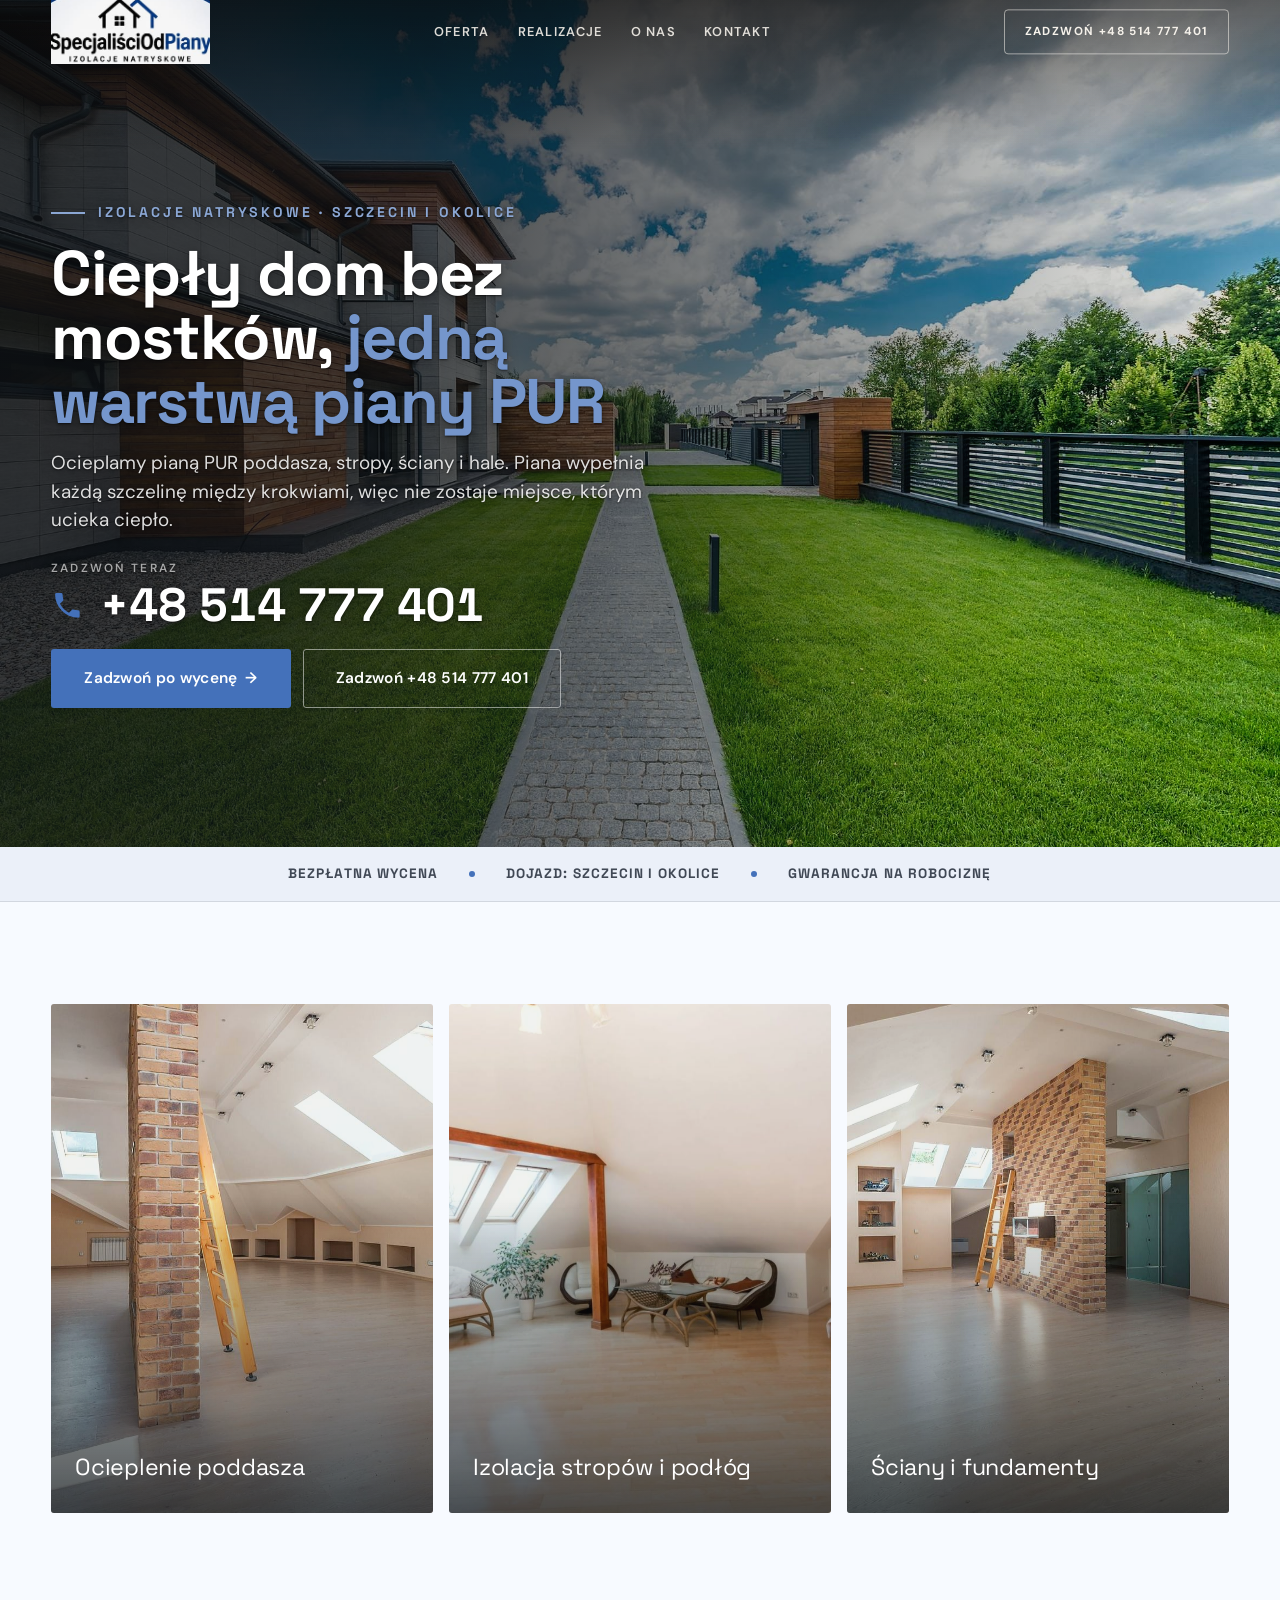
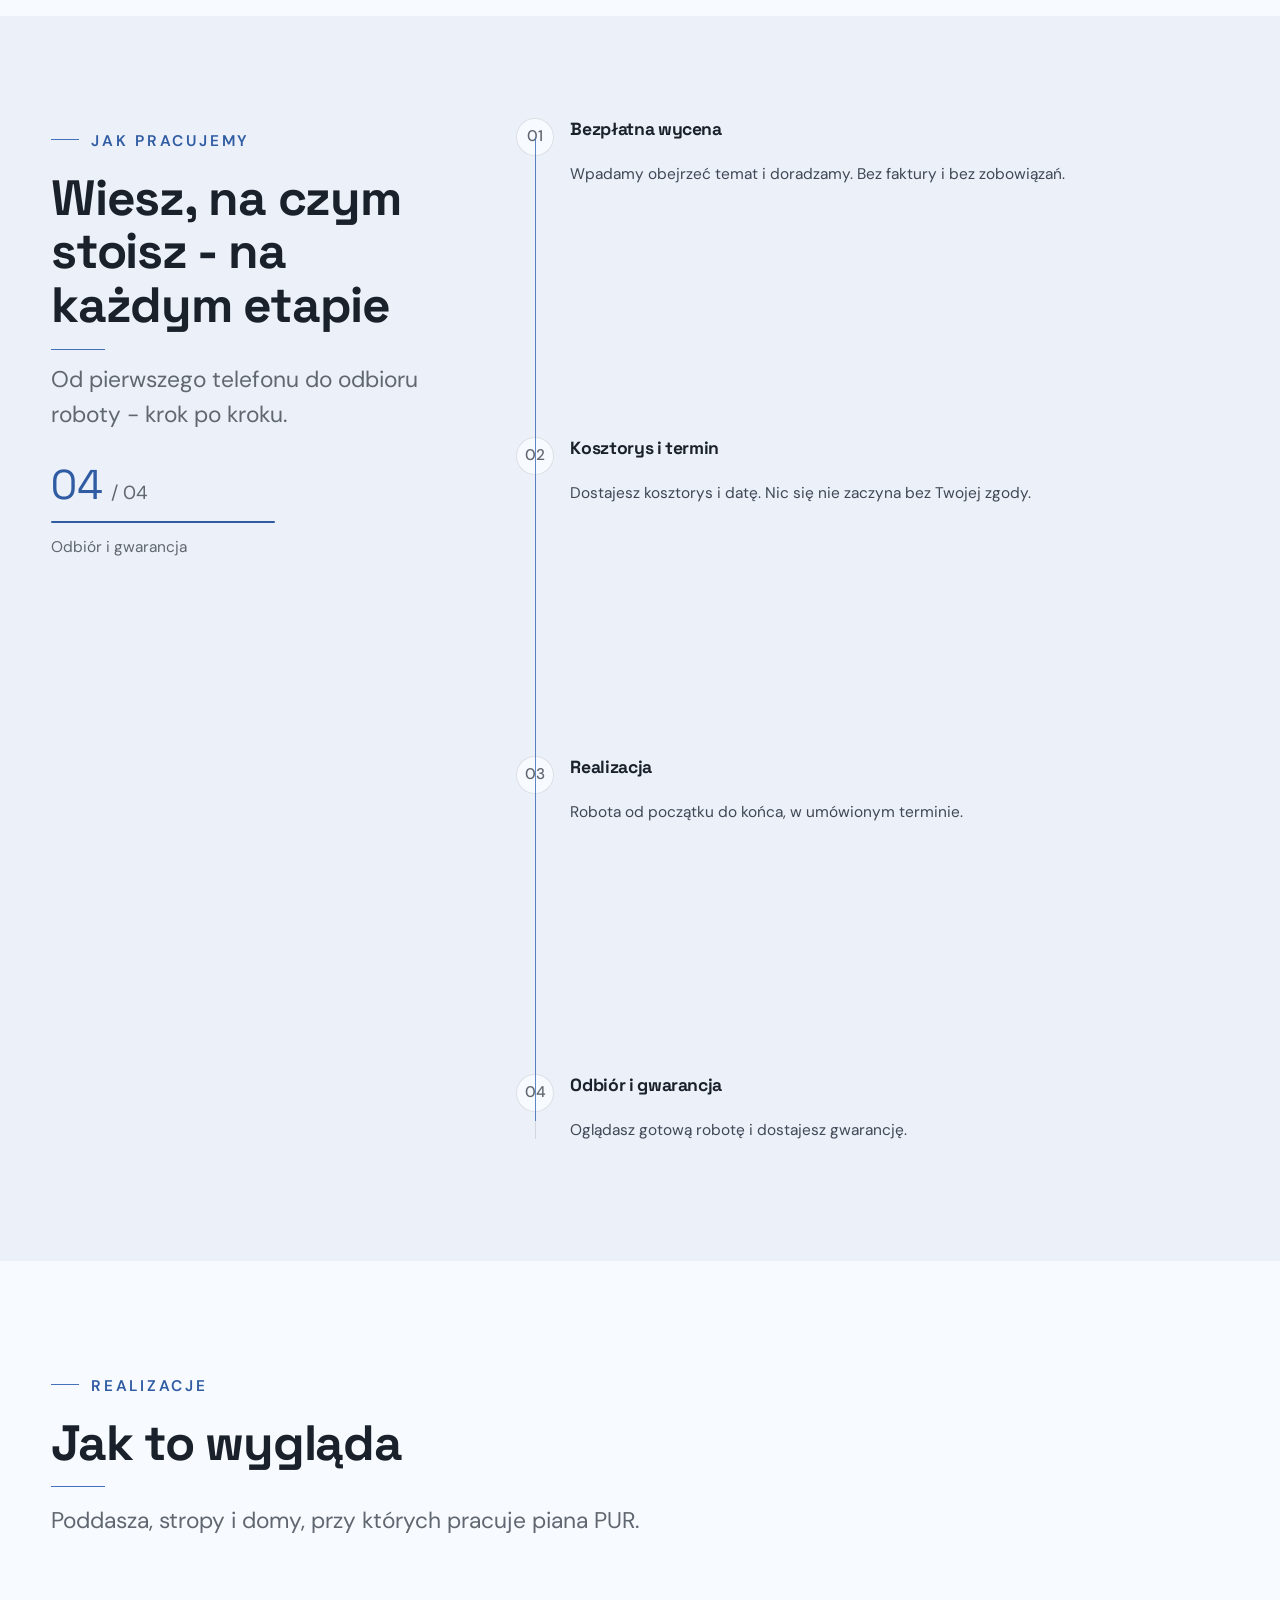
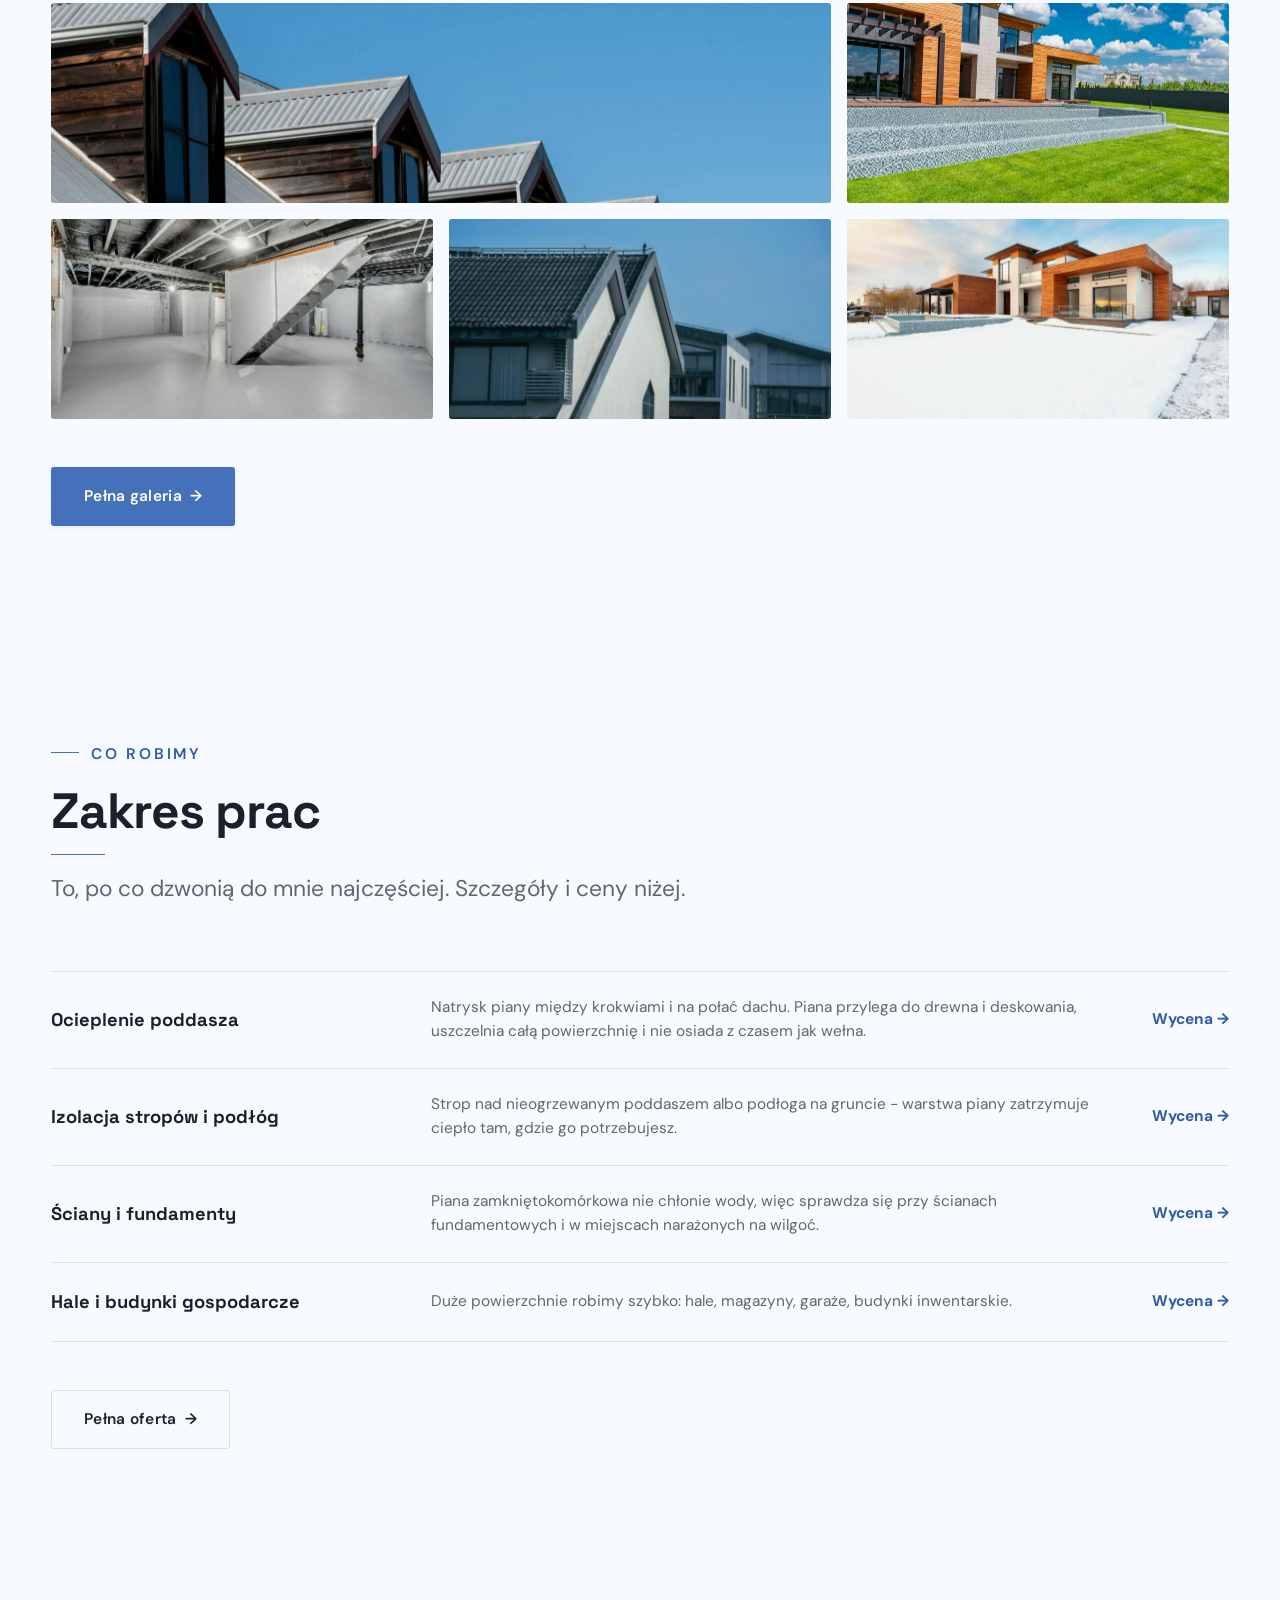
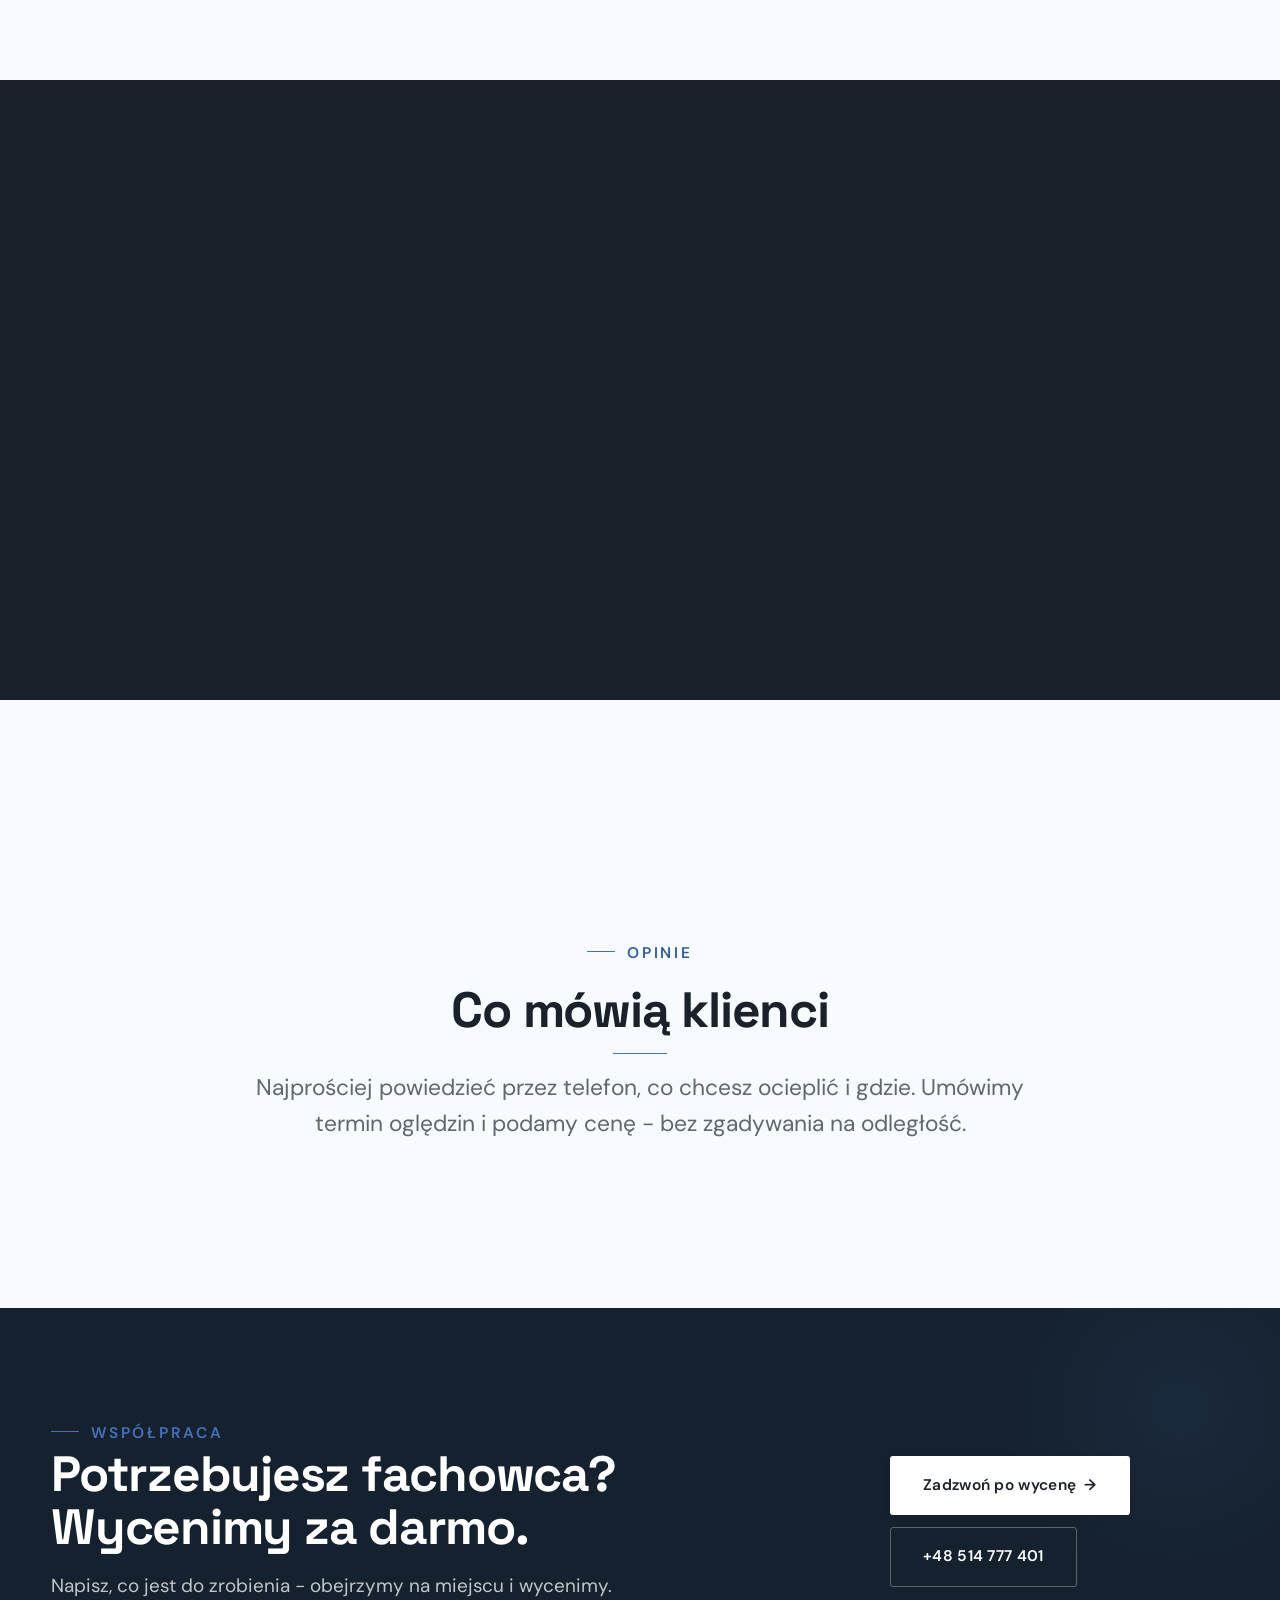
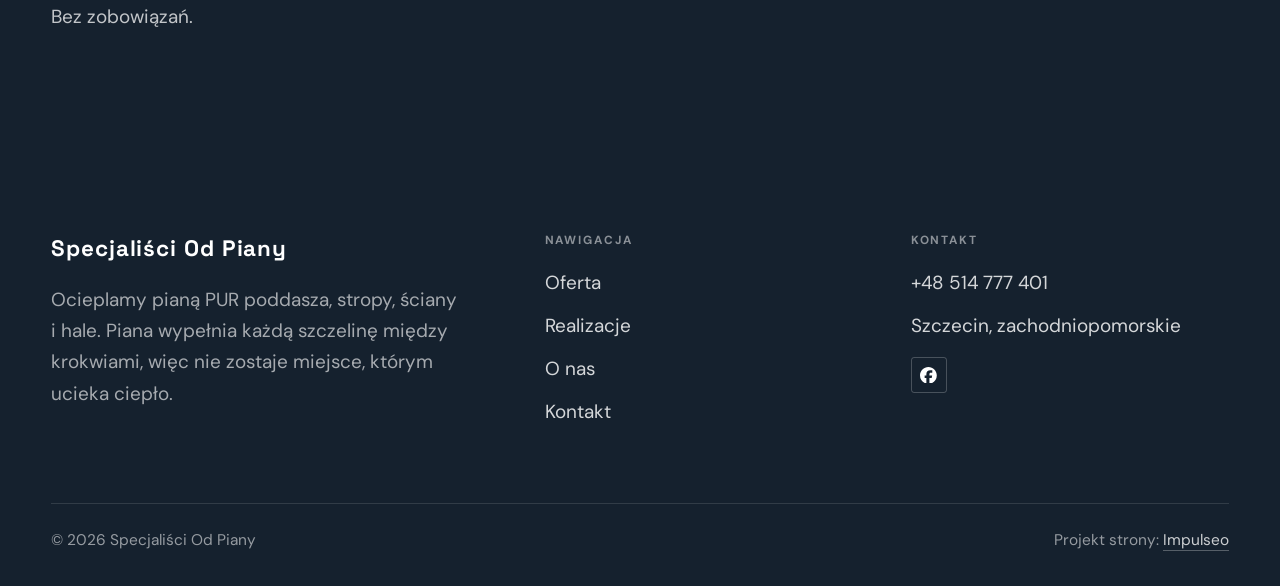
<file: index.html>
<!DOCTYPE html>
<html lang="pl">
<head>
<meta charset="UTF-8">
<meta name="viewport" content="width=device-width, initial-scale=1.0">
<title>Specjaliści Od Piany - Izolacje natryskowe pianą PUR · Szczecin</title>
<meta name="description" content="Specjaliści Od Piany - ocieplenia i izolacje natryskowe pianą PUR domów, poddaszy oraz hal. Szczecin i okolice. Szybkie terminy i bezpłatna wycena. Zadzwoń.">
<link rel="canonical" href="https://kris20032.github.io/specjalisci-od-piany/">
<meta name="robots" content="noindex, nofollow">
<meta property="og:type" content="website">
<meta property="og:locale" content="pl_PL">
<meta property="og:site_name" content="Specjaliści Od Piany">
<meta property="og:title" content="Specjaliści Od Piany - Izolacje natryskowe pianą PUR · Szczecin">
<meta property="og:description" content="Specjaliści Od Piany - ocieplenia i izolacje natryskowe pianą PUR domów, poddaszy oraz hal. Szczecin i okolice. Szybkie terminy i bezpłatna wycena. Zadzwoń.">
<meta property="og:url" content="https://kris20032.github.io/specjalisci-od-piany/">
<meta property="og:image" content="https://kris20032.github.io/specjalisci-od-piany/img/og.jpg">
<meta property="og:image:width" content="1200">
<meta property="og:image:height" content="630">
<meta name="twitter:card" content="summary_large_image">
<script type="application/ld+json">{"@context": "https://schema.org", "@type": "LocalBusiness", "name": "Specjaliści Od Piany", "url": "https://kris20032.github.io/specjalisci-od-piany/", "telephone": "+48514777401", "image": "https://kris20032.github.io/specjalisci-od-piany/img/og.jpg", "areaServed": "Szczecin", "sameAs": ["https://www.facebook.com/p/Specjali%C5%9Bci-Od-Piany-61591848567053/"]}</script>
<link rel="preconnect" href="https://fonts.googleapis.com">
<link rel="preconnect" href="https://fonts.gstatic.com" crossorigin>
<link href="https://fonts.googleapis.com/css2?family=Space+Grotesk:wght@500;600;700&family=DM+Sans:opsz,wght@9..40,400;9..40,500;9..40,600&display=swap" rel="stylesheet">
<link rel="stylesheet" href="assets/styles.css?v=e8599a97">
</head>
<body>

<header class="nav">
  <div class="wrap nav-inner">
    <a class="brand brand-has-logo" href="index.html"><img class="brand-logo" src="img/logo.png" alt="Specjaliści Od Piany" width="330" height="133" decoding="async"></a>
    <nav class="nav-links">
      <a href="oferta.html">Oferta</a>
      <a href="realizacje.html">Realizacje</a>
      <a href="o-nas.html">O nas</a>
      <a href="kontakt.html">Kontakt</a>
      <a href="tel:+48514777401" class="btn btn-accent">Zadzwoń +48 514 777 401</a>
    </nav>
    <button class="nav-toggle" aria-label="Menu"><span></span><span></span><span></span></button>
  </div>
</header>

<main>
<section class="hero-fach">
  <img class="hf-photo" src="img/hero.jpg" fetchpriority="high" data-rotate="img/g1.jpg|img/g2.jpg" alt="Specjaliści Od Piany" width="1880" height="1255">
  <div class="hf-panel">
    <div class="hf-inner">
      <span class="hf-kicker">Izolacje natryskowe · Szczecin i okolice</span>
      <h1 class="hf-title">Ciepły dom bez mostków, <em>jedną warstwą piany PUR</em></h1>
      <p class="hf-lead">Ocieplamy pianą PUR poddasza, stropy, ściany i hale. Piana wypełnia każdą szczelinę między krokwiami, więc nie zostaje miejsce, którym ucieka ciepło.</p>
      <a class="hf-phone" href="tel:+48514777401"><span class="hf-phone-lab">Zadzwoń teraz</span><span class="hf-phone-num"><svg class="ico-tel" width="16" height="16" viewBox="0 0 24 24" fill="none" aria-hidden="true"><path d="M6.6 10.8a15.5 15.5 0 0 0 6.6 6.6l2.2-2.2a1 1 0 0 1 1-.24 11.4 11.4 0 0 0 3.6.58 1 1 0 0 1 1 1V20a1 1 0 0 1-1 1A17 17 0 0 1 3 4a1 1 0 0 1 1-1h3.5a1 1 0 0 1 1 1c0 1.25.2 2.46.58 3.6a1 1 0 0 1-.25 1l-2.23 2.2Z" fill="currentColor"/></svg> +48 514 777 401</span></a>
      <div class="hf-actions">
        <a href="kontakt.html" class="btn btn-accent">Zadzwoń po wycenę <span class="arr">→</span></a>
        <a href="tel:+48514777401" class="btn btn-ghost hf-ghost">Zadzwoń +48 514 777 401</a>
      </div>
    </div>
  </div>
</section>
<section class="fach-promise">
  <div class="wrap">
    <ul class="fp-row reveal"><li>Bezpłatna wycena</li><li>Dojazd: Szczecin i okolice</li><li>Gwarancja na robociznę</li></ul>
  </div>
</section>
<section class="gateways-band">
  <div class="wrap">
    <div class="gateways">
      <a href="oferta.html" class="gateway reveal"><img src="img/g3.jpg" alt="Ocieplenie poddasza" loading="lazy" width="1600" height="1068" decoding="async"><span class="g-ttl">Ocieplenie poddasza</span></a>
      <a href="oferta.html" class="gateway reveal"><img src="img/g4.jpg" alt="Izolacja stropów i podłóg" loading="lazy" width="1538" height="996" decoding="async"><span class="g-ttl">Izolacja stropów i podłóg</span></a>
      <a href="oferta.html" class="gateway reveal"><img src="img/g5.jpg" alt="Ściany i fundamenty" loading="lazy" width="1600" height="1068" decoding="async"><span class="g-ttl">Ściany i fundamenty</span></a>
    </div>
  </div>
</section>
<section class="proces proces-os fachowcy">
  <div class="wrap proc-grid">
    <div class="proc-side">
      <div class="head reveal">
        <span class="eyebrow">Jak pracujemy</span>
        <h2>Wiesz, na czym stoisz - na każdym etapie</h2>
        <p>Od pierwszego telefonu do odbioru roboty - krok po kroku.</p>
      </div>
      <div class="proc-count" aria-hidden="true"><span class="pc-cur">01</span><span class="pc-all">/ 04</span></div>
      <div class="proc-bar" aria-hidden="true"><i></i></div>
      <p class="proc-now" aria-hidden="true">Bezpłatna wycena</p>
    </div>
    <ol class="proces-line">
      <li class="reveal"><span class="pno">01</span><h3>Bezpłatna wycena</h3><p>Wpadamy obejrzeć temat i doradzamy. Bez faktury i bez zobowiązań.</p></li>
      <li class="reveal"><span class="pno">02</span><h3>Kosztorys i termin</h3><p>Dostajesz kosztorys i datę. Nic się nie zaczyna bez Twojej zgody.</p></li>
      <li class="reveal"><span class="pno">03</span><h3>Realizacja</h3><p>Robota od początku do końca, w umówionym terminie.</p></li>
      <li class="reveal"><span class="pno">04</span><h3>Odbiór i gwarancja</h3><p>Oglądasz gotową robotę i dostajesz gwarancję.</p></li>
    </ol>
  </div>
</section>
<section>
  <div class="wrap">
    <div class="head reveal">
      <span class="eyebrow">Realizacje</span>
      <h2>Jak to wygląda</h2>
      <p>Poddasza, stropy i domy, przy których pracuje piana PUR.</p>
    </div>
    <div class="gallery">
      <div class="tile t-two3 reveal"><img src="img/g6.jpg" alt="Specjaliści Od Piany" loading="lazy" width="1600" height="1066" decoding="async"></div>
      <div class="tile t-third reveal"><img src="img/g7.jpg" alt="Specjaliści Od Piany" loading="lazy" width="1520" height="968" decoding="async"></div>
      <div class="tile t-third reveal"><img src="img/g8.jpg" alt="Specjaliści Od Piany" loading="lazy" width="1600" height="1066" decoding="async"></div>
      <div class="tile t-third reveal"><img src="img/g9.jpg" alt="Specjaliści Od Piany" loading="lazy" width="1556" height="1024" decoding="async"></div>
      <div class="tile t-third reveal"><img src="img/g10.jpg" alt="Specjaliści Od Piany" loading="lazy" width="1600" height="1068" decoding="async"></div>
    </div>
    <div style="margin-top:var(--space-7)" class="reveal"><a href="realizacje.html" class="btn btn-accent">Pełna galeria <span class="arr">→</span></a></div>
  </div>
</section>
<section class="fach-uslugi">
  <div class="wrap">
    <div class="head reveal">
      <span class="eyebrow">Co robimy</span>
      <h2>Zakres prac</h2>
      <p>To, po co dzwonią do mnie najczęściej. Szczegóły i ceny niżej.</p>
    </div>
    <ul class="fu-list">
      <li class="fu-row reveal"><div class="fu-name">Ocieplenie poddasza</div><div class="fu-desc">Natrysk piany między krokwiami i na połać dachu. Piana przylega do drewna i deskowania, uszczelnia całą powierzchnię i nie osiada z czasem jak wełna.</div><a class="fu-cta" href="kontakt.html">Wycena <span class="arr">→</span></a></li>
      <li class="fu-row reveal"><div class="fu-name">Izolacja stropów i podłóg</div><div class="fu-desc">Strop nad nieogrzewanym poddaszem albo podłoga na gruncie - warstwa piany zatrzymuje ciepło tam, gdzie go potrzebujesz.</div><a class="fu-cta" href="kontakt.html">Wycena <span class="arr">→</span></a></li>
      <li class="fu-row reveal"><div class="fu-name">Ściany i fundamenty</div><div class="fu-desc">Piana zamkniętokomórkowa nie chłonie wody, więc sprawdza się przy ścianach fundamentowych i w miejscach narażonych na wilgoć.</div><a class="fu-cta" href="kontakt.html">Wycena <span class="arr">→</span></a></li>
      <li class="fu-row reveal"><div class="fu-name">Hale i budynki gospodarcze</div><div class="fu-desc">Duże powierzchnie robimy szybko: hale, magazyny, garaże, budynki inwentarskie.</div><a class="fu-cta" href="kontakt.html">Wycena <span class="arr">→</span></a></li>
    </ul>
    <div style="margin-top:var(--space-7)" class="reveal"><a href="oferta.html" class="btn btn-ghost">Pełna oferta <span class="arr">→</span></a></div>
  </div>
</section>
<section class="stopklatka" aria-hidden="true">
  <div class="stk-bg" style="background-image:url(img/about.jpg)"></div>
</section>
<section class="opinie op-fallback">
  <div class="wrap">
    <div class="head center reveal">
      <span class="eyebrow">Opinie</span>
      <h2>Co mówią klienci</h2>
      <p>Najprościej powiedzieć przez telefon, co chcesz ocieplić i gdzie. Umówimy termin oględzin i podamy cenę - bez zgadywania na odległość.</p>
    </div>
  </div>
</section>
<section class="cta">
  <div class="wrap">
    <div class="reveal">
      <span class="eyebrow">Współpraca</span>
      <h2>Potrzebujesz fachowca? Wycenimy za darmo.</h2>
      <p>Napisz, co jest do zrobienia - obejrzymy na miejscu i wycenimy. Bez zobowiązań.</p>
    </div>
    <div class="cta-actions reveal">
      <a href="kontakt.html" class="btn btn-light">Zadzwoń po wycenę <span class="arr">→</span></a>
      <a href="tel:+48514777401" class="btn btn-ghost btn-ghost-cta">+48 514 777 401</a>
    </div>
  </div>
</section>
</main>

<footer>
  <div class="wrap">
    <div class="foot-grid">
      <div class="foot-brand">
        <div class="name">Specjaliści Od Piany</div>
        <p>Ocieplamy pianą PUR poddasza, stropy, ściany i hale. Piana wypełnia każdą szczelinę między krokwiami, więc nie zostaje miejsce, którym ucieka ciepło.</p>
      </div>
      <div class="foot-col">
        <h4>Nawigacja</h4>
        <a href="oferta.html">Oferta</a>
        <a href="realizacje.html">Realizacje</a>
        <a href="o-nas.html">O nas</a>
        <a href="kontakt.html">Kontakt</a>
      </div>
      <div class="foot-col">
        <h4>Kontakt</h4>
        <a href="tel:+48514777401">+48 514 777 401</a>
        <p>Szczecin, zachodniopomorskie</p>
      <div class="foot-soc">
        <a class="soc" href="https://www.facebook.com/p/Specjali%C5%9Bci-Od-Piany-61591848567053/" target="_blank" rel="noopener" aria-label="Facebook - Specjaliści Od Piany"><svg viewBox="0 0 24 24" aria-hidden="true" focusable="false"><path d="M9.101 23.691v-7.98H6.627v-3.667h2.474v-1.58c0-4.085 1.848-5.978 5.858-5.978.401 0 .955.042 1.468.103a8.68 8.68 0 0 1 1.141.195v3.325a8.623 8.623 0 0 0-.653-.036 26.805 26.805 0 0 0-.733-.009c-.707 0-1.259.096-1.675.309a1.686 1.686 0 0 0-.679.622c-.258.42-.374.995-.374 1.752v1.297h3.919l-.386 2.103-.287 1.564h-3.246v8.245C19.396 23.238 24 18.179 24 12.044c0-6.627-5.373-12-12-12s-12 5.373-12 12c0 5.628 3.874 10.35 9.101 11.647Z" fill="currentColor"/></svg></a>
      </div>
      </div>
    </div>
    <div class="foot-bot">
      <span>© 2026 Specjaliści Od Piany</span>
      <span>Projekt strony: <a class="foot-credit" href="https://impulseo.pl" target="_blank" rel="noopener">Impulseo</a></span>
    </div>
  </div>
</footer>
<div class="sticky-call"><a class="sc-call" href="tel:+48514777401"><svg class="ico-tel" width="16" height="16" viewBox="0 0 24 24" fill="none" aria-hidden="true"><path d="M6.6 10.8a15.5 15.5 0 0 0 6.6 6.6l2.2-2.2a1 1 0 0 1 1-.24 11.4 11.4 0 0 0 3.6.58 1 1 0 0 1 1 1V20a1 1 0 0 1-1 1A17 17 0 0 1 3 4a1 1 0 0 1 1-1h3.5a1 1 0 0 1 1 1c0 1.25.2 2.46.58 3.6a1 1 0 0 1-.25 1l-2.23 2.2Z" fill="currentColor"/></svg> Zadzwoń</a><a class="sc-quote" href="kontakt.html">Zadzwoń po wycenę</a></div>
<div class="demo-wazne" data-do="2026-10-28" data-cykl="3" hidden><svg class="dw-ico" width="13" height="13" viewBox="0 0 24 24" fill="none" aria-hidden="true"><circle cx="12" cy="12" r="8.6" stroke="currentColor" stroke-width="1.8"/><path d="M12 7.2V12l3.3 2" stroke="currentColor" stroke-width="1.8" stroke-linecap="round"/></svg><span class="dw-txt"></span></div>

<script src="assets/main.js"></script>
</body>
</html>
</file>
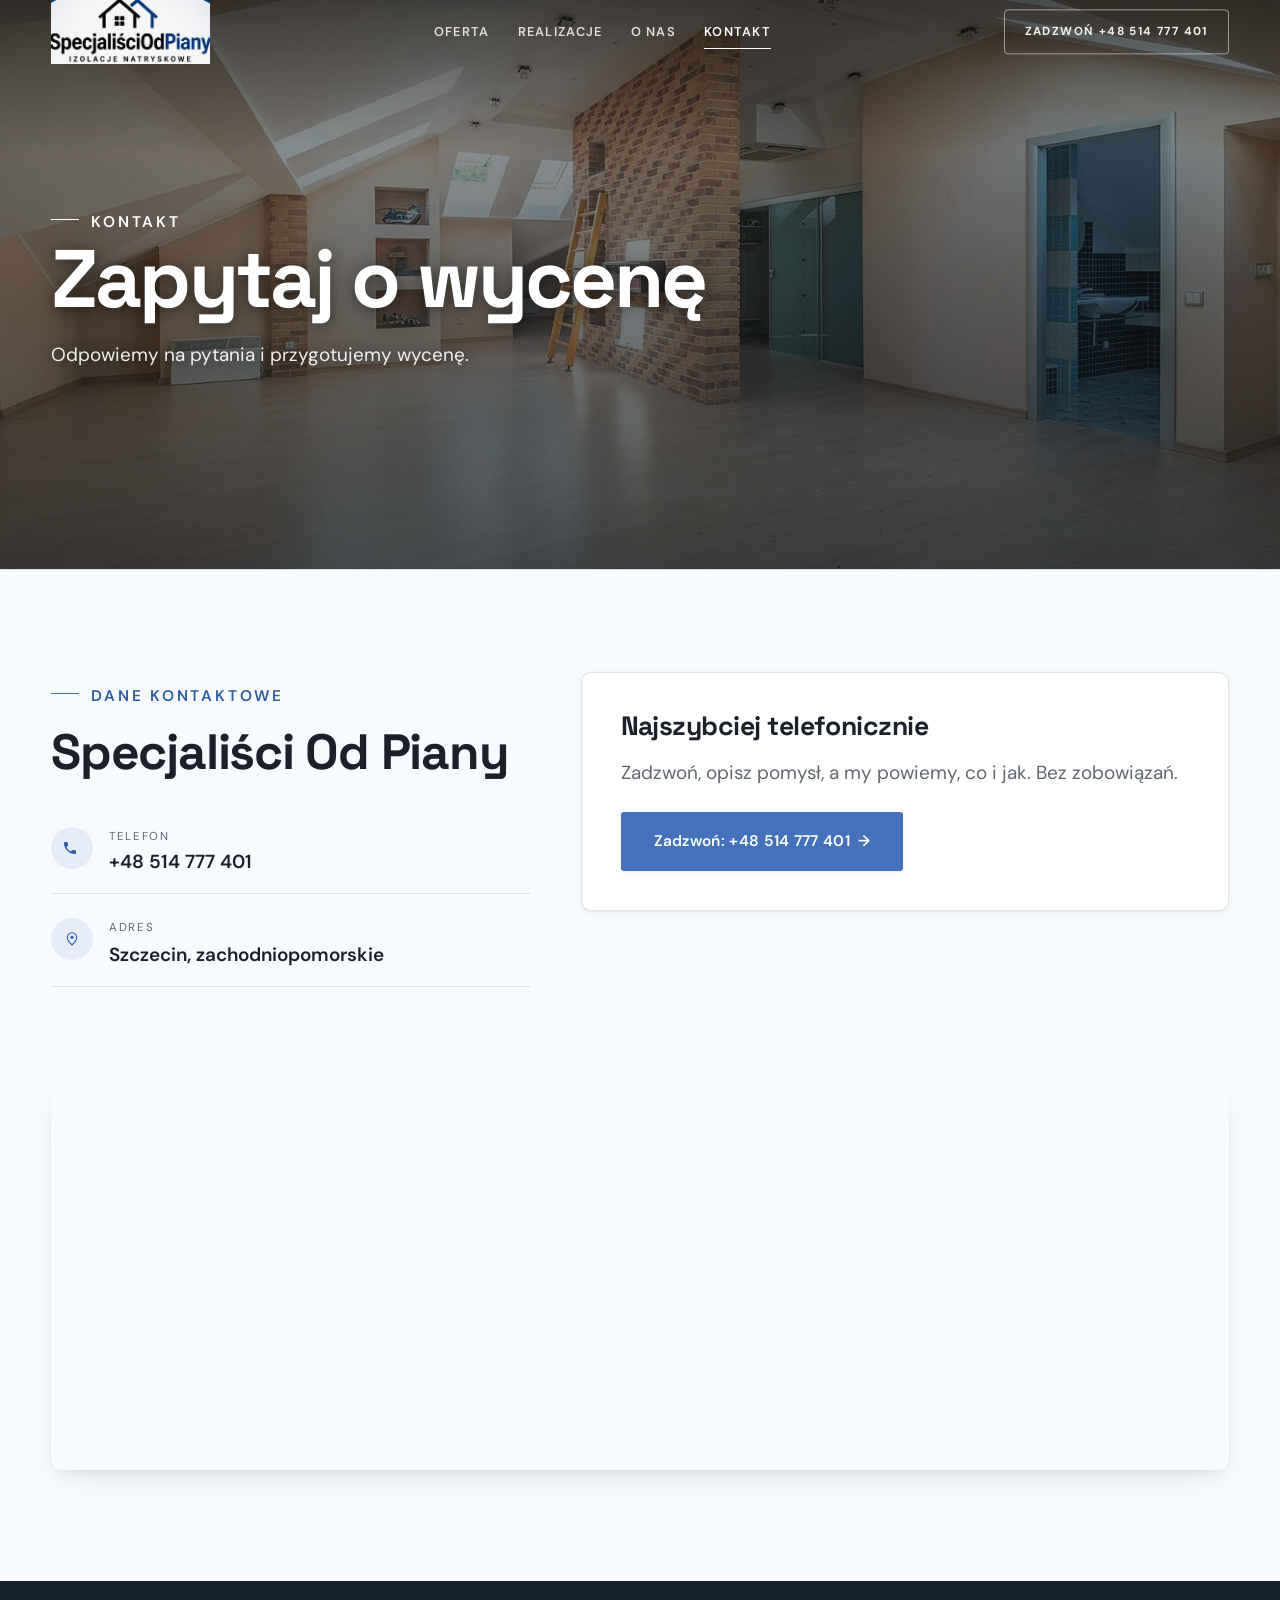
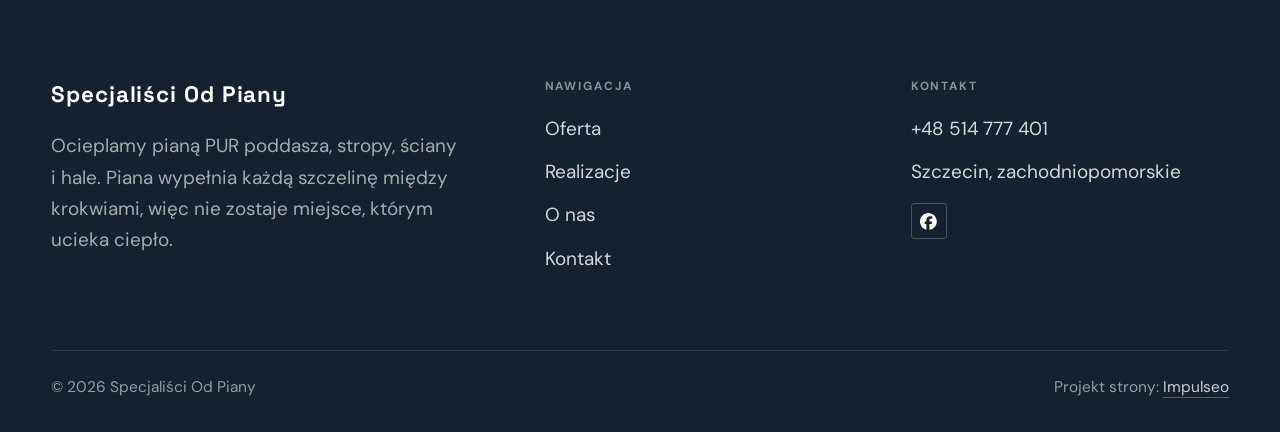
<file: kontakt.html>
<!DOCTYPE html>
<html lang="pl">
<head>
<meta charset="UTF-8">
<meta name="viewport" content="width=device-width, initial-scale=1.0">
<title>Kontakt - Specjaliści Od Piany</title>
<meta name="description" content="Kontakt Specjaliści Od Piany - Szczecin, zachodniopomorskie">
<link rel="canonical" href="https://kris20032.github.io/specjalisci-od-piany/kontakt.html">
<meta name="robots" content="noindex, nofollow">
<meta property="og:type" content="website">
<meta property="og:locale" content="pl_PL">
<meta property="og:site_name" content="Specjaliści Od Piany">
<meta property="og:title" content="Kontakt - Specjaliści Od Piany">
<meta property="og:description" content="Kontakt Specjaliści Od Piany - Szczecin, zachodniopomorskie">
<meta property="og:url" content="https://kris20032.github.io/specjalisci-od-piany/kontakt.html">
<meta property="og:image" content="https://kris20032.github.io/specjalisci-od-piany/img/og.jpg">
<meta property="og:image:width" content="1200">
<meta property="og:image:height" content="630">
<meta name="twitter:card" content="summary_large_image">
<link rel="preconnect" href="https://fonts.googleapis.com">
<link rel="preconnect" href="https://fonts.gstatic.com" crossorigin>
<link href="https://fonts.googleapis.com/css2?family=Space+Grotesk:wght@500;600;700&family=DM+Sans:opsz,wght@9..40,400;9..40,500;9..40,600&display=swap" rel="stylesheet">
<link rel="stylesheet" href="assets/styles.css?v=e8599a97">
</head>
<body>

<header class="nav">
  <div class="wrap nav-inner">
    <a class="brand brand-has-logo" href="index.html"><img class="brand-logo" src="img/logo.png" alt="Specjaliści Od Piany" width="330" height="133" decoding="async"></a>
    <nav class="nav-links">
      <a href="oferta.html">Oferta</a>
      <a href="realizacje.html">Realizacje</a>
      <a href="o-nas.html">O nas</a>
      <a href="kontakt.html" class="active" aria-current="page">Kontakt</a>
      <a href="tel:+48514777401" class="btn btn-accent">Zadzwoń +48 514 777 401</a>
    </nav>
    <button class="nav-toggle" aria-label="Menu"><span></span><span></span><span></span></button>
  </div>
</header>

<main>
<section class="pagehead">
  <img src="img/g5.jpg" alt="Specjaliści Od Piany - Zapytaj o wycenę" width="1600" height="1068" decoding="async">
  <div class="wrap">
    <span class="eyebrow">Kontakt</span>
    <h1>Zapytaj o wycenę</h1>
    <p>Odpowiemy na pytania i przygotujemy wycenę.</p>
  </div>
</section>
<section>
  <div class="wrap contact-grid">
    <div class="reveal">
      <span class="eyebrow">Dane kontaktowe</span>
      <h2 style="margin:var(--space-4) 0 var(--space-6)">Specjaliści Od Piany</h2>
      <div class="info-list">
        <div class="info-row"><div class="ic"><svg class="ico-tel" width="16" height="16" viewBox="0 0 24 24" fill="none" aria-hidden="true"><path d="M6.6 10.8a15.5 15.5 0 0 0 6.6 6.6l2.2-2.2a1 1 0 0 1 1-.24 11.4 11.4 0 0 0 3.6.58 1 1 0 0 1 1 1V20a1 1 0 0 1-1 1A17 17 0 0 1 3 4a1 1 0 0 1 1-1h3.5a1 1 0 0 1 1 1c0 1.25.2 2.46.58 3.6a1 1 0 0 1-.25 1l-2.23 2.2Z" fill="currentColor"/></svg></div><div><div class="lbl">Telefon</div><a class="val" href="tel:+48514777401">+48 514 777 401</a></div></div>
        <div class="info-row"><div class="ic"><svg class="ico-pin" width="16" height="16" viewBox="0 0 24 24" fill="none" aria-hidden="true"><path d="M12 21s7-6.1 7-11.5A7 7 0 0 0 5 9.5C5 14.9 12 21 12 21Z" stroke="currentColor" stroke-width="1.6" fill="none"/><circle cx="12" cy="9.5" r="2.4" fill="currentColor"/></svg></div><div><div class="lbl">Adres</div><div class="val">Szczecin, zachodniopomorskie</div></div></div>
      </div>
    </div>
    <div class="reveal">
      <div class="form">
        <h3 style="margin-bottom:var(--space-4)">Najszybciej telefonicznie</h3>
        <p class="muted" style="margin-bottom:var(--space-5)">Zadzwoń, opisz pomysł, a my powiemy, co i jak. Bez zobowiązań.</p>
        <a href="tel:+48514777401" class="btn btn-accent" style="justify-content:center">Zadzwoń: +48 514 777 401 <span class="arr">→</span></a>
      </div>
    </div>
  </div>
</section>
<section style="padding-top:0">
  <div class="wrap reveal">
    <iframe class="map" title="Specjaliści Od Piany - Szczecin" src="https://maps.google.com/maps?q=Specjali%C5%9Bci%20Od%20Piany%20Szczecin&z=15&output=embed" loading="lazy" referrerpolicy="no-referrer-when-downgrade"></iframe>
  </div>
</section>
</main>

<footer>
  <div class="wrap">
    <div class="foot-grid">
      <div class="foot-brand">
        <div class="name">Specjaliści Od Piany</div>
        <p>Ocieplamy pianą PUR poddasza, stropy, ściany i hale. Piana wypełnia każdą szczelinę między krokwiami, więc nie zostaje miejsce, którym ucieka ciepło.</p>
      </div>
      <div class="foot-col">
        <h4>Nawigacja</h4>
        <a href="oferta.html">Oferta</a>
        <a href="realizacje.html">Realizacje</a>
        <a href="o-nas.html">O nas</a>
        <a href="kontakt.html">Kontakt</a>
      </div>
      <div class="foot-col">
        <h4>Kontakt</h4>
        <a href="tel:+48514777401">+48 514 777 401</a>
        <p>Szczecin, zachodniopomorskie</p>
      <div class="foot-soc">
        <a class="soc" href="https://www.facebook.com/p/Specjali%C5%9Bci-Od-Piany-61591848567053/" target="_blank" rel="noopener" aria-label="Facebook - Specjaliści Od Piany"><svg viewBox="0 0 24 24" aria-hidden="true" focusable="false"><path d="M9.101 23.691v-7.98H6.627v-3.667h2.474v-1.58c0-4.085 1.848-5.978 5.858-5.978.401 0 .955.042 1.468.103a8.68 8.68 0 0 1 1.141.195v3.325a8.623 8.623 0 0 0-.653-.036 26.805 26.805 0 0 0-.733-.009c-.707 0-1.259.096-1.675.309a1.686 1.686 0 0 0-.679.622c-.258.42-.374.995-.374 1.752v1.297h3.919l-.386 2.103-.287 1.564h-3.246v8.245C19.396 23.238 24 18.179 24 12.044c0-6.627-5.373-12-12-12s-12 5.373-12 12c0 5.628 3.874 10.35 9.101 11.647Z" fill="currentColor"/></svg></a>
      </div>
      </div>
    </div>
    <div class="foot-bot">
      <span>© 2026 Specjaliści Od Piany</span>
      <span>Projekt strony: <a class="foot-credit" href="https://impulseo.pl" target="_blank" rel="noopener">Impulseo</a></span>
    </div>
  </div>
</footer>
<div class="sticky-call"><a class="sc-call" href="tel:+48514777401"><svg class="ico-tel" width="16" height="16" viewBox="0 0 24 24" fill="none" aria-hidden="true"><path d="M6.6 10.8a15.5 15.5 0 0 0 6.6 6.6l2.2-2.2a1 1 0 0 1 1-.24 11.4 11.4 0 0 0 3.6.58 1 1 0 0 1 1 1V20a1 1 0 0 1-1 1A17 17 0 0 1 3 4a1 1 0 0 1 1-1h3.5a1 1 0 0 1 1 1c0 1.25.2 2.46.58 3.6a1 1 0 0 1-.25 1l-2.23 2.2Z" fill="currentColor"/></svg> Zadzwoń</a><a class="sc-quote" href="kontakt.html">Zadzwoń po wycenę</a></div>
<div class="demo-wazne" data-do="2026-10-28" data-cykl="3" hidden><svg class="dw-ico" width="13" height="13" viewBox="0 0 24 24" fill="none" aria-hidden="true"><circle cx="12" cy="12" r="8.6" stroke="currentColor" stroke-width="1.8"/><path d="M12 7.2V12l3.3 2" stroke="currentColor" stroke-width="1.8" stroke-linecap="round"/></svg><span class="dw-txt"></span></div>

<script src="assets/main.js"></script>
</body>
</html>
</file>
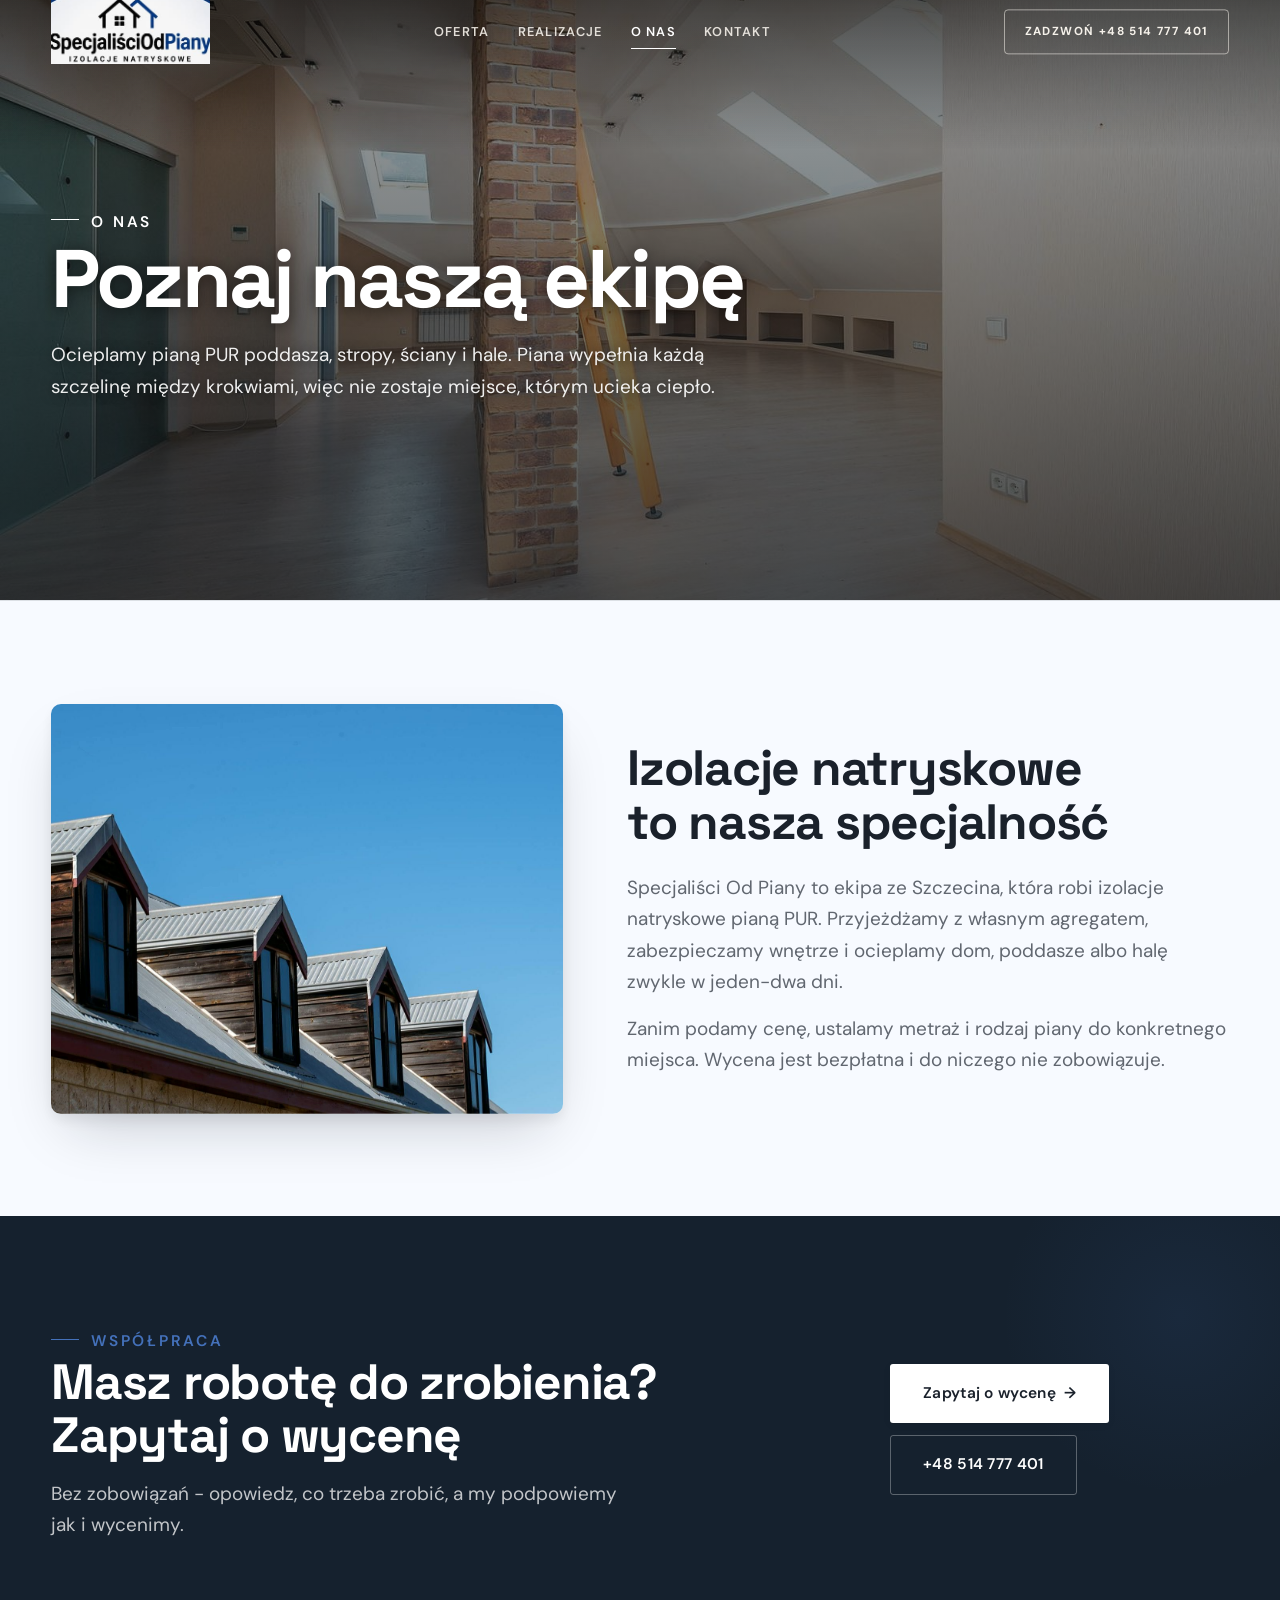
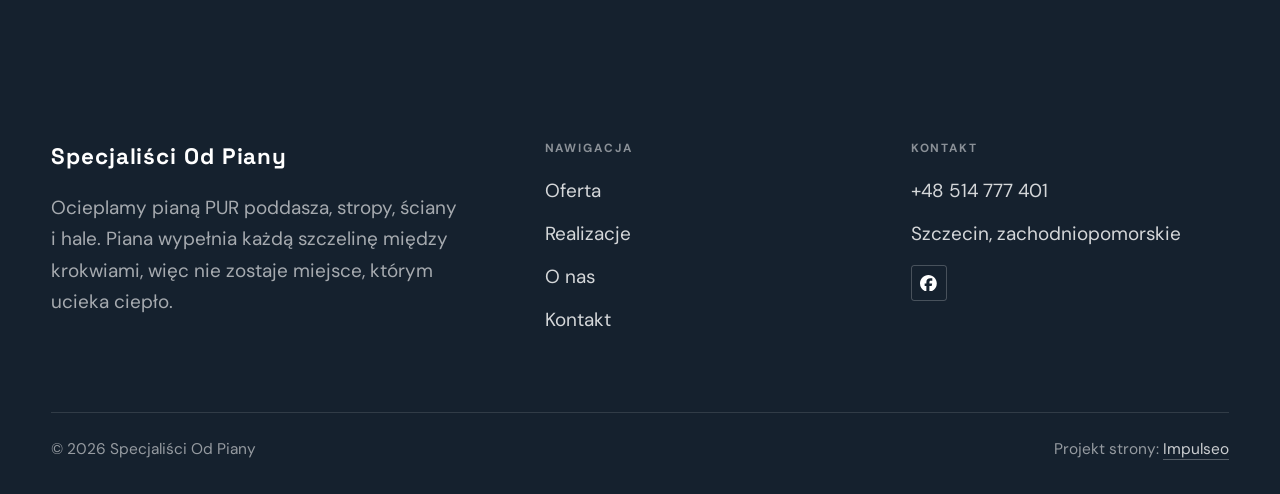
<file: o-nas.html>
<!DOCTYPE html>
<html lang="pl">
<head>
<meta charset="UTF-8">
<meta name="viewport" content="width=device-width, initial-scale=1.0">
<title>O nas - Specjaliści Od Piany</title>
<meta name="description" content="Specjaliści Od Piany - ocieplenia i izolacje natryskowe pianą PUR domów, poddaszy oraz hal. Szczecin i okolice. Szybkie terminy i bezpłatna wycena. Zadzwoń.">
<link rel="canonical" href="https://kris20032.github.io/specjalisci-od-piany/o-nas.html">
<meta name="robots" content="noindex, nofollow">
<meta property="og:type" content="website">
<meta property="og:locale" content="pl_PL">
<meta property="og:site_name" content="Specjaliści Od Piany">
<meta property="og:title" content="O nas - Specjaliści Od Piany">
<meta property="og:description" content="Specjaliści Od Piany - ocieplenia i izolacje natryskowe pianą PUR domów, poddaszy oraz hal. Szczecin i okolice. Szybkie terminy i bezpłatna wycena. Zadzwoń.">
<meta property="og:url" content="https://kris20032.github.io/specjalisci-od-piany/o-nas.html">
<meta property="og:image" content="https://kris20032.github.io/specjalisci-od-piany/img/og.jpg">
<meta property="og:image:width" content="1200">
<meta property="og:image:height" content="630">
<meta name="twitter:card" content="summary_large_image">
<link rel="preconnect" href="https://fonts.googleapis.com">
<link rel="preconnect" href="https://fonts.gstatic.com" crossorigin>
<link href="https://fonts.googleapis.com/css2?family=Space+Grotesk:wght@500;600;700&family=DM+Sans:opsz,wght@9..40,400;9..40,500;9..40,600&display=swap" rel="stylesheet">
<link rel="stylesheet" href="assets/styles.css?v=e8599a97">
</head>
<body>

<header class="nav">
  <div class="wrap nav-inner">
    <a class="brand brand-has-logo" href="index.html"><img class="brand-logo" src="img/logo.png" alt="Specjaliści Od Piany" width="330" height="133" decoding="async"></a>
    <nav class="nav-links">
      <a href="oferta.html">Oferta</a>
      <a href="realizacje.html">Realizacje</a>
      <a href="o-nas.html" class="active" aria-current="page">O nas</a>
      <a href="kontakt.html">Kontakt</a>
      <a href="tel:+48514777401" class="btn btn-accent">Zadzwoń +48 514 777 401</a>
    </nav>
    <button class="nav-toggle" aria-label="Menu"><span></span><span></span><span></span></button>
  </div>
</header>

<main>
<section class="pagehead">
  <img src="img/g3.jpg" alt="Specjaliści Od Piany - Poznaj naszą ekipę" width="1600" height="1068" decoding="async">
  <div class="wrap">
    <span class="eyebrow">O nas</span>
    <h1>Poznaj naszą ekipę</h1>
    <p>Ocieplamy pianą PUR poddasza, stropy, ściany i hale. Piana wypełnia każdą szczelinę między krokwiami, więc nie zostaje miejsce, którym ucieka ciepło.</p>
  </div>
</section>
<section>
  <div class="wrap split">
    <div class="split-art reveal"><img src="img/g6.jpg" alt="Specjaliści Od Piany" loading="lazy" width="1600" height="1066" decoding="async"></div>
    <div class="split-copy reveal">
      <h2>Izolacje natryskowe to nasza specjalność</h2>
      <p class="muted">Specjaliści Od Piany to ekipa ze Szczecina, która robi izolacje natryskowe pianą PUR. Przyjeżdżamy z własnym agregatem, zabezpieczamy wnętrze i ocieplamy dom, poddasze albo halę zwykle w jeden-dwa dni.</p>
      <p class="muted">Zanim podamy cenę, ustalamy metraż i rodzaj piany do konkretnego miejsca. Wycena jest bezpłatna i do niczego nie zobowiązuje.</p>
    </div>
  </div>
</section>


<section class="cta">
  <div class="wrap">
    <div class="reveal">
      <span class="eyebrow">Współpraca</span>
      <h2>Masz robotę do zrobienia? Zapytaj o wycenę</h2>
      <p>Bez zobowiązań - opowiedz, co trzeba zrobić, a my podpowiemy jak i wycenimy.</p>
    </div>
    <div class="cta-actions reveal">
      <a href="kontakt.html" class="btn btn-light">Zapytaj o wycenę <span class="arr">→</span></a>
      <a href="tel:+48514777401" class="btn btn-ghost btn-ghost-cta">+48 514 777 401</a>
    </div>
  </div>
</section>
</main>

<footer>
  <div class="wrap">
    <div class="foot-grid">
      <div class="foot-brand">
        <div class="name">Specjaliści Od Piany</div>
        <p>Ocieplamy pianą PUR poddasza, stropy, ściany i hale. Piana wypełnia każdą szczelinę między krokwiami, więc nie zostaje miejsce, którym ucieka ciepło.</p>
      </div>
      <div class="foot-col">
        <h4>Nawigacja</h4>
        <a href="oferta.html">Oferta</a>
        <a href="realizacje.html">Realizacje</a>
        <a href="o-nas.html">O nas</a>
        <a href="kontakt.html">Kontakt</a>
      </div>
      <div class="foot-col">
        <h4>Kontakt</h4>
        <a href="tel:+48514777401">+48 514 777 401</a>
        <p>Szczecin, zachodniopomorskie</p>
      <div class="foot-soc">
        <a class="soc" href="https://www.facebook.com/p/Specjali%C5%9Bci-Od-Piany-61591848567053/" target="_blank" rel="noopener" aria-label="Facebook - Specjaliści Od Piany"><svg viewBox="0 0 24 24" aria-hidden="true" focusable="false"><path d="M9.101 23.691v-7.98H6.627v-3.667h2.474v-1.58c0-4.085 1.848-5.978 5.858-5.978.401 0 .955.042 1.468.103a8.68 8.68 0 0 1 1.141.195v3.325a8.623 8.623 0 0 0-.653-.036 26.805 26.805 0 0 0-.733-.009c-.707 0-1.259.096-1.675.309a1.686 1.686 0 0 0-.679.622c-.258.42-.374.995-.374 1.752v1.297h3.919l-.386 2.103-.287 1.564h-3.246v8.245C19.396 23.238 24 18.179 24 12.044c0-6.627-5.373-12-12-12s-12 5.373-12 12c0 5.628 3.874 10.35 9.101 11.647Z" fill="currentColor"/></svg></a>
      </div>
      </div>
    </div>
    <div class="foot-bot">
      <span>© 2026 Specjaliści Od Piany</span>
      <span>Projekt strony: <a class="foot-credit" href="https://impulseo.pl" target="_blank" rel="noopener">Impulseo</a></span>
    </div>
  </div>
</footer>
<div class="sticky-call"><a class="sc-call" href="tel:+48514777401"><svg class="ico-tel" width="16" height="16" viewBox="0 0 24 24" fill="none" aria-hidden="true"><path d="M6.6 10.8a15.5 15.5 0 0 0 6.6 6.6l2.2-2.2a1 1 0 0 1 1-.24 11.4 11.4 0 0 0 3.6.58 1 1 0 0 1 1 1V20a1 1 0 0 1-1 1A17 17 0 0 1 3 4a1 1 0 0 1 1-1h3.5a1 1 0 0 1 1 1c0 1.25.2 2.46.58 3.6a1 1 0 0 1-.25 1l-2.23 2.2Z" fill="currentColor"/></svg> Zadzwoń</a><a class="sc-quote" href="kontakt.html">Zadzwoń po wycenę</a></div>
<div class="demo-wazne" data-do="2026-10-28" data-cykl="3" hidden><svg class="dw-ico" width="13" height="13" viewBox="0 0 24 24" fill="none" aria-hidden="true"><circle cx="12" cy="12" r="8.6" stroke="currentColor" stroke-width="1.8"/><path d="M12 7.2V12l3.3 2" stroke="currentColor" stroke-width="1.8" stroke-linecap="round"/></svg><span class="dw-txt"></span></div>

<script src="assets/main.js"></script>
</body>
</html>
</file>
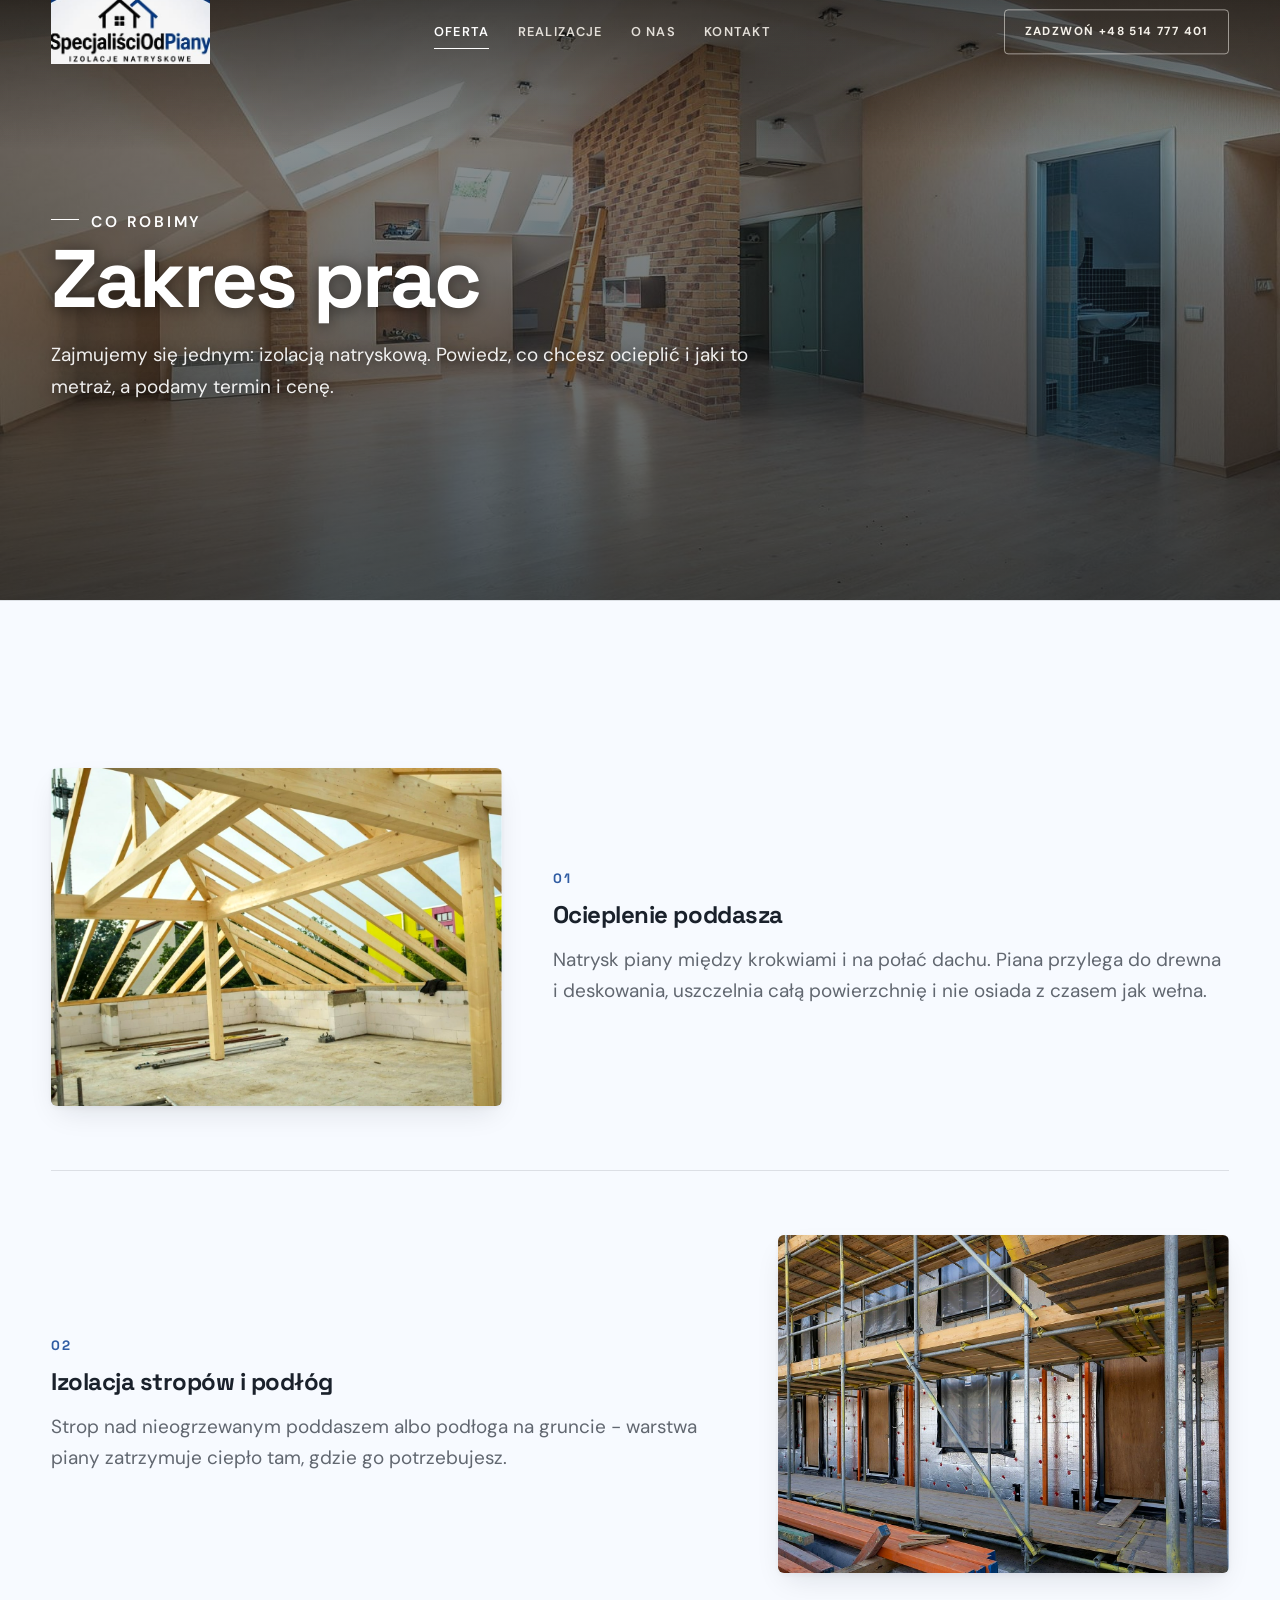
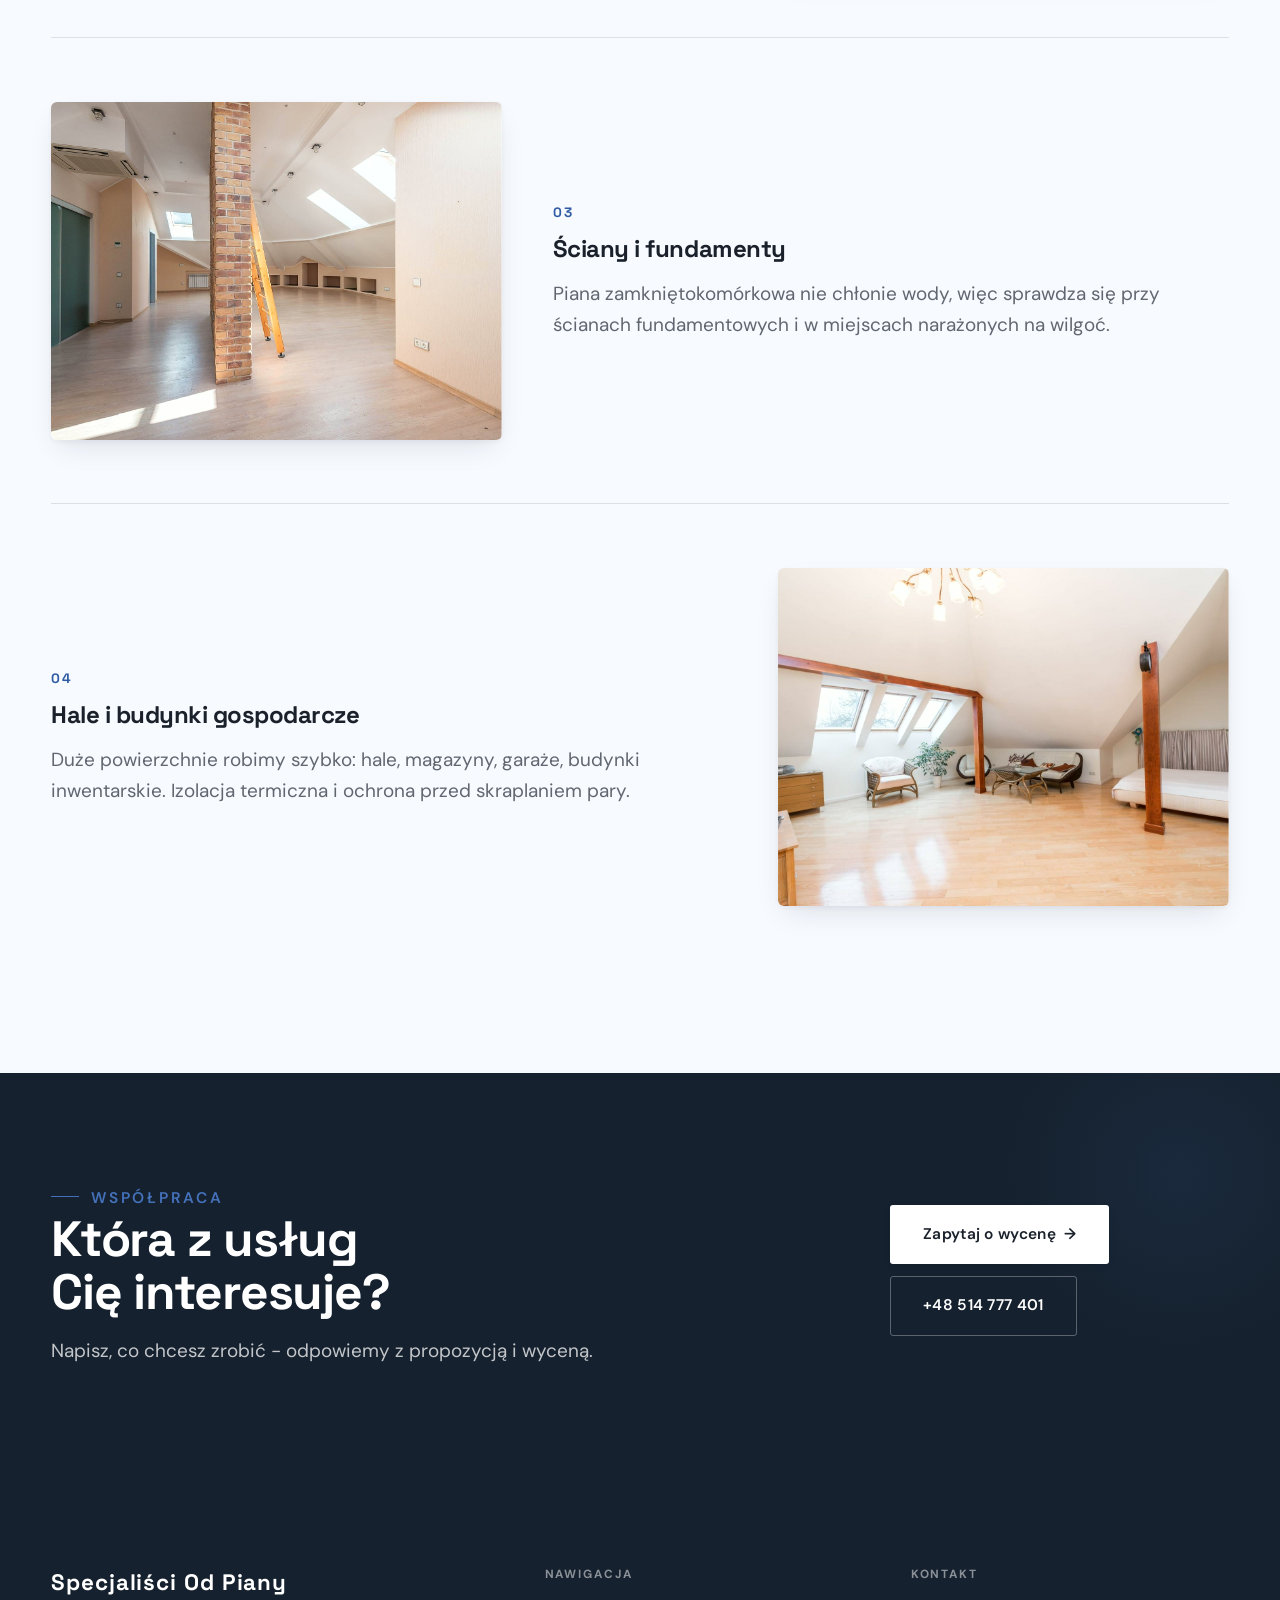
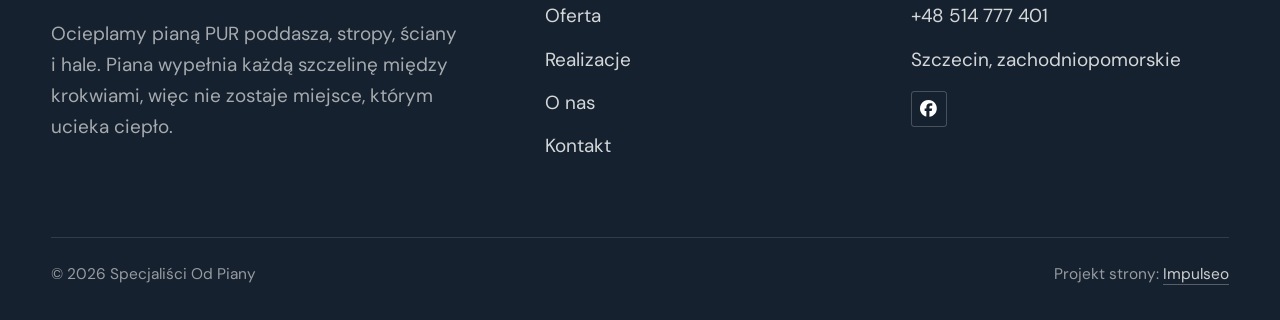
<file: oferta.html>
<!DOCTYPE html>
<html lang="pl">
<head>
<meta charset="UTF-8">
<meta name="viewport" content="width=device-width, initial-scale=1.0">
<title>Oferta - Specjaliści Od Piany</title>
<meta name="description" content="Specjaliści Od Piany - ocieplenia i izolacje natryskowe pianą PUR domów, poddaszy oraz hal. Szczecin i okolice. Szybkie terminy i bezpłatna wycena. Zadzwoń.">
<link rel="canonical" href="https://kris20032.github.io/specjalisci-od-piany/oferta.html">
<meta name="robots" content="noindex, nofollow">
<meta property="og:type" content="website">
<meta property="og:locale" content="pl_PL">
<meta property="og:site_name" content="Specjaliści Od Piany">
<meta property="og:title" content="Oferta - Specjaliści Od Piany">
<meta property="og:description" content="Specjaliści Od Piany - ocieplenia i izolacje natryskowe pianą PUR domów, poddaszy oraz hal. Szczecin i okolice. Szybkie terminy i bezpłatna wycena. Zadzwoń.">
<meta property="og:url" content="https://kris20032.github.io/specjalisci-od-piany/oferta.html">
<meta property="og:image" content="https://kris20032.github.io/specjalisci-od-piany/img/og.jpg">
<meta property="og:image:width" content="1200">
<meta property="og:image:height" content="630">
<meta name="twitter:card" content="summary_large_image">
<link rel="preconnect" href="https://fonts.googleapis.com">
<link rel="preconnect" href="https://fonts.gstatic.com" crossorigin>
<link href="https://fonts.googleapis.com/css2?family=Space+Grotesk:wght@500;600;700&family=DM+Sans:opsz,wght@9..40,400;9..40,500;9..40,600&display=swap" rel="stylesheet">
<link rel="stylesheet" href="assets/styles.css?v=e8599a97">
</head>
<body>

<header class="nav">
  <div class="wrap nav-inner">
    <a class="brand brand-has-logo" href="index.html"><img class="brand-logo" src="img/logo.png" alt="Specjaliści Od Piany" width="330" height="133" decoding="async"></a>
    <nav class="nav-links">
      <a href="oferta.html" class="active" aria-current="page">Oferta</a>
      <a href="realizacje.html">Realizacje</a>
      <a href="o-nas.html">O nas</a>
      <a href="kontakt.html">Kontakt</a>
      <a href="tel:+48514777401" class="btn btn-accent">Zadzwoń +48 514 777 401</a>
    </nav>
    <button class="nav-toggle" aria-label="Menu"><span></span><span></span><span></span></button>
  </div>
</header>

<main>
<section class="pagehead">
  <img src="img/g5.jpg" alt="Specjaliści Od Piany - Zakres prac" width="1600" height="1068" decoding="async">
  <div class="wrap">
    <span class="eyebrow">Co robimy</span>
    <h1>Zakres prac</h1>
    <p>Zajmujemy się jednym: izolacją natryskową. Powiedz, co chcesz ocieplić i jaki to metraż, a podamy termin i cenę.</p>
  </div>
</section>
<section>
  <div class="wrap">
    <div class="svc-row reveal">
      <div class="svc-row-art"><img src="img/g1.jpg" alt="Ocieplenie poddasza" loading="lazy" width="1516" height="960" decoding="async"></div>
      <div>
        <span class="num">01</span>
        <h3>Ocieplenie poddasza</h3>
        <p class="muted">Natrysk piany między krokwiami i na połać dachu. Piana przylega do drewna i deskowania, uszczelnia całą powierzchnię i nie osiada z czasem jak wełna.</p>
      </div>
    </div>
    <div class="svc-row rev reveal">
      <div class="svc-row-art"><img src="img/g2.jpg" alt="Izolacja stropów i podłóg" loading="lazy" width="1600" height="1066" decoding="async"></div>
      <div>
        <span class="num">02</span>
        <h3>Izolacja stropów i podłóg</h3>
        <p class="muted">Strop nad nieogrzewanym poddaszem albo podłoga na gruncie - warstwa piany zatrzymuje ciepło tam, gdzie go potrzebujesz.</p>
      </div>
    </div>
    <div class="svc-row reveal">
      <div class="svc-row-art"><img src="img/g3.jpg" alt="Ściany i fundamenty" loading="lazy" width="1600" height="1068" decoding="async"></div>
      <div>
        <span class="num">03</span>
        <h3>Ściany i fundamenty</h3>
        <p class="muted">Piana zamkniętokomórkowa nie chłonie wody, więc sprawdza się przy ścianach fundamentowych i w miejscach narażonych na wilgoć.</p>
      </div>
    </div>
    <div class="svc-row rev reveal">
      <div class="svc-row-art"><img src="img/g4.jpg" alt="Hale i budynki gospodarcze" loading="lazy" width="1538" height="996" decoding="async"></div>
      <div>
        <span class="num">04</span>
        <h3>Hale i budynki gospodarcze</h3>
        <p class="muted">Duże powierzchnie robimy szybko: hale, magazyny, garaże, budynki inwentarskie. Izolacja termiczna i ochrona przed skraplaniem pary.</p>
      </div>
    </div>
  </div>
</section>

<section class="cta">
  <div class="wrap">
    <div class="reveal">
      <span class="eyebrow">Współpraca</span>
      <h2>Która z usług Cię interesuje?</h2>
      <p>Napisz, co chcesz zrobić - odpowiemy z propozycją i wyceną.</p>
    </div>
    <div class="cta-actions reveal">
      <a href="kontakt.html" class="btn btn-light">Zapytaj o wycenę <span class="arr">→</span></a>
      <a href="tel:+48514777401" class="btn btn-ghost btn-ghost-cta">+48 514 777 401</a>
    </div>
  </div>
</section>
</main>

<footer>
  <div class="wrap">
    <div class="foot-grid">
      <div class="foot-brand">
        <div class="name">Specjaliści Od Piany</div>
        <p>Ocieplamy pianą PUR poddasza, stropy, ściany i hale. Piana wypełnia każdą szczelinę między krokwiami, więc nie zostaje miejsce, którym ucieka ciepło.</p>
      </div>
      <div class="foot-col">
        <h4>Nawigacja</h4>
        <a href="oferta.html">Oferta</a>
        <a href="realizacje.html">Realizacje</a>
        <a href="o-nas.html">O nas</a>
        <a href="kontakt.html">Kontakt</a>
      </div>
      <div class="foot-col">
        <h4>Kontakt</h4>
        <a href="tel:+48514777401">+48 514 777 401</a>
        <p>Szczecin, zachodniopomorskie</p>
      <div class="foot-soc">
        <a class="soc" href="https://www.facebook.com/p/Specjali%C5%9Bci-Od-Piany-61591848567053/" target="_blank" rel="noopener" aria-label="Facebook - Specjaliści Od Piany"><svg viewBox="0 0 24 24" aria-hidden="true" focusable="false"><path d="M9.101 23.691v-7.98H6.627v-3.667h2.474v-1.58c0-4.085 1.848-5.978 5.858-5.978.401 0 .955.042 1.468.103a8.68 8.68 0 0 1 1.141.195v3.325a8.623 8.623 0 0 0-.653-.036 26.805 26.805 0 0 0-.733-.009c-.707 0-1.259.096-1.675.309a1.686 1.686 0 0 0-.679.622c-.258.42-.374.995-.374 1.752v1.297h3.919l-.386 2.103-.287 1.564h-3.246v8.245C19.396 23.238 24 18.179 24 12.044c0-6.627-5.373-12-12-12s-12 5.373-12 12c0 5.628 3.874 10.35 9.101 11.647Z" fill="currentColor"/></svg></a>
      </div>
      </div>
    </div>
    <div class="foot-bot">
      <span>© 2026 Specjaliści Od Piany</span>
      <span>Projekt strony: <a class="foot-credit" href="https://impulseo.pl" target="_blank" rel="noopener">Impulseo</a></span>
    </div>
  </div>
</footer>
<div class="sticky-call"><a class="sc-call" href="tel:+48514777401"><svg class="ico-tel" width="16" height="16" viewBox="0 0 24 24" fill="none" aria-hidden="true"><path d="M6.6 10.8a15.5 15.5 0 0 0 6.6 6.6l2.2-2.2a1 1 0 0 1 1-.24 11.4 11.4 0 0 0 3.6.58 1 1 0 0 1 1 1V20a1 1 0 0 1-1 1A17 17 0 0 1 3 4a1 1 0 0 1 1-1h3.5a1 1 0 0 1 1 1c0 1.25.2 2.46.58 3.6a1 1 0 0 1-.25 1l-2.23 2.2Z" fill="currentColor"/></svg> Zadzwoń</a><a class="sc-quote" href="kontakt.html">Zadzwoń po wycenę</a></div>
<div class="demo-wazne" data-do="2026-10-28" data-cykl="3" hidden><svg class="dw-ico" width="13" height="13" viewBox="0 0 24 24" fill="none" aria-hidden="true"><circle cx="12" cy="12" r="8.6" stroke="currentColor" stroke-width="1.8"/><path d="M12 7.2V12l3.3 2" stroke="currentColor" stroke-width="1.8" stroke-linecap="round"/></svg><span class="dw-txt"></span></div>

<script src="assets/main.js"></script>
</body>
</html>
</file>
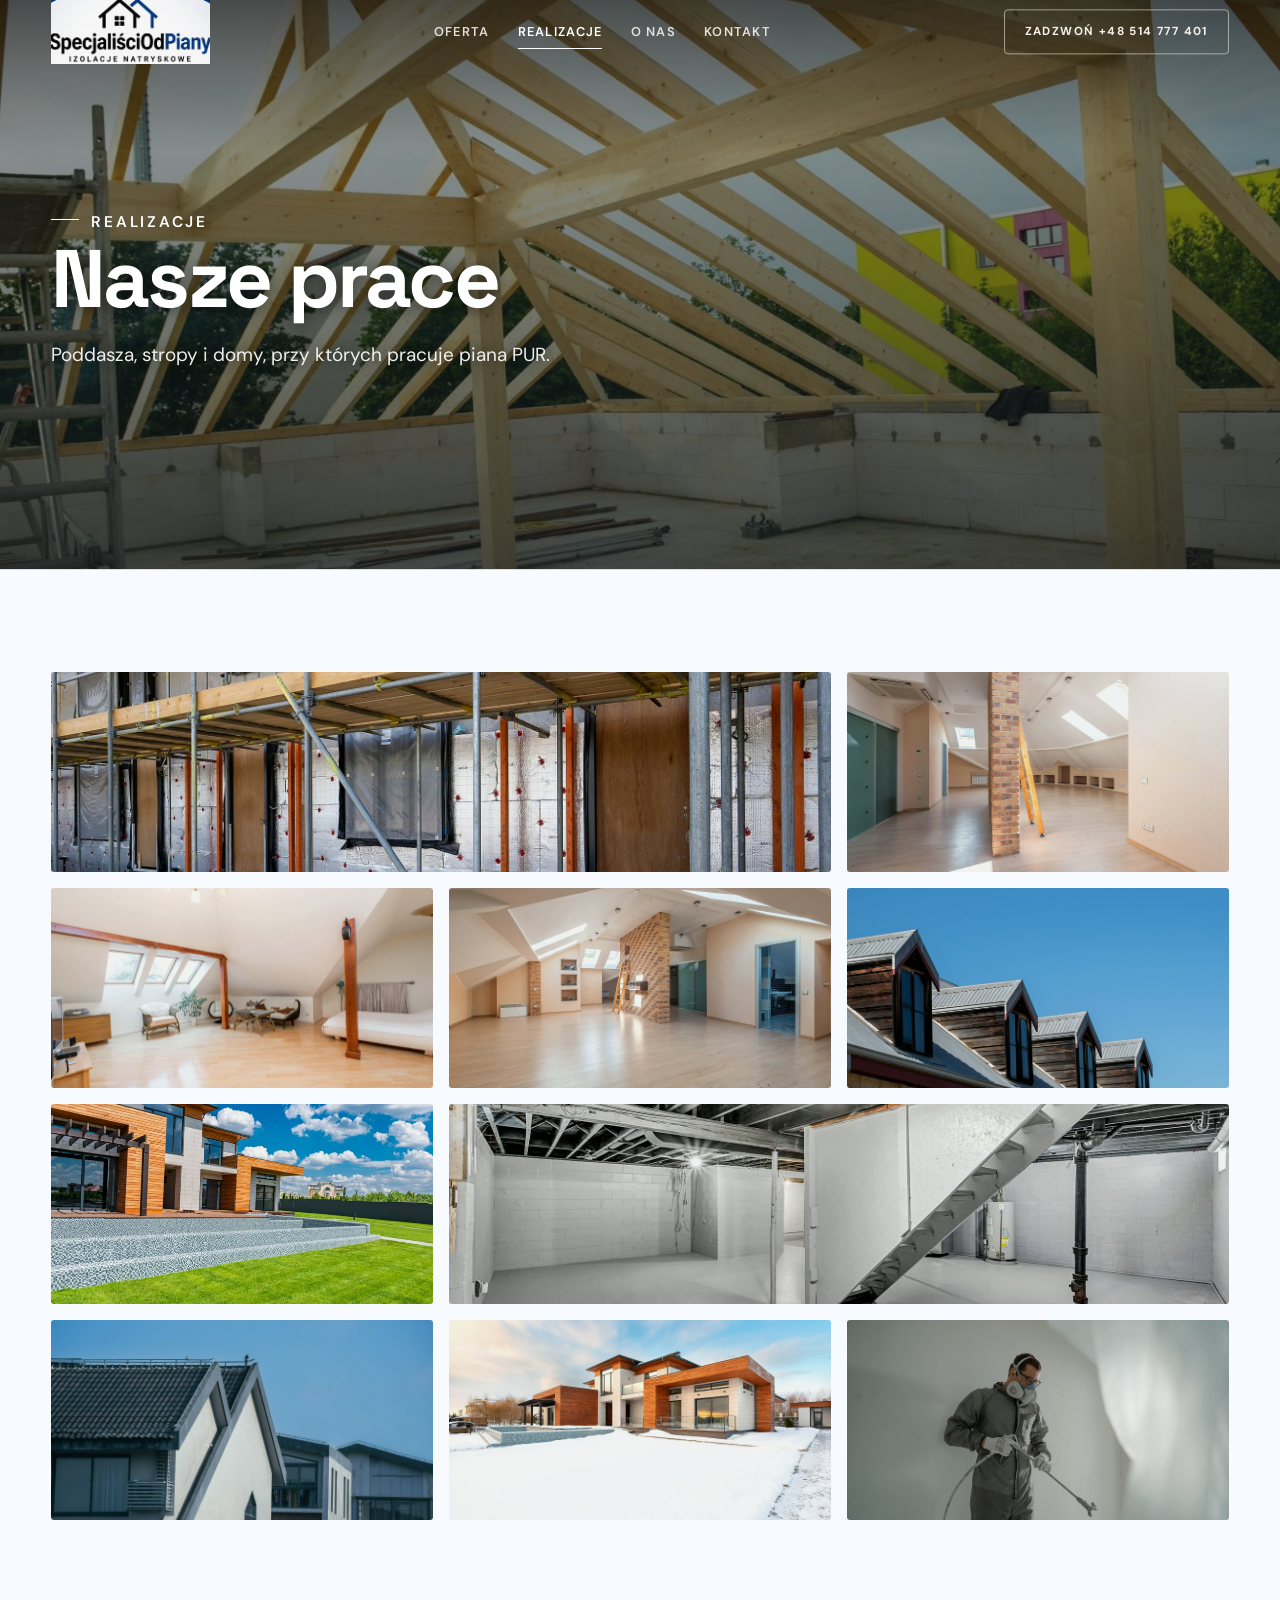
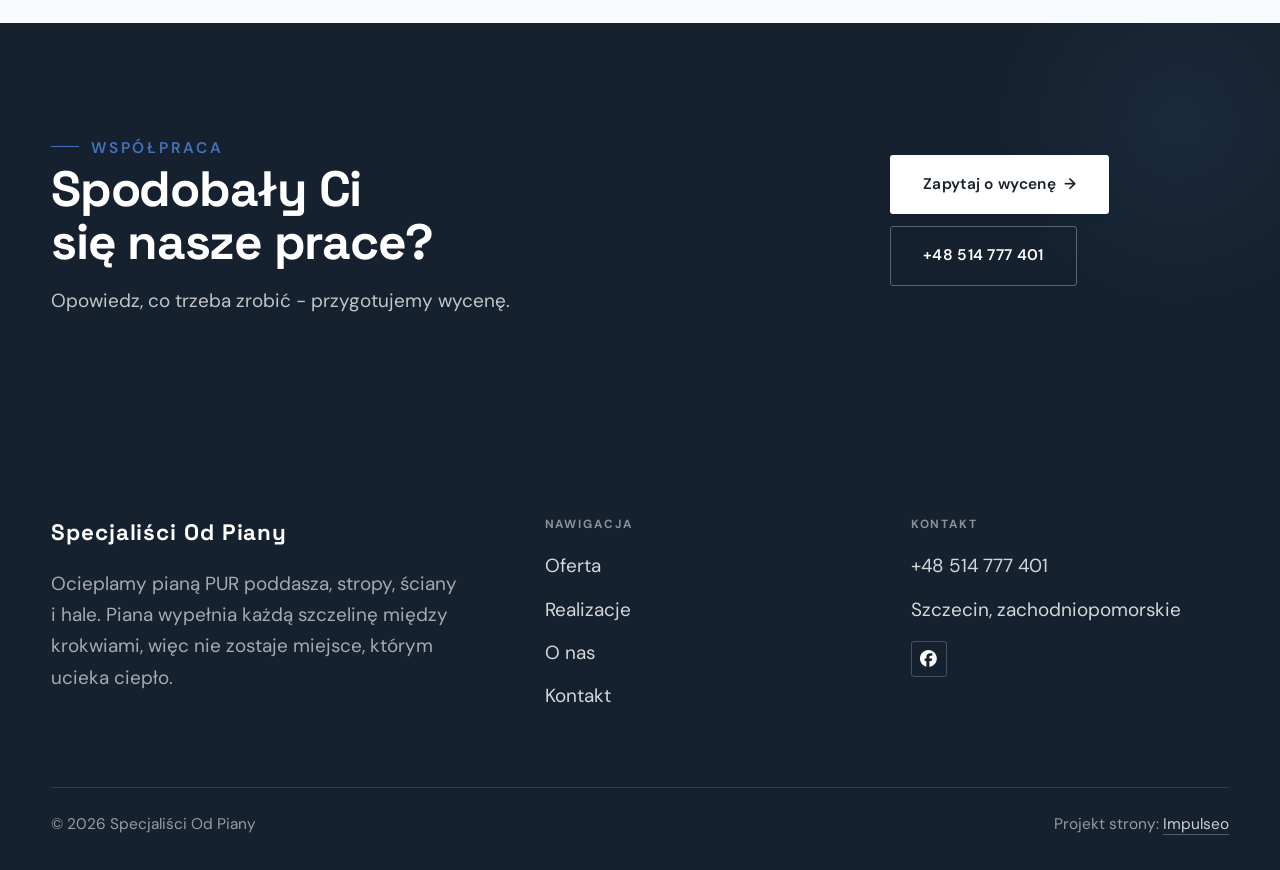
<file: realizacje.html>
<!DOCTYPE html>
<html lang="pl">
<head>
<meta charset="UTF-8">
<meta name="viewport" content="width=device-width, initial-scale=1.0">
<title>Realizacje - Specjaliści Od Piany</title>
<meta name="description" content="Realizacje Specjaliści Od Piany: Więźba gotowa pod natrysk, Budynek w trakcie ocieplenia, Poddasze po wykończeniu, Ciepłe poddasze mieszkalne, Pokój pod skosami">
<link rel="canonical" href="https://kris20032.github.io/specjalisci-od-piany/realizacje.html">
<meta name="robots" content="noindex, nofollow">
<meta property="og:type" content="website">
<meta property="og:locale" content="pl_PL">
<meta property="og:site_name" content="Specjaliści Od Piany">
<meta property="og:title" content="Realizacje - Specjaliści Od Piany">
<meta property="og:description" content="Realizacje Specjaliści Od Piany: Więźba gotowa pod natrysk, Budynek w trakcie ocieplenia, Poddasze po wykończeniu, Ciepłe poddasze mieszkalne, Pokój pod skosami">
<meta property="og:url" content="https://kris20032.github.io/specjalisci-od-piany/realizacje.html">
<meta property="og:image" content="https://kris20032.github.io/specjalisci-od-piany/img/og.jpg">
<meta property="og:image:width" content="1200">
<meta property="og:image:height" content="630">
<meta name="twitter:card" content="summary_large_image">
<link rel="preconnect" href="https://fonts.googleapis.com">
<link rel="preconnect" href="https://fonts.gstatic.com" crossorigin>
<link href="https://fonts.googleapis.com/css2?family=Space+Grotesk:wght@500;600;700&family=DM+Sans:opsz,wght@9..40,400;9..40,500;9..40,600&display=swap" rel="stylesheet">
<link rel="stylesheet" href="assets/styles.css?v=e8599a97">
</head>
<body>

<header class="nav">
  <div class="wrap nav-inner">
    <a class="brand brand-has-logo" href="index.html"><img class="brand-logo" src="img/logo.png" alt="Specjaliści Od Piany" width="330" height="133" decoding="async"></a>
    <nav class="nav-links">
      <a href="oferta.html">Oferta</a>
      <a href="realizacje.html" class="active" aria-current="page">Realizacje</a>
      <a href="o-nas.html">O nas</a>
      <a href="kontakt.html">Kontakt</a>
      <a href="tel:+48514777401" class="btn btn-accent">Zadzwoń +48 514 777 401</a>
    </nav>
    <button class="nav-toggle" aria-label="Menu"><span></span><span></span><span></span></button>
  </div>
</header>

<main>
<section class="pagehead">
  <img src="img/g1.jpg" alt="Specjaliści Od Piany - Nasze prace" width="1516" height="960" decoding="async">
  <div class="wrap">
    <span class="eyebrow">Realizacje</span>
    <h1>Nasze prace</h1>
    <p>Poddasza, stropy i domy, przy których pracuje piana PUR.</p>
  </div>
</section>
<section>
  <div class="wrap">
    <div class="gallery">
      <div class="tile t-two3 reveal"><img src="img/g2.jpg" alt="Specjaliści Od Piany" loading="lazy" width="1600" height="1066" decoding="async"></div>
      <div class="tile t-third reveal"><img src="img/g3.jpg" alt="Specjaliści Od Piany" loading="lazy" width="1600" height="1068" decoding="async"></div>
      <div class="tile t-third reveal"><img src="img/g4.jpg" alt="Specjaliści Od Piany" loading="lazy" width="1538" height="996" decoding="async"></div>
      <div class="tile t-third reveal"><img src="img/g5.jpg" alt="Specjaliści Od Piany" loading="lazy" width="1600" height="1068" decoding="async"></div>
      <div class="tile t-third reveal"><img src="img/g6.jpg" alt="Specjaliści Od Piany" loading="lazy" width="1600" height="1066" decoding="async"></div>
      <div class="tile t-third reveal"><img src="img/g7.jpg" alt="Specjaliści Od Piany" loading="lazy" width="1520" height="968" decoding="async"></div>
      <div class="tile t-two3 reveal"><img src="img/g8.jpg" alt="Specjaliści Od Piany" loading="lazy" width="1600" height="1066" decoding="async"></div>
      <div class="tile t-third reveal"><img src="img/g9.jpg" alt="Specjaliści Od Piany" loading="lazy" width="1556" height="1024" decoding="async"></div>
      <div class="tile t-third reveal"><img src="img/g10.jpg" alt="Specjaliści Od Piany" loading="lazy" width="1600" height="1068" decoding="async"></div>
      <div class="tile t-third reveal"><img src="img/about.jpg" alt="Specjaliści Od Piany" loading="lazy" width="1600" height="1066" decoding="async"></div>
    </div>
  </div>
</section>
<section class="cta">
  <div class="wrap">
    <div class="reveal">
      <span class="eyebrow">Współpraca</span>
      <h2>Spodobały Ci się nasze prace?</h2>
      <p>Opowiedz, co trzeba zrobić - przygotujemy wycenę.</p>
    </div>
    <div class="cta-actions reveal">
      <a href="kontakt.html" class="btn btn-light">Zapytaj o wycenę <span class="arr">→</span></a>
      <a href="tel:+48514777401" class="btn btn-ghost btn-ghost-cta">+48 514 777 401</a>
    </div>
  </div>
</section>
</main>

<footer>
  <div class="wrap">
    <div class="foot-grid">
      <div class="foot-brand">
        <div class="name">Specjaliści Od Piany</div>
        <p>Ocieplamy pianą PUR poddasza, stropy, ściany i hale. Piana wypełnia każdą szczelinę między krokwiami, więc nie zostaje miejsce, którym ucieka ciepło.</p>
      </div>
      <div class="foot-col">
        <h4>Nawigacja</h4>
        <a href="oferta.html">Oferta</a>
        <a href="realizacje.html">Realizacje</a>
        <a href="o-nas.html">O nas</a>
        <a href="kontakt.html">Kontakt</a>
      </div>
      <div class="foot-col">
        <h4>Kontakt</h4>
        <a href="tel:+48514777401">+48 514 777 401</a>
        <p>Szczecin, zachodniopomorskie</p>
      <div class="foot-soc">
        <a class="soc" href="https://www.facebook.com/p/Specjali%C5%9Bci-Od-Piany-61591848567053/" target="_blank" rel="noopener" aria-label="Facebook - Specjaliści Od Piany"><svg viewBox="0 0 24 24" aria-hidden="true" focusable="false"><path d="M9.101 23.691v-7.98H6.627v-3.667h2.474v-1.58c0-4.085 1.848-5.978 5.858-5.978.401 0 .955.042 1.468.103a8.68 8.68 0 0 1 1.141.195v3.325a8.623 8.623 0 0 0-.653-.036 26.805 26.805 0 0 0-.733-.009c-.707 0-1.259.096-1.675.309a1.686 1.686 0 0 0-.679.622c-.258.42-.374.995-.374 1.752v1.297h3.919l-.386 2.103-.287 1.564h-3.246v8.245C19.396 23.238 24 18.179 24 12.044c0-6.627-5.373-12-12-12s-12 5.373-12 12c0 5.628 3.874 10.35 9.101 11.647Z" fill="currentColor"/></svg></a>
      </div>
      </div>
    </div>
    <div class="foot-bot">
      <span>© 2026 Specjaliści Od Piany</span>
      <span>Projekt strony: <a class="foot-credit" href="https://impulseo.pl" target="_blank" rel="noopener">Impulseo</a></span>
    </div>
  </div>
</footer>
<div class="sticky-call"><a class="sc-call" href="tel:+48514777401"><svg class="ico-tel" width="16" height="16" viewBox="0 0 24 24" fill="none" aria-hidden="true"><path d="M6.6 10.8a15.5 15.5 0 0 0 6.6 6.6l2.2-2.2a1 1 0 0 1 1-.24 11.4 11.4 0 0 0 3.6.58 1 1 0 0 1 1 1V20a1 1 0 0 1-1 1A17 17 0 0 1 3 4a1 1 0 0 1 1-1h3.5a1 1 0 0 1 1 1c0 1.25.2 2.46.58 3.6a1 1 0 0 1-.25 1l-2.23 2.2Z" fill="currentColor"/></svg> Zadzwoń</a><a class="sc-quote" href="kontakt.html">Zadzwoń po wycenę</a></div>
<div class="demo-wazne" data-do="2026-10-28" data-cykl="3" hidden><svg class="dw-ico" width="13" height="13" viewBox="0 0 24 24" fill="none" aria-hidden="true"><circle cx="12" cy="12" r="8.6" stroke="currentColor" stroke-width="1.8"/><path d="M12 7.2V12l3.3 2" stroke="currentColor" stroke-width="1.8" stroke-linecap="round"/></svg><span class="dw-txt"></span></div>

<script src="assets/main.js"></script>
</body>
</html>
</file>
<file: assets/styles.css>
/* ============================================================
   STOLBASZ — premium, architektoniczny B2B fit-out
   Jasna paleta, zero brązu. System wg premium-web-craft.
   Projekt strony: Impulseo (impulseo.pl)
   ============================================================ */

:root{
  /* PALETA — jasna, architektoniczna, chłodna */
  --paper:#F4F6F8;          /* główne tło */
  --paper-2:#E7EBEF;        /* sekcje alternatywne (chłodny jasny szary) */
  --paper-3:#E7EBEF;        /* delikatne wypełnienia */
  --ink:#15212E;            /* tekst główny — chłodny grafit */
  --ink-soft:#243443;       /* nagłówki drugorzędne */
  --muted:#6B7785;          /* tekst poboczny */
  --line:rgba(21,33,46,.12);/* hairline */
  --accent:#E8A317;         /* stonowany petrol-slate — jedyny akcent */
  --accent-d:#C9870C;
  --accent-soft:rgba(232,163,23,.10);
  --dark:#15212E;           /* sekcje ciemne (stopka/CTA) */

  /* HOVER ZDJĘĆ — JEDEN standard dla całego silnika (decyzja K. 04.08.2026, artefakt z wariantami).
     AKTUALNE (K.+Szymon 09.08.2026, wybór z artefaktu 6 wariantów): zoom 1.05 przy 1.4s -
     przy tak długim czasie mocniejszy kadr NIE skacze, tylko „oddycha". Poprzedni standard
     (1.02 / .55s z 04.08) odbierany jako dynamiczny i szybki.
     Spoczynek lekko przygaszony, ale TYLKO tam, gdzie jest mysz (@media hover:hover) —
     na telefonie zdjęcia zostają w pełnej jasności. */
  --img-zoom:1.05;                   /* K.+Szymon 09.08: wariant F z artefaktu porównawczego */
  --img-rest:brightness(.95) saturate(.99);
  --img-hot:brightness(1.06) saturate(1.05);
  --img-dur:1.4s;                    /* K.+Szymon 09.08 (wariant F): powoli = elegancko */
  --img-ease:cubic-bezier(.16,.84,.44,1);  /* miękki ogon, efekt „oddychania" */

  /* ODSTĘPY — skala 4/8 */
  --space-1:4px; --space-2:8px; --space-3:12px; --space-4:16px; --space-5:24px;
  --space-6:32px; --space-7:48px; --space-8:64px; --space-9:96px; --space-10:128px;

  /* TYPOGRAFIA — fluid clamp() (skala podbita 16.07.2026: większe, czytelniejsze litery — uwaga Adama) */
  --text-sm:clamp(.9rem,.87rem + .12vw,1rem);
  --text-base:clamp(1.08rem,1.04rem + .18vw,1.2rem);
  --text-lg:clamp(1.24rem,1.15rem + .34vw,1.44rem);
  --text-h3:clamp(1.34rem,1.22rem + .55vw,1.66rem);
  --text-h2:clamp(2.1rem,1.66rem + 2.1vw,3.1rem);
  --text-h1:clamp(2.9rem,2.1rem + 4vw,5.1rem);

  /* PROMIENIE — architektoniczne, raczej ostre */
  --r-sm:3px; --r-md:6px; --r-lg:10px;

  /* RUCH */
  --ease:cubic-bezier(.25,.46,.45,.94); --dur:.24s;

  /* CIENIE — miękkie, warstwowe */
  --sh-sm:0 1px 2px rgba(16,24,32,.04), 0 2px 8px rgba(16,24,32,.05);
  --sh-md:0 2px 6px rgba(16,24,32,.05), 0 12px 28px -8px rgba(16,24,32,.12);
  --sh-lg:0 6px 14px rgba(16,24,32,.07), 0 26px 56px -18px rgba(16,24,32,.22);

  --hairline:1px solid var(--line);

  --font-display:'Space Grotesk','Inter',sans-serif;
  --font-body:'DM Sans','Inter',sans-serif;
}

*{box-sizing:border-box;margin:0;padding:0}
html{scroll-behavior:smooth}
body{
  font-family:var(--font-body);
  font-size:var(--text-base);
  line-height:1.65;
  color:var(--ink);
  background:var(--paper);
  -webkit-font-smoothing:antialiased;
  text-rendering:optimizeLegibility;
}
img{max-width:100%;height:auto;display:block}  /* height:auto = width/height z atrybutów trzyma proporcje (TOP#12) */
a{color:inherit;text-decoration:none}

.wrap{width:min(92%,1180px);margin-inline:auto}
section{padding-block:clamp(52px,6.5vw,96px)}

h1,h2,h3{font-family:var(--font-display);font-weight:700;line-height:1.08;letter-spacing:-.02em;color:var(--ink)}
h1{font-size:var(--text-h1);letter-spacing:-.035em}
h2{font-size:var(--text-h2);letter-spacing:-.025em}
h3{font-size:var(--text-h3)}
/* MIARA — długość wiersza. WCAG 2.2 SC 1.4.8: max 80 znaków; Butterick: 45–90.
   68ch daje realnie 72–78 znaków polskiego tekstu, czyli z zapasem pod granicą.
   Wcześniej limit miał TYLKO <p> — <li>, <blockquote> i <dd> nie miały żadnego,
   i to jedyny powód, dla którego 23 bloki na dwóch oddanych stronach jadą po
   83–106 znaków w wierszu (pomiar 07.08.2026, bramka `miara`).
   ⚠️ Listy i definicje ograniczamy TYLKO bez klasy: `ul`/`ol` z klasą to u nas
   układ (siatki kafli, menu), a nie tekst ciągły — tam miarę wyznacza układ. */
/* 60ch, nie 68ch (K. 10.08): po zmianie fontów na węższe kroje (DM Sans i spółka)
   w 68ch mieściło się ~90 znaków - bramka pikselowa słusznie zgłaszała przekroczenie
   granicy 80. Pomiar na żywej przeglądarce: 60ch = 90 znaków, 53ch = ~78 znaków, czyli normę WCAG 1.4.8. */
:root{ --miara:53ch }
p{max-width:min(100%,var(--miara))}
blockquote,
ul:not([class])>li, ol:not([class])>li,
dl:not([class])>dd{max-width:min(100%,var(--miara))}

/* ⚠️ Świadomie BEZ wyjątku `.tile p,.card p,.svc p{max-width:none}`, choć nasuwa się sam:
   te akapity BYŁY już ograniczone (stare `p{max-width:65ch}`), więc „wyjątek" nie odblokowałby
   niczego nowego — tylko ROZLUŹNIŁ stan sprzed zmiany na wszystkich demach naraz.
   `figcaption` żadna z reguł wyżej nie dotyczy, więc też nie potrzebuje zwolnienia. */

/* ŁAMANIE. `balance` wyrównuje długości wierszy w nagłówku, `pretty` pilnuje ostatniego
   wiersza akapitu, żeby nie został w nim jeden wyraz. Obsługiwane od Chrome 117 /
   Safari 17.5; starsze przeglądarki po prostu ignorują tę własność.
   `text-wrap:pretty` nie występowało dotąd ANI RAZ w silniku ani w repo klientów. */
h1,h2,h3,.lead,.lede{text-wrap:balance}
p,li,blockquote,dd{text-wrap:pretty}

.eyebrow{
  font-family:var(--font-body);
  font-size:var(--text-sm);
  font-weight:600;
  letter-spacing:.18em;
  text-transform:uppercase;
  color:var(--accent);
  display:inline-flex;align-items:center;gap:var(--space-3);
}
/* flex:none + margin-top = kreska trzyma się PIERWSZEJ linii. Wcześniej align-items:center
   centrowało ją względem całego bloku i przy zawinięciu (długi kicker typu
   „…WNĘTRZ · LESZNO · OD 2019") druga linia lądowała z brzydkim wcięciem. */
.eyebrow{align-items:flex-start}
.eyebrow>*,.eyebrow{text-wrap:balance}   /* dlugi kicker lamal sie na sierote typu samo „2019" w drugiej linii */
.eyebrow::before{content:"";width:28px;height:1px;background:var(--accent);display:inline-block;flex:none;margin-top:.62em}

.muted{color:var(--muted)}
.lead{font-size:var(--text-lg);line-height:1.55;color:var(--ink-soft);max-width:50ch}

/* ---------- BUTTONS ---------- */
.btn{
  display:inline-flex;align-items:center;gap:var(--space-2);
  font-weight:600;font-size:var(--text-sm);letter-spacing:.02em;
  padding:var(--space-4) var(--space-6);
  border-radius:var(--r-sm);
  transition:transform var(--dur) var(--ease),box-shadow var(--dur) var(--ease),background var(--dur) var(--ease);
  cursor:pointer;border:1px solid transparent;
}
.btn-accent{background:var(--accent);color:#fff;box-shadow:var(--sh-sm)}
.btn-accent:hover{background:var(--accent-d);transform:translateY(-2px);box-shadow:var(--sh-md)}
.btn-accent:active{transform:translateY(0);box-shadow:var(--sh-sm)}
.btn-ghost{background:transparent;color:var(--ink);border-color:var(--line)}
.btn-ghost:hover{border-color:var(--accent);color:var(--accent);transform:translateY(-2px)}
.btn-light{background:#fff;color:var(--ink);box-shadow:var(--sh-sm)}
.btn-light:hover{transform:translateY(-2px);box-shadow:var(--sh-md)}
.btn .arr{transition:transform var(--dur) var(--ease)}
.btn:hover .arr{transform:translateX(4px)}

/* ---------- NAV ---------- */
.nav{
  position:sticky;top:0;z-index:50;
  background:color-mix(in srgb,var(--paper) 88%,transparent);
  backdrop-filter:saturate(140%) blur(10px);
  border-bottom:var(--hairline);
}
.nav-inner{display:flex;align-items:center;justify-content:space-between;gap:var(--space-5);height:72px}
/* ANTY-NACHODZENIE (K. 05.08.2026): długa nazwa firmy + przycisk z pełnym numerem nie mieściły się w pasku
   i flex ściskał linki PONIŻEJ ich treści - "Kontakt" wchodził na ramkę "Zadzwoń +48 ...". Teraz ustępuje
   nazwa marki (skrót wielokropkiem), a menu i przycisk nigdy się nie kurczą ani nie zachodzą na siebie. */
.brand{display:flex;flex-direction:column;line-height:1;min-width:0;flex:0 1 auto}
.brand .name{font-family:var(--font-display);font-weight:800;font-size:1.35rem;letter-spacing:.04em;white-space:nowrap;overflow:hidden;text-overflow:ellipsis}
.brand .sub{font-size:.62rem;letter-spacing:.34em;text-transform:uppercase;color:var(--muted);margin-top:5px;white-space:nowrap;overflow:hidden;text-overflow:ellipsis}
.nav-links{display:flex;align-items:center;gap:var(--space-6);flex:0 0 auto}
.nav-links a{font-size:var(--text-sm);font-weight:500;color:var(--ink-soft);position:relative;padding-block:4px;white-space:nowrap;transition:color var(--dur) var(--ease)}
.nav-links a::after{content:"";position:absolute;left:0;bottom:0;width:0;height:1.5px;background:var(--accent);transition:width var(--dur) var(--ease)}
.nav-links a:hover,.nav-links a.active{color:var(--ink)}
.nav-links a:hover::after,.nav-links a.active::after{width:100%}
.nav-links .btn{padding:var(--space-2) var(--space-5)}
/* przyciski w nav: właściwy kolor (przebij .nav-links a) + bez podkreślenia */
.nav-links a.btn-accent{color:#fff}
.nav-links a.btn-ghost,.nav-links a.btn-light{color:var(--ink)}
/* CTA w pasku: NIE podkreślenie spod linków menu, ale ten sam przelatujący błysk,
   co na wszystkich innych przyciskach (zgłoszenie K. 13.08.2026 - „na hero jest efekt
   światła przechodzącego przez przycisk, na navbarze go nie ma, a mają być identyczne").
   Reguła `.nav-links a::after` jest silniejsza od `.btn::after`, więc trzeba jej
   geometrię wyzerować i wpisać połysk z nazwy - samo `display:none` gasiło efekt. */
.nav-links a.btn::after{
  display:block;content:"";position:absolute;inset:0;z-index:-1;pointer-events:none;
  width:auto;height:auto;border-radius:inherit;   /* kasuje geometrię podkreślenia (width:0;height:1.5px) */
  background:linear-gradient(100deg,transparent 32%,rgba(255,255,255,.20) 50%,transparent 68%);
  translate:-120% 0}
@media (prefers-reduced-motion:no-preference){
  .nav-links a.btn:hover::after{translate:120% 0;transition:translate .75s var(--mt-ease,cubic-bezier(.16,.84,.44,1))}
}
.nav-toggle{display:none;background:none;border:none;cursor:pointer;flex-direction:column;gap:5px;padding:8px}
.nav-toggle span{width:24px;height:2px;background:var(--ink);transition:var(--dur)}
/* Ciasny zakres MIĘDZY menu mobilnym a pełnym pulpitem: zbijamy odstępy i nazwę marki,
   żeby wszystko zmieściło się naturalnie, zanim w ogóle dojdzie do skracania wielokropkiem. */
@media(max-width:1280px) and (min-width:921px){
  .nav-links{gap:var(--space-4)}
  .nav-links .btn{padding:var(--space-2) var(--space-4)}
  .brand .name{font-size:1.15rem}
}

/* ---------- HERO (split) ---------- */
.hero{position:relative;overflow:hidden;border-bottom:var(--hairline)}
.hero-grid{display:grid;grid-template-columns:1.05fr .95fr;gap:clamp(24px,4vw,60px);align-items:center;
  padding-block:clamp(36px,4.5vw,64px)}
.hero-copy .eyebrow{margin-bottom:var(--space-5)}
.hero-copy h1{margin-bottom:var(--space-5)}
.hero-copy .lead{margin-bottom:var(--space-7)}
.hero-actions{display:flex;flex-wrap:wrap;gap:var(--space-4)}
.hero-art{position:relative;aspect-ratio:4/3;border-radius:var(--r-lg);overflow:hidden;box-shadow:var(--sh-lg)}
.hero-art img{width:100%;height:100%;object-fit:cover}
.hero-art::after{content:"";position:absolute;inset:0;background:linear-gradient(180deg,transparent 55%,rgba(18,24,28,.28))}
.hero-badge{position:absolute;left:var(--space-5);bottom:var(--space-5);z-index:2;
  background:rgba(252,252,251,.94);backdrop-filter:blur(4px);
  border-radius:var(--r-md);padding:var(--space-4) var(--space-5);box-shadow:var(--sh-md);max-width:78%}
.hero-badge strong{display:block;font-family:var(--font-display);font-size:1rem;letter-spacing:-.01em}
.hero-badge span{font-size:var(--text-sm);color:var(--muted)}

/* ---------- HERO duży / kinowy (strona główna) ---------- */
.hero-cine{position:relative;min-height:clamp(560px,82vh,840px);min-height:clamp(560px,82svh,840px);display:flex;align-items:center;overflow:hidden;border-bottom:var(--hairline)}
.hero-cine>img{position:absolute;inset:0;width:100%;height:100%;object-fit:cover;z-index:0}
.hero-cine::after{content:"";position:absolute;inset:0;z-index:1;
  background:linear-gradient(95deg,rgba(13,18,23,.86) 0%,rgba(13,18,23,.64) 32%,rgba(13,18,23,.24) 62%,rgba(13,18,23,.04) 100%)}
.hero-cine .wrap{position:relative;z-index:2;padding-block:var(--space-8)}
.hero-cine .hero-copy{max-width:660px}
.hero-cine .eyebrow{color:#fff;margin-bottom:var(--space-5)}
.hero-cine .eyebrow::before{background:#fff}
.hero-cine h1{color:#fff;margin-bottom:var(--space-5);font-size:clamp(2.9rem,2rem + 4.4vw,5.2rem);text-wrap:balance}
.hero-cine .lead{color:rgba(255,255,255,.92);max-width:48ch;margin-bottom:var(--space-7)}
.hero-cine .hero-actions{display:flex;flex-wrap:wrap;gap:var(--space-4)}
/* NISKIE OKNO (laptop z dokiem i paskami przeglądarki ma ~700-780 px wysokości widoku):
   H1 do 5.2rem + długi lead nie mieściły się i przyciski wypadały POD krawędź ekranu -
   klient widział stronę bez ani jednego CTA. Skalujemy w dół, zamiast przycinać treść. */
@media(min-width:821px) and (max-height:820px){
  .hero-cine{min-height:clamp(520px,94svh,780px)}
  .hero-cine .wrap{padding-block:var(--space-6)}
  .hero-cine h1{font-size:clamp(2.2rem,1.5rem + 2.6vw,3.6rem);margin-bottom:var(--space-4)}
  .hero-cine .eyebrow{margin-bottom:var(--space-4)}
  .hero-cine .lead{margin-bottom:var(--space-5);max-width:44ch}
}
@media(max-width:680px){
  .hero-cine{min-height:clamp(520px,76vh,640px);min-height:clamp(520px,76svh,640px);align-items:flex-end}
  .hero-cine::after{background:linear-gradient(0deg,rgba(13,18,23,.9) 6%,rgba(13,18,23,.45) 55%,rgba(13,18,23,.25) 100%)}
  .hero-cine .wrap{padding-bottom:var(--space-9)}
  /* TELEFON (~90% oglądających): lead potrafił zająć 8 linii i zepchnąć CTA poza pierwszy ekran.
     Zwężamy interlinię i skalę - treści nie ucinamy, bo to ona sprzedaje. */
  .hero-cine .lead{font-size:.98rem;line-height:1.5;margin-bottom:var(--space-5)}
  .hero-cine .eyebrow{font-size:.72rem;letter-spacing:.13em;margin-bottom:var(--space-4)}
  .hero-cine .eyebrow::before{width:20px}
  .hero-cine h1{margin-bottom:var(--space-4)}
}

/* full-bleed hero variant (podstrony) */
.pagehead{position:relative;min-height:46vh;min-height:46svh;display:flex;align-items:flex-end;overflow:hidden;border-bottom:var(--hairline)}
.pagehead img{position:absolute;inset:0;width:100%;height:100%;object-fit:cover}
/* 10.08.2026 (decyzja K.): mocniejsze przyciemnienie + cień pod tekstem. Bramka mierzyła na
   nagłówkach podstron 3,38-3,43:1 przy wymaganych 4,5 — jasne zdjęcie (hala, śnieg, niebo)
   podchodziło pod biały tekst. Zdjęcia klientów są różne, więc kontrast musi dawać WARSTWA,
   a nie szczęśliwy dobór kadru. */
.pagehead::after{content:"";position:absolute;inset:0;background:linear-gradient(180deg,rgba(18,24,28,.40),rgba(18,24,28,.76))}
.pagehead .wrap{position:relative;z-index:2;padding-block:var(--space-9);color:#fff}
.pagehead h1{color:#fff;max-width:18ch;text-shadow:0 2px 16px rgba(0,0,0,.55)}
.pagehead .eyebrow{color:#fff}
.pagehead .eyebrow::before{background:#fff}
.pagehead p{color:rgba(255,255,255,.92);margin-top:var(--space-4);max-width:54ch;text-shadow:0 1px 12px rgba(0,0,0,.5)}

/* ---------- STRIP (pasek skrótów / liczby) ---------- */
.strip{background:var(--dark);color:#fff}
/* PASEK HASEŁ — standard 04.08.2026 (decyzja K.): 5 haseł w JEDNYM rzędzie, tekst WYŚRODKOWANY,
   węższe marginesy boczne niż reszta strony (pasek ma iść szerzej), równe wysokości kolumn. */
.strip .wrap{width:min(96%,1440px);display:grid;grid-template-columns:repeat(5,1fr);
  gap:var(--space-5);padding-block:var(--space-7);align-items:stretch}
.strip .item .k{font-family:var(--font-display);font-size:clamp(1.05rem,.82rem + .85vw,1.55rem);
  font-weight:800;letter-spacing:-.02em;color:#fff;line-height:1.18;text-wrap:balance}
.strip .item .v{font-size:var(--text-sm);color:rgba(255,255,255,.66);margin-top:var(--space-2);line-height:1.4}
.strip .item{border-left:2px solid var(--accent);padding-inline:var(--space-4);
  text-align:center;display:flex;flex-direction:column;justify-content:center}
/* liczba kolumn = liczba haseł, żeby ostatnie nie zostawało samo w drugim rzędzie.
   Klasę n-N nadaje multipage.py; domyślnie (bez klasy) pasek jest 5-kolumnowy. */
.strip.n-2 .wrap{grid-template-columns:repeat(2,1fr)}
.strip.n-3 .wrap{grid-template-columns:repeat(3,1fr)}
.strip.n-4 .wrap{grid-template-columns:repeat(4,1fr);gap:var(--space-6)}
.strip.n-4 .item .k{font-size:clamp(1.3rem,1rem + 1.1vw,2rem)}
.strip.n-6 .wrap{grid-template-columns:repeat(6,1fr);gap:var(--space-4)}
.strip.n-6 .item .k{font-size:clamp(.98rem,.8rem + .7vw,1.35rem)}
/* równe łamanie: zamiast "długa linia + jedno słowo" obie linie zbliżonej długości */
.strip .item .k{text-wrap:balance}

/* ---------- SECTION HEAD ---------- */
.head{max-width:48rem;margin-bottom:var(--space-8)}
.head.center{margin-inline:auto;text-align:center}
.head .eyebrow{margin-bottom:var(--space-4)}
.head h2{margin-bottom:var(--space-4)}
.head p{color:var(--muted);font-size:var(--text-lg);line-height:1.55}
.head.center p{margin-inline:auto}

/* ---------- INTRO SPLIT ---------- */
.split{display:grid;grid-template-columns:.92fr 1.08fr;gap:clamp(28px,5vw,80px);align-items:center}
.split.rev{grid-template-columns:1.08fr .92fr}
.split.rev .split-art{order:-1}
.split-art{position:relative;aspect-ratio:5/4;border-radius:var(--r-lg);overflow:hidden;box-shadow:var(--sh-lg)}
.split-art img{width:100%;height:100%;object-fit:cover}
.split-copy h2{margin-bottom:var(--space-5)}
.split-copy p+p{margin-top:var(--space-4)}
.split-copy .btn{margin-top:var(--space-6)}

/* ---------- SERVICES (zakres) ---------- */
.svc-grid{display:grid;grid-template-columns:repeat(auto-fit,minmax(280px,1fr));gap:var(--space-5)}
.svc{background:#fff;border:var(--hairline);border-radius:var(--r-md);padding:var(--space-7) var(--space-6);
  transition:transform var(--dur) var(--ease),box-shadow var(--dur) var(--ease),border-color var(--dur) var(--ease);
  position:relative;overflow:hidden}
.svc::before{content:"";position:absolute;left:0;top:0;width:3px;height:0;background:var(--accent);transition:height var(--dur) var(--ease)}
.svc:hover{transform:translateY(-4px);box-shadow:var(--sh-md);border-color:transparent}
.svc:hover::before{height:100%}
.svc .ic{font-family:var(--font-display);font-size:.8rem;font-weight:700;letter-spacing:.12em;color:var(--accent);margin-bottom:var(--space-4)}
.svc h3{margin-bottom:var(--space-3);font-size:1.22rem}
.svc p{color:var(--muted);font-size:var(--text-base);line-height:1.6}

/* big detailed service rows */
.svc-row{display:grid;grid-template-columns:.8fr 1.2fr;gap:clamp(20px,4vw,60px);align-items:center;padding-block:var(--space-8)}
.svc-row+.svc-row{border-top:var(--hairline)}
.svc-row.rev{grid-template-columns:1.2fr .8fr}
/* Naprzemienny układ wierszy oferty: co drugi wiersz ma zdjęcie po PRAWEJ.
   Było `order:-1` — martwy kod, bo zdjęcie i tak jest pierwszym dzieckiem w HTML,
   więc wszystkie wiersze wyglądały identycznie (zdjęcie zawsze z lewej), a `rev`
   zmieniało tylko szerokość kolumn. Znalezione 29.07.2026 przy różnicowaniu kierunków
   animacji (pomiar pozycji: art.mid 390/502 przy row.mid 756 — zawsze lewa strona). */
.svc-row.rev .svc-row-art{order:2}
.svc-row-art{aspect-ratio:4/3;border-radius:var(--r-md);overflow:hidden;box-shadow:var(--sh-md)}
.svc-row-art img{width:100%;height:100%;object-fit:cover}
.svc-row h3{font-size:1.5rem;margin-bottom:var(--space-4)}
.svc-row .num{font-family:var(--font-display);font-size:.85rem;font-weight:700;letter-spacing:.14em;color:var(--accent);display:block;margin-bottom:var(--space-3)}
.svc-row ul{list-style:none;margin-top:var(--space-4);display:flex;flex-direction:column;gap:var(--space-2)}
.svc-row li{position:relative;padding-left:var(--space-5);color:var(--muted);font-size:var(--text-base)}
.svc-row li::before{content:"";position:absolute;left:0;top:.62em;width:8px;height:1px;background:var(--accent)}

/* ---------- GALLERY (realizacje) ---------- */
.gallery{display:grid;grid-template-columns:repeat(12,1fr);gap:var(--space-4);grid-auto-rows:200px}
/* GALERIA MASONRY — pionowe zdjęcia (portrety beauty/wellness) bez przycinania: kolumny, height auto */
.gallery-masonry{column-count:3;column-gap:var(--space-4)}
@media(max-width:900px){.gallery-masonry{column-count:2}}
@media(max-width:560px){.gallery-masonry{column-count:1}}
.gallery-masonry .m-tile{break-inside:avoid;margin:0 0 var(--space-4);padding:0;position:relative;overflow:hidden;border-radius:var(--r-md);border:1px solid var(--line)}
.gallery-masonry .m-tile img{width:100%;height:auto;display:block}
.gallery-masonry .m-tile .cap{position:absolute;left:0;right:0;bottom:0;padding:var(--space-4);color:#fff;background:linear-gradient(0deg,rgba(0,0,0,.55),transparent);font-size:var(--text-sm)}
.gallery-masonry .m-tile .cap small{display:block;font-weight:400;opacity:.78;letter-spacing:.04em;text-transform:uppercase;font-size:.66rem;margin-top:3px}
.tile{position:relative;overflow:hidden;border-radius:var(--r-md);box-shadow:var(--sh-sm);
  transition:transform var(--dur) var(--ease),box-shadow var(--dur) var(--ease)}
.tile img{width:100%;height:100%;object-fit:cover;
  transition:transform var(--img-dur) var(--img-ease),filter var(--img-dur) var(--img-ease)}
.tile:hover{box-shadow:var(--sh-md)}
.tile .cap{position:absolute;left:0;right:0;bottom:0;padding:var(--space-5) var(--space-4) var(--space-4);
  /* mocniejszy spad + cien pod tekstem: na JASNYCH zdjeciach klienta (biale fronty, sciany)
     slaby gradient dawal kontrast ~1.5:1 zamiast wymaganych 3.6:1 (bramka wygladu, 10.08.2026) */
  background:linear-gradient(transparent 10%,rgba(18,24,28,.55) 40%,rgba(18,24,28,.88) 68%,rgba(18,24,28,.99));color:#fff;
  text-shadow:0 1px 2px rgba(0,0,0,.85),0 2px 10px rgba(0,0,0,.55);
  font-size:var(--text-sm);font-weight:600;letter-spacing:.01em;
  opacity:0;transform:translateY(8px);transition:var(--dur) var(--ease)}
.tile:hover .cap{opacity:1;transform:translateY(0)}
.tile .cap small{display:block;font-weight:400;opacity:.78;letter-spacing:.04em;text-transform:uppercase;font-size:.66rem;margin-top:3px}
/* bento spans */
.t-wide{grid-column:span 6}
.t-tall{grid-column:span 6;grid-row:span 2}
.t-std{grid-column:span 6}
.t-third{grid-column:span 4}
.t-two3{grid-column:span 8}

/* ---------- TRUST / WIARYGODNOŚĆ ---------- */
.trust{background:var(--paper-2)}
.trust-grid{display:grid;grid-template-columns:repeat(auto-fit,minmax(240px,1fr));gap:var(--space-5);margin-top:var(--space-7)}
.trust-card{background:#fff;border-radius:var(--r-md);padding:var(--space-7) var(--space-6);box-shadow:var(--sh-sm);border-top:3px solid var(--accent)}
.trust-card .big{font-family:var(--font-display);font-size:clamp(1.8rem,1.3rem + 1.6vw,2.6rem);font-weight:800;letter-spacing:-.02em;color:var(--ink);line-height:1}
.trust-card h3{font-size:1.12rem;margin:var(--space-3) 0 var(--space-2)}
.trust-card p{color:var(--muted);font-size:var(--text-base);line-height:1.55}

/* ---------- CTA band ---------- */
.cta{background:var(--dark);color:#fff;position:relative;overflow:hidden}
/* telefon w CTA: na ciemnym tle biały (domyślnie), rodziny z JASNYM tłem CTA
   nadpisują to u siebie - wcześniej kolor siedział w stylu inline i wygrywał z rodziną. */
.cta .btn-ghost-cta{color:#fff;border-color:rgba(255,255,255,.3)}
.cta .wrap{display:grid;grid-template-columns:1.4fr .6fr;gap:var(--space-7);align-items:center;position:relative;z-index:2}
.cta h2{color:#fff;max-width:20ch}
.cta p{color:rgba(255,255,255,.74);margin-top:var(--space-4)}
.cta-actions{display:flex;flex-direction:column;gap:var(--space-3);align-items:flex-start}
.cta::before{content:"";position:absolute;right:-80px;top:-80px;width:360px;height:360px;border-radius:50%;
  background:radial-gradient(circle,var(--accent-soft),transparent 70%)}

/* ---------- CONTACT ---------- */
.contact-grid{display:grid;grid-template-columns:.85fr 1.15fr;gap:clamp(28px,4vw,56px);align-items:start}
.info-list{display:flex;flex-direction:column;gap:var(--space-2)}
.info-row{display:flex;gap:var(--space-4);align-items:flex-start;padding-block:var(--space-4);border-bottom:var(--hairline)}
.info-row .ic{flex:none;width:42px;height:42px;display:grid;place-items:center;border-radius:50%;
  background:var(--accent-soft);color:var(--accent);font-size:1.05rem}
.info-row .lbl{font-size:.72rem;letter-spacing:.14em;text-transform:uppercase;color:var(--muted)}
.info-row .val{font-weight:600;font-size:var(--text-base);margin-top:2px}
.info-row a.val:hover{color:var(--accent)}
.map{border:none;border-radius:var(--r-lg);box-shadow:var(--sh-md);width:100%;height:100%;min-height:380px;filter:grayscale(.2) contrast(1.02)}
.form{background:#fff;border:var(--hairline);border-radius:var(--r-lg);padding:clamp(24px,3vw,40px);box-shadow:var(--sh-sm)}
.form .fld{margin-bottom:var(--space-5)}
.form label{display:block;font-size:var(--text-sm);font-weight:600;margin-bottom:var(--space-2)}
.form input,.form textarea{width:100%;font-family:inherit;font-size:var(--text-base);color:var(--ink);
  padding:var(--space-4);border:var(--hairline);border-radius:var(--r-sm);background:var(--paper);transition:border-color var(--dur)}
.form input:focus,.form textarea:focus{outline:none;border-color:var(--accent);background:#fff}
.form textarea{resize:vertical;min-height:120px}
.form .note{font-size:var(--text-sm);color:var(--muted);margin-top:var(--space-3)}

/* ---------- FOOTER ---------- */
footer{background:var(--dark);color:#fff;padding-block:var(--space-9) var(--space-6)}
.foot-grid{display:grid;grid-template-columns:1.4fr 1fr 1fr;gap:var(--space-7);margin-bottom:var(--space-8)}
.foot-brand .name{font-family:var(--font-display);font-weight:800;font-size:1.4rem;letter-spacing:.04em}
.foot-brand p{color:rgba(255,255,255,.62);margin-top:var(--space-4);font-size:var(--text-base);max-width:38ch}
.foot-col h4{font-size:.74rem;letter-spacing:.16em;text-transform:uppercase;color:rgba(255,255,255,.5);margin-bottom:var(--space-4)}
.foot-col a,.foot-col p{display:block;color:rgba(255,255,255,.82);font-size:var(--text-base);margin-bottom:var(--space-3)}
.foot-col a:hover{color:#fff}
.foot-bot{border-top:1px solid rgba(255,255,255,.12);padding-top:var(--space-5);display:flex;justify-content:space-between;flex-wrap:wrap;gap:var(--space-3);
  font-size:var(--text-sm);color:rgba(255,255,255,.55)}
.foot-bot a:hover{color:#fff}
/* Podpis w stopce = klikalny link do impulseo.pl (31.07.2026). Ma być WIDOCZNIE klikalny,
   ale nie krzyczeć - stąd sam kolor jaśniejszy + delikatne podkreślenie na najeździe. */
.foot-bot a.foot-credit{color:rgba(255,255,255,.78);text-decoration:none;border-bottom:1px solid rgba(255,255,255,.28)}
.foot-bot a.foot-credit:hover{color:#fff;border-bottom-color:#fff}

/* ---------- REVEAL ---------- */
.reveal{opacity:0;transform:translateY(22px);transition:opacity .6s var(--ease),transform .6s var(--ease)}
.reveal.in{opacity:1;transform:none}

/* ---------- RESPONSIVE ---------- */
@media(max-width:920px){
  .hero-grid,.split,.split.rev,.svc-row,.svc-row.rev,.cta .wrap,.contact-grid,.foot-grid{grid-template-columns:1fr}
  .split.rev .split-art,.svc-row.rev .svc-row-art{order:0}
  .hero-art{aspect-ratio:16/10;max-height:420px}
  .strip .wrap,.strip.n-2 .wrap,.strip.n-3 .wrap,.strip.n-4 .wrap,.strip.n-6 .wrap{grid-template-columns:repeat(2,1fr);gap:var(--space-6)}
  .strip .item .k,.strip.n-6 .item .k{font-size:clamp(1.3rem,1.1rem + 1vw,2rem)}
  .gallery{grid-auto-rows:180px}
  .t-wide,.t-tall,.t-std,.t-third,.t-two3{grid-column:span 6}
  .t-tall{grid-row:span 1}
  .cta-actions{flex-direction:row;flex-wrap:wrap}
  .foot-grid{gap:var(--space-6)}
}
@media(max-width:680px){
  .nav-links{position:fixed;inset:72px 0 auto 0;background:var(--paper);flex-direction:column;align-items:stretch;
    gap:0;padding:var(--space-4) 6%;border-bottom:var(--hairline);box-shadow:var(--sh-md);
    transform:translateY(-120%);transition:transform var(--dur) var(--ease)}
  .nav-links.open{transform:translateY(0)}
  .nav-links a{padding-block:var(--space-4);border-bottom:var(--hairline)}
  .nav-links .btn{margin-top:var(--space-3);justify-content:center}
  .nav-toggle{display:flex}
  .strip .wrap,.strip.n-2 .wrap,.strip.n-3 .wrap,.strip.n-4 .wrap,.strip.n-6 .wrap{grid-template-columns:1fr}
  .gallery{grid-template-columns:repeat(6,1fr)}
  .foot-grid{grid-template-columns:1fr}
}
@media(prefers-reduced-motion:reduce){
  /* audyt 09.08 TOP#14: samo skrócenie duration przy animacji INFINITE = stroboskop
     (pętla .01ms miga ekranem); iteration-count:1 gasi pętlę naprawdę. Pseudoelementy
     też - tła hero (gastro/studio) animują ::before/img, blanket na * ich nie łapał. */
  *,*::before,*::after{animation-duration:.01ms!important;animation-iteration-count:1!important;animation-delay:0s!important;transition:none!important}
  .reveal{opacity:1!important;transform:none!important}
  html{scroll-behavior:auto}
}

/* ============================================================
   PREMIUM LAYER — destylat deep-researchu branż (anty-AI, spokój).
   Zmienne STOLBASZ (--accent/--ink/--paper/--line/--dark). Ruch ledwo
   zauważalny, krzywa cubic-bezier(.16,.84,.44,1); prefers-reduced-motion
   pokryte blanketem wyżej. Karty hairline zamiast cieni = #1 sygnał „nie-AI".
   ============================================================ */

/* więcej oddechu między sekcjami (liderzy: 110-130px) */
section{padding-block:clamp(64px,8vw,128px)}

/* 1) Aksamitny reveal — dłuższa, miękka krzywa zamiast „skoku" */
.reveal{transition:opacity .9s cubic-bezier(.16,.84,.44,1),transform .9s cubic-bezier(.16,.84,.44,1);will-change:opacity,transform}
/* stagger TYLKO w galerii (tam pozycja = porządek dzieci) */
.gallery .reveal:nth-child(2){transition-delay:.07s}
.gallery .reveal:nth-child(3){transition-delay:.14s}
.gallery .reveal:nth-child(4){transition-delay:.21s}
.gallery .reveal:nth-child(5){transition-delay:.28s}
.gallery .reveal:nth-child(6){transition-delay:.35s}

/* 2) Hero STATYCZNY na .hero-cine — Ken Burns CAŁKIEM WYŁĄCZONY 26.06 (3. zgłoszenie Szymona).
   GENEZA: animowanie scale na <img> hero z teksturami (cegły/framugi) re-samplinguje obraz
   klatka po klatce → na części ekranów drobne drganie/shimmer = „heroshot się trzęsie".
   translateY usunięto wcześniej, scale-only + will-change/GPU NIE wystarczyły do GWARANCJI gładkości.
   Krzysztof zażądał pewności („make sure, że błąd się nie pojawi") > efekt. Zero animacji = 0% drgania.
   Delikatny zoom zostaje TYLKO w pełnoekranowych hero gastro/studio (hg-bg/hs-bg — tło, inny
   mechanizm, chwalone, nigdy nie zgłaszane). NIE wracać do KB na .hero-cine bez realnego testu
   na sprzęcie klienta — to ryzyko regresji „trzęsienia”. */
/* BEZPIECZNY "wow" na hero = jednorazowy FADE-IN (opacity), nie zoom.
   opacity nie dotyka bitmapy → gładkie na KAŻDYM zdjęciu/ekranie/GPU, zero ryzyka migotania.
   Geometryczny ruch (scale/translate) na .hero-cine jest ZAKAZANY (bramka pilnuje). */
@keyframes heroFade{from{opacity:0}to{opacity:1}}
.hero-cine>img{transform:none;animation:heroFade 1.1s ease-out both}

/* 3) Akcentowy hairline pod nagłówkiem sekcji, który „rysuje się" przy wejściu */
.head h2{position:relative;padding-bottom:18px}
.head h2::after{content:"";position:absolute;left:0;bottom:0;height:1px;width:0;background:var(--accent);transition:width 1s cubic-bezier(.16,.84,.44,1) .15s}
.head.center h2::after{left:50%;transform:translateX(-50%)}
.head.reveal.in h2::after,.head.center.reveal.in h2::after{width:54px}

/* 4) Karty HAIRLINE zamiast cieni/zaokrągleń (najmocniejszy anty-AI detal) */
.svc{background:transparent;border:1px solid var(--line);border-radius:var(--r-sm);box-shadow:none}
.svc:hover{box-shadow:none;border-color:var(--accent);transform:translateY(-3px)}
.trust-card{background:transparent;box-shadow:none;border:1px solid var(--line);border-top:2px solid var(--accent);border-radius:var(--r-sm)}
.tile{box-shadow:none;border-radius:var(--r-sm)}
.tile:hover{box-shadow:none}

/* 5) Sticky-nav kondensuje się po przewinięciu (sygnał dopracowania) */
.nav{transition:box-shadow .4s ease,background .4s ease}
.nav.is-stuck{box-shadow:0 1px 0 var(--line),0 14px 30px -24px rgba(0,0,0,.45)}
.nav-inner{transition:height .35s var(--ease)}
.nav.is-stuck .nav-inner{height:60px}

/* 6) MANIFESTO — pełnoekranowy cytat-bohater (zastępuje generyczne „Dlaczego my") */
.manifesto{background:var(--paper-2);text-align:center}
.manifesto .wrap{max-width:60rem}
.manifesto p{font-family:var(--font-display);font-style:italic;font-size:clamp(1.6rem,1rem + 2.4vw,2.8rem);line-height:1.32;color:var(--ink-soft);margin-inline:auto;max-width:26ch;position:relative;padding-top:var(--space-8)}
.manifesto p::before{content:"";position:absolute;top:0;left:50%;transform:translateX(-50%);width:54px;height:1px;background:var(--accent)}
.manifesto p span{color:var(--accent);font-style:italic}

/* 7) GATEWAYS — 3 duże bramy-zdjęcia (zamiast paska menu usług) */
.gateways{display:grid;grid-template-columns:repeat(3,1fr);gap:var(--space-4)}
.gateway{position:relative;aspect-ratio:3/4;overflow:hidden;border-radius:var(--r-sm);display:block}
.gateway img{width:100%;height:100%;object-fit:cover;
  transition:transform var(--img-dur) var(--img-ease),filter var(--img-dur) var(--img-ease)}
.gateway::after{content:"";position:absolute;inset:0;background:linear-gradient(180deg,transparent 38%,rgba(18,24,28,.74))}
/* ===== HOVER ZDJĘĆ — jedno miejsce dla WSZYSTKICH kafli ze zdjęciem (K. 04.08.2026) ===== */
@media(hover:hover){
  .tile img,.gateway img,.m-tile img{filter:var(--img-rest)}
  .tile:hover img,
  .gateway:hover img,
  .m-tile:hover img{transform:scale(var(--img-zoom));filter:var(--img-hot)}
}
.m-tile img{transition:transform var(--img-dur) var(--img-ease),filter var(--img-dur) var(--img-ease)}
.gateway .g-ttl{position:absolute;left:0;right:0;bottom:0;z-index:2;padding:var(--space-6) var(--space-5);color:#fff;font-family:var(--font-display);font-size:1.45rem;letter-spacing:-.01em;line-height:1.15}
.gateway .g-ttl small{display:block;font-family:var(--font-body);font-size:var(--text-sm);font-weight:400;opacity:.82;letter-spacing:.03em;margin-top:5px}
@media(max-width:760px){.gateways{grid-template-columns:1fr}.gateway{aspect-ratio:16/10}}

/* 8) LOGO klienta w nagłówku (gdy podane --logo) */
/* 52px domyślnie (feedback Bartka 06.07.2026: 40px ginęło, uwaga padła 3x; ~56px sprawdzone na żywym demie anna-borowiec-makeup) */
.brand-logo{height:64px;width:auto;max-width:300px;object-fit:contain;display:block}
.nav.is-stuck .brand-logo{height:52px}
@media(max-width:680px){.brand-logo{height:46px;max-width:210px}}


/* === RWD: nagłówki na wąskich ekranach (dodane 17.07.2026 razem z fixem clamp) ===
   Po przywróceniu działania clamp() dolna granica --text-h1 (2.9rem) rozpychała
   dokument przy długich polskich słowach na telefonach. Tu ją zjeżdżamy. */
@media (max-width:560px){
  :root{
    --text-h1:clamp(1.9rem, 1.15rem + 4.4vw, 2.7rem);
    --text-h2:clamp(1.5rem, 1rem + 3vw, 2.1rem);
  }
  .hero-cine h1{font-size:clamp(1.9rem, 1.15rem + 4.4vw, 2.7rem)}
  h1,h2{overflow-wrap:break-word}
}

/* GODZINY (godziny_grid z briefu) — dzień po lewej, godziny po prawej. Wcześniej BRAK stylu
   powodował sklejenie "Poniedziałek-Piątek8:00-20:00" (dodane 2026-07-21). Neutralne dla dem bez grafiku. */
.godz{display:flex;flex-direction:column;gap:2px;max-width:440px;margin-top:8px}
.godz-row{display:flex;justify-content:space-between;align-items:baseline;gap:24px;padding:10px 0;border-bottom:1px solid var(--line)}
.godz-row:last-child{border-bottom:0}
.godz-row b{font-weight:600;color:var(--ink)}
.godz-row span{color:var(--muted);white-space:nowrap}

/* === FAQ (lekcja 08.08.2026) ===
   Sekcja faq_klinika() trafia NIE tylko do rodziny „klinika" (multipage.py: także układ FACHOWCY),
   a style leżały wyłącznie w families/klinika.css — u hydraulika/dekarza FAQ renderowało się jako
   goła lista <details> z domyślnym trójkącikiem przeglądarki (wpadka: demo Instalatorstwo Gała).
   Dlatego baza. Rodzina może to nadpisać na wierzchu. */
.faq-list{max-width:48rem;margin:var(--space-8) auto 0;display:flex;flex-direction:column;gap:var(--space-3)}
.faq-item{border:1px solid var(--line);border-radius:var(--r-md);background:var(--paper);padding:var(--space-4) var(--space-5)}
.faq-item summary{font-family:var(--font-display);font-weight:600;color:var(--ink);cursor:pointer;list-style:none;display:flex;justify-content:space-between;gap:1rem}
.faq-item summary::-webkit-details-marker{display:none}
.faq-item summary::after{content:"+";color:var(--accent-d);font-weight:700;font-size:1.2rem;line-height:1}
.faq-item[open] summary::after{content:"-"}
.faq-item p{color:var(--ink-soft);font-size:var(--text-base);line-height:1.6;margin:var(--space-3) 0 0}

/* === LICZBA OPINII PRZY SEKCJI OPINII (08.08.2026, wzorzec irismeble.pl, decyzja K.) ===
   Trzy cytaty bez kontekstu czyta się jak „firma ma trzy opinie". Ta linijka mówi wprost,
   ile ich jest naprawdę - dane i tak przychodzą z reconu i szły dotąd wyłącznie do hero.
   Baza, nie rodzina: sekcja opinii renderuje się we WSZYSTKICH układach, a style opinii
   leżą per rodzina - bez tego u części rodzin linijka byłaby gołym tekstem (ta sama pułapka
   co z FAQ wyżej). Rodzina może nadpisać na wierzchu. */
.op-meta{
  text-align:center;margin:calc(var(--space-3) * -1) 0 var(--space-6);
  color:var(--muted);font-size:var(--text-base);letter-spacing:.01em;
}
.op-meta .ico-star{color:var(--accent-d);margin-right:2px}

/* --- licznik ważności DEMA (pomysł K. 09.08) - tylko wersje pokazowe --- */
.demo-wazne{position:fixed;top:calc(var(--nav-h, 64px) + 14px);right:14px;z-index:95;
  display:inline-flex;align-items:center;gap:.45em;
  background:rgba(21,25,28,.82);color:#fff;font-size:.72rem;font-weight:600;letter-spacing:.01em;
  padding:.42em .8em .42em .62em;border-radius:999px;backdrop-filter:saturate(140%) blur(8px);
  border:1px solid rgba(255,255,255,.14);box-shadow:0 10px 24px -14px rgba(0,0,0,.6);
  pointer-events:none;
  /* NIE pokazuje się przy wejściu (K. 09.08) - wjeżdża dopiero po zejściu z hero */
  opacity:0;transform:translateY(-10px);
  transition:opacity .7s var(--ease),transform .7s var(--ease)}
.demo-wazne.is-on{opacity:1;transform:none}
.demo-wazne .dw-ico{flex:none;opacity:.85}
.demo-wazne b{font-weight:700;font-variant-numeric:tabular-nums;color:#FFD9A3}
.demo-wazne .dw-zeg{font-variant-numeric:tabular-nums;font-feature-settings:"tnum";
  opacity:.72;margin-left:.15em;letter-spacing:.01em}
.demo-wazne.is-pilne{background:rgba(150,32,28,.9);border-color:rgba(255,255,255,.2)}
.demo-wazne .dw-pilne{color:#FFE0DE}
@media(max-width:820px){.demo-wazne{top:auto;bottom:70px;right:10px}}

/* --- pasek mini-opinii pod hero (audyt 09.08 TOP#27) - tylko przy realnych recenzjach --- */
.opinie-mini{padding-block:0;border-bottom:var(--hairline)}
.opinie-mini .om-row{display:grid;grid-template-columns:repeat(3,1fr);gap:var(--space-6);padding-block:var(--space-5)}
.opinie-mini .om-item blockquote{font-size:var(--text-sm);color:var(--ink-soft);line-height:1.5;margin:0}
.opinie-mini .om-autor{display:block;margin-top:var(--space-2);font-size:.78rem;font-weight:600;color:var(--muted);letter-spacing:.04em}
@media(max-width:820px){.opinie-mini .om-row{grid-template-columns:1fr;gap:var(--space-4)}
  .opinie-mini .om-item:nth-child(n+3){display:none}}

/* --- AKCENT-TEKST (audyt 09.08 TOP#11/12, decyzja K.) ---------------------------
   Kolor firmowy jest jasny, dopóki nie musi być literą. --accent zostaje żywy
   (kreski, przyciski, pasek haseł); litera akcentowa na JASNYM tle bierze
   --accent-text (dokleja palette_auto; domyślnie accent-d). Tylko color -
   border/background/pseudo zostają żywe. Ciemna sekcja CTA = wyjątek. */
:root{--accent-text:var(--accent-d)}
.eyebrow, .svc .ic, .svc-row .num, .info-row .ic, .info-row a.val:hover,
.manifesto p span, .faq-item summary::after, .op-meta .ico-star, .op-star,
.fu-cta, .obszar-list li:hover, .btn-ghost:hover, .nav.nav-solid .brand .sub,
.proces-os .pc-cur, .os-on .proces-os .proces-line > li.os-done .pno { color:var(--accent-text) }
.cta .eyebrow { color:var(--accent) }

/* --- dostępność (audyt 09.08 TOP#23, podzbiór bezpieczny) --- */
html{scroll-padding-top:84px}                       /* kotwice nie chowają się pod sticky-nav */
:focus-visible{outline:2px solid var(--accent-text);outline-offset:2px}  /* widoczny fokus tylko z klawiatury */
main{display:block}

/* --- kafelek „Zobacz opinie w Google" (K. 09.08) - znak marki zamiast gołego linku --- */
.op-meta{text-align:center;max-width:none;margin-inline:auto}
.op-google{display:inline-flex;align-items:center;gap:.6em;
  padding:.62em 1.15em;border:1px solid var(--line);border-radius:999px;
  background:var(--paper);color:var(--ink);font-size:var(--text-sm);font-weight:600;
  transition:border-color var(--dur) var(--ease),box-shadow var(--dur) var(--ease),transform var(--dur) var(--ease)}
.op-google .op-g-ico{flex:none}                        /* oficjalny 4-kolorowy znak Google */
.op-google .arr{transition:transform var(--dur) var(--ease)}
.op-google:hover{border-color:var(--accent);box-shadow:var(--sh-sm);transform:translateY(-1px)}
.op-google:hover .arr{transform:translateX(3px)}

/* ============================================================
   HOVER KART I KAFLI - JEDEN STANDARD DLA WSZYSTKICH RODZIN (K. 10.08:
   „każde demo ma wyglądać tak premium"). Wcześniej premium-hover miała tylko
   rodzina fachowców (.fu-row), reszta rodzin renderowała karty bez reakcji.
   Zasada ta sama: reakcja NATYCHMIAST (0s), gaśnięcie łagodne; ledwie widoczne
   tło, kreska akcentu z lewej, strzałka rusza. Zero cieni-poduszek.
   ⛔ Świadomie POMIJAMY kafle ze zdjęciem (.tile/.gateway/.m-tile) - tam działa
   już zoom 1.05/1.4s i dokładanie ramek by go zabiło.
   ============================================================ */
.card, .svc, .gateway-txt, .menu-cat, .prod-card, .pak-card, .faq-item, .obj-tile{
  position:relative;transition:background .22s ease-out,border-color .22s ease-out}
.card::before, .menu-cat::before, .prod-card::before, .pak-card::before{
  content:"";position:absolute;left:0;top:0;bottom:0;width:3px;background:var(--accent);
  transform:scaleY(0);transform-origin:top;transition:transform .09s ease-out;border-radius:2px}
@media(hover:hover){
  .card:hover, .svc:hover, .menu-cat:hover, .prod-card:hover, .pak-card:hover{
    background:color-mix(in srgb,var(--accent) 9%,transparent);
    border-color:color-mix(in srgb,var(--accent) 45%,var(--line));
    transition-duration:0s}
  .card:hover::before, .menu-cat:hover::before,
  .prod-card:hover::before, .pak-card:hover::before{transform:scaleY(1)}
  .card:hover .arr, .svc:hover .arr, .menu-cat:hover .arr{transform:translateX(.3rem)}
}
.card .arr, .svc .arr, .menu-cat .arr{display:inline-block;transition:transform .1s ease-out}

/* ============================================================
   PLAKIETKA OPINII GOOGLE (K. 13.08.2026, wzór od Marcelego)
   Jedna forma we WSZYSTKICH układach hero (hg/hk/hs/ha/hd/tb/kt) zamiast
   gołego tekstu „★ Ocena 4,4 w Google · 7 opinii". Cudza ocena to najmocniejszy
   dowód zaufania na stronie - ma wyglądać jak odznaka, nie jak podpis.
   Tło i obwódka liczone z KOLORU TEKSTU, więc ta sama plakietka działa na
   ciemnym zdjęciu (biały napis → jasna mgiełka) i na jasnej sekcji (ciemny
   napis → delikatny szary). Zero osobnych wariantów do utrzymania.
   ============================================================ */
.g-badge{
  display:inline-flex;align-items:center;gap:.62em;
  padding:.52em 1em;border-radius:999px;
  background:color-mix(in srgb,currentColor 8%,transparent);
  border:1px solid color-mix(in srgb,currentColor 20%,transparent);
  -webkit-backdrop-filter:blur(6px);backdrop-filter:blur(6px);
  font-size:.98rem;line-height:1;font-weight:500;letter-spacing:.01em;
  white-space:nowrap;vertical-align:middle;max-width:100%}
.g-badge .gb-ico,.g-badge .gb-stars{flex:none}
.g-badge .gb-ocena{font-weight:700;font-size:1.08em;letter-spacing:.01em}
.g-badge .gb-txt{opacity:.92}
@media(max-width:560px){
  .g-badge{gap:.45em;padding:.45em .8em;font-size:.86rem}
  .g-badge .gb-stars{width:62px;height:12.4px}
  .g-badge .gb-ico{width:16px;height:16px}
}

/* === rodzina: fachowcy === */
/* ============================================================
   RODZINA: FACHOWCY (hydraulik/elektryk/remont/brukarstwo/ogrodzenia)
   Doklejane NA WIERZCH base.css. Dziedziczy paletę/fonty skórki (trade/elektryk).
   Filozofia: telefon-bohater + zaufanie + „bezpłatna wycena". Spokój, nie krzyk.
   (count-up i podwójny iframe mapy świadomie pominięte - krytyka blueprintu.)
   ============================================================ */

/* --- PROCES - oś „jak pracujemy" (podpis rodziny, czego nie ma w meblach) --- */
.proces{background:var(--paper-2)}
.proces-line{list-style:none;display:grid;grid-template-columns:repeat(4,1fr);gap:var(--space-5);position:relative;margin:0;padding:0}
.proces-line li{position:relative;padding-top:var(--space-7)}
.proces-line li::before{content:"";position:absolute;top:14px;left:0;right:0;height:1px;background:var(--line)}
.proces-line li:last-child::before{right:50%}
.proces-line li:first-child::before{left:50%}
.proces-line li::after{content:"";position:absolute;top:9px;left:calc(50% - 6px);width:11px;height:11px;border-radius:50%;background:var(--accent);box-shadow:0 0 0 4px var(--paper-2)}
.proces-line .pno{font-family:var(--font-display);font-weight:800;font-size:1.5rem;color:var(--accent);letter-spacing:-.02em;display:block;margin-bottom:var(--space-3);text-align:center}
.proces-line h3{font-size:1.1rem;margin-bottom:var(--space-2);text-align:center}
.proces-line p{color:var(--muted);font-size:var(--text-sm);line-height:1.5;text-align:center;max-width:26ch;margin-inline:auto}
@media(max-width:820px){
  .proces-line{grid-template-columns:1fr;gap:0}
  .proces-line li{padding:var(--space-5) 0 var(--space-5) var(--space-7)}
  .proces-line li::before{left:5px;right:auto;top:0;bottom:0;width:1px;height:auto}
  .proces-line li:first-child::before,.proces-line li:last-child::before{left:5px;right:auto}
  .proces-line li::after{top:var(--space-6);left:0}
  .proces-line .pno,.proces-line h3,.proces-line p{text-align:left;margin-inline:0}
}

/* --- OBSZAR DZIAŁANIA - lokalność (chipy z REALNEGO miasta, bez drugiego iframe) --- */
.obszar .head{text-align:center;margin-inline:auto}
.obszar .head .eyebrow{justify-content:center}
.obszar-list{list-style:none;display:flex;flex-wrap:wrap;justify-content:center;gap:var(--space-3);margin:0;padding:0;max-width:60rem;margin-inline:auto}
.obszar-list li{border:1px solid var(--line);border-radius:999px;padding:var(--space-2) var(--space-5);
  font-size:var(--text-sm);font-weight:600;color:var(--ink-soft);transition:border-color .24s var(--ease),color .24s var(--ease)}
.obszar-list li:hover{border-color:var(--accent);color:var(--accent)}
.obszar-list li.is-home{background:var(--accent);border-color:var(--accent);color:#fff}

/* --- STICKY-CALL - dolny pasek mobile (najważniejszy konwerter tej rodziny) --- */
.sticky-call{display:none}
@media(max-width:820px){
  .sticky-call{display:grid;grid-template-columns:1fr 1fr;gap:1px;position:fixed;left:0;right:0;bottom:0;z-index:90;
    background:var(--line);box-shadow:0 -6px 20px -10px rgba(0,0,0,.4);padding-bottom:env(safe-area-inset-bottom,0px);transition:transform .25s ease,opacity .25s ease}
  .sticky-call.schowany{transform:translateY(110%);opacity:0;pointer-events:none}
  .sticky-call a{padding:15px 8px;text-align:center;font-weight:700;font-size:.95rem;letter-spacing:.01em}
  .sc-call{background:var(--accent);color:#fff}
  .sc-quote{background:var(--paper);color:var(--ink)}
  body{padding-bottom:calc(64px + env(safe-area-inset-bottom,0px))}
}

/* --- Blok „Awaria? Dzwoń” (opcjonalny, hydraulik/elektryk) --- */
.awaria{background:var(--dark);color:#fff}
.awaria .wrap{display:flex;flex-wrap:wrap;align-items:center;justify-content:space-between;gap:var(--space-5);padding-block:var(--space-7)}
.awaria h3{color:#fff;font-size:clamp(1.3rem,1rem + 1.2vw,1.8rem)}
.awaria p{color:rgba(255,255,255,.72);margin-top:var(--space-2)}
.awaria .btn-accent{white-space:nowrap}

/* === CERTYFIKATY / CZYM PRACUJEMY (gated: renderuje sie tylko gdy brief poda certy/marki/gwarancja) - mocny lever dla dekarzy === */
.auto-marki .marki-list{display:flex;flex-wrap:wrap;justify-content:center;gap:clamp(.8rem,2.5vw,1.6rem);list-style:none;margin:var(--space-7) 0 0;padding:0}
.auto-marki .marki-list li{font-family:var(--font-display);text-transform:uppercase;letter-spacing:.12em;font-weight:600;
  font-size:clamp(.82rem,1.5vw,1rem);color:var(--ink-soft);padding:.5rem 1rem;border:1px solid var(--line);border-radius:var(--r-sm)}
.marki-gwar{text-align:center;color:var(--muted);font-size:var(--text-sm);margin-top:var(--space-6)}

/* ============================================================
   FAZA 3 - OSOBNY UKŁAD FACHOWCY (research wf_e4ed63db + krytyka z policzonym WCAG). Doklejane na wierzch.
   Tożsamość: ZAUFANIE + DUŻY TELEFON + DOWÓD. Dwublok hero (zdjęcie | lity panel), bezpośrednio, solidnie.
   ============================================================ */

/* --- P0 KONTRAST: bursztyn jako TEKST na jasnym = 2.0 FAIL (policzone). Naprawy (bursztyn->ciemny tekst / ink). --- */
.btn-accent{color:#14171c}                                  /* bursztyn + ciemny tekst = 8.28 PASS */
.sticky-call .sc-call{color:#14171c}                        /* sticky bursztyn + ciemny tekst */
.obszar-list li.is-home{background:var(--ink);border-color:var(--ink);color:#fff}  /* było bursztyn+biel 2.17 -> ink+biel 16.29 */
.proces-line .pno{color:var(--ink-soft)}                    /* numery procesu: było bursztyn 2.0 -> ink-soft (czytelne); kropka osi zostaje bursztyn (grafika) */

/* --- Ikona telefonu (uzywana w hero hf-phone-num; nav styluje silnik NAV NOBU) --- */
.ico-tel{vertical-align:-2px;margin-right:.3em}

/* === HERO FACHOWCY — WARIANT A „PEŁNY EKRAN" (wybór K. 27.07.2026; zastąpił dwublok 46%/54%).
   Powód zmiany: stary dwublok nie dobijał do końca ekranu (zostawał pusty pas nad promise-bar),
   zdjęcie było ucięte w wąski pasek, a dowód (ocena/gwarancja) siedział dopiero niżej w trust-bar.
   Teraz: zdjęcie na pełny ekran + gradient od lewej (tekst czytelny NIE przez wycięty panel,
   tylko przez policzony overlay), gigant-telefon, dowód w pierwszym ekranie.
   Zdjęcie zostaje PIERWSZYM dzieckiem sekcji (blur-guard + mobilny fallback). STATYCZNE, bez Ken Burns.
   Poprzednia wersja: fachowcy.css.bak-20260727-201952-przed-heroA === */
.hero-fach{position:relative;isolation:isolate;display:flex;align-items:center;
  min-height:clamp(560px,92vh,900px);min-height:clamp(560px,92svh,900px)}
.hf-photo{position:absolute;inset:0;width:100%;height:100%;object-fit:cover;display:block;
  background:var(--dark);z-index:-2}                          /* EAGER, bez animacji (zero janku) */
/* Gradient trzyma ciemno DO ~62% szerokości, bo dotąd sięga najdłuższa linia tekstu (.hf-inner 46rem).
   Wcześniejsza wersja jaśniała już od 34% i końcówki linii lądowały na jasnym tle. */
/* 08.08.2026 (lekcja 2026-08-08-010, K.: „czemu hero jest takie ciemne?"): zasłona rozjaśniona.
   Poprzednio 0.95→0.26 przykrywało CAŁY kadr i zdjęcie było ledwo widoczne — a lekcja 2026-08-06-004
   mówi wprost: „nigdy pełne przyciemnienie zdjęcia, zabija kadr". Teraz ciemno tylko POD TEKSTEM
   (lewa część, gdzie stoi .hf-inner), prawa strona prawie odsłonięta. Czytelność napisów dokłada
   text-shadow niżej — cień zamiast koca na całym zdjęciu. */
.hero-fach::after{content:"";position:absolute;inset:0;z-index:-1;
  background:linear-gradient(102deg,rgba(14,17,21,.86) 0%,rgba(14,17,21,.78) 30%,rgba(14,17,21,.52) 55%,rgba(14,17,21,.2) 78%,rgba(14,17,21,.06) 100%)}
/* Cień pod napisami hero — pozwala trzymać zasłonę lekką, a tekst nadal czytelny na jaśniejszym kadrze. */
.hf-kicker,.hf-title,.hf-lead,.hf-phone,.hf-trust{text-shadow:0 1px 2px rgba(0,0,0,.55),0 2px 12px rgba(0,0,0,.35)}
.hf-panel{width:min(92%,1180px);margin-inline:auto;color:#fff;   /* ta sama miara co .wrap w base.css */
  padding:clamp(6.5rem,13vh,9rem) 0 clamp(2.6rem,6vh,3.6rem)}
.hf-inner{max-width:46rem}
/* Akcent SKÓRKI rozjaśniony do czytelności na ciemnym tle. NIE hardkodować bursztynu:
   każda skórka ma swój akcent (elektryk=niebieski, dach=czerwony...), a stały kolor rozjeżdżał
   się z przyciskami. Pierwsza deklaracja = fallback dla przeglądarek bez color-mix.
   Dwa poziomy, bo WCAG stawia różne progi: --accent-lit dla MAŁEGO tekstu (kicker, próg 4.5:1;
   62% daje 7.5 na tle hero), --accent-strong dla DUŻEGO (akcent w H1, próg 3:1; 74% daje 6.1
   i jest wyraźnie widoczny - przy 62% ginął i wyglądał po prostu na biały). Policzone, nie na oko. */
.hero-fach{--accent-lit:rgba(255,255,255,.92);--accent-strong:rgba(255,255,255,.96)}
@supports (color:color-mix(in srgb,red,#fff)){
  .hero-fach{--accent-lit:color-mix(in srgb,var(--accent) 62%,#fff);
             --accent-strong:color-mix(in srgb,var(--accent) 74%,#fff)}
}
.hf-kicker{font-family:var(--font-display);font-weight:700;text-transform:uppercase;letter-spacing:.2em;
  font-size:clamp(.74rem,1.4vw,.88rem);color:var(--accent-lit);display:flex;align-items:center;gap:.8rem}
.hf-kicker::before{content:"";width:34px;height:2px;background:var(--accent-lit);flex:none}
.hf-title{color:#fff;font-family:var(--font-display);font-weight:800;line-height:1.02;letter-spacing:-.022em;
  font-size:clamp(2.3rem,1.6rem + 3.2vw,4.3rem);margin:var(--space-4) 0 var(--space-4);text-wrap:balance}
.hf-title em{font-style:normal;color:var(--accent-strong)}        /* druga część H1 = akcent skórki, rozjaśniony */
.hf-lead{color:rgba(255,255,255,.86);font-size:clamp(1rem,.96rem + .3vw,1.18rem);line-height:1.6;max-width:38rem}
.hf-phone{display:inline-flex;flex-direction:column;gap:.2rem;margin:var(--space-6) 0 var(--space-5);width:fit-content}
.hf-phone-lab{font-size:.74rem;text-transform:uppercase;letter-spacing:.18em;color:rgba(255,255,255,.62);font-weight:600}
.hf-phone-num{font-family:var(--font-display);font-weight:800;color:#fff;font-variant-numeric:tabular-nums;white-space:nowrap;
  font-size:clamp(2rem,1.5rem + 2.4vw,3.05rem);line-height:1;display:inline-flex;align-items:center}
.hf-phone-num .ico-tel{width:.7em;height:.7em;color:var(--accent);margin-right:.35em}   /* ikona bursztyn, cyfry białe */
.hf-phone:hover .hf-phone-num{color:var(--accent-lit)}
.hf-actions{display:flex;flex-wrap:wrap;gap:var(--space-3)}
.hf-ghost{color:#fff;border-color:rgba(255,255,255,.5)}
.hf-trust{margin-top:var(--space-6);padding-top:var(--space-4);border-top:1px solid rgba(255,255,255,.18);
  color:rgba(255,255,255,.9);font-weight:600;font-size:var(--text-sm);letter-spacing:.01em;max-width:38rem}
@media(max-width:820px){
  .hero-fach{min-height:clamp(520px,88svh,760px)}
  /* 08.08.2026: na telefonie było .72→.95, czyli zdjęcia praktycznie nie było widać. Teraz góra kadru
     zostaje odsłonięta, ciemnieje dopiero pod tekstem (tekst na telefonie stoi na dole). */
  .hero-fach::after{background:linear-gradient(178deg,rgba(14,17,21,.28) 0%,rgba(14,17,21,.6) 55%,rgba(14,17,21,.86) 100%)}
  .hf-panel{padding-top:clamp(5.5rem,16vh,7rem)}
  .hf-lead{font-size:1rem}
}
@media(prefers-reduced-motion:reduce){.hero-fach *{animation:none!important}}

/* === PROMISE BAR: zawsze-obecna sygnatura usługowa (anty recon-collapse) === */
.fach-promise{background:var(--paper-2);border-bottom:var(--hairline);padding-block:0}
.fach-promise .wrap{padding-block:var(--space-4)}
.fp-row{list-style:none;margin:0;padding:0;display:flex;flex-wrap:wrap;justify-content:center;align-items:center;gap:clamp(.6rem,2.4vw,2rem)}
.fp-row li{font-family:var(--font-display);font-weight:700;text-transform:uppercase;letter-spacing:.08em;
  font-size:clamp(.72rem,1.3vw,.85rem);color:var(--ink-soft);display:flex;align-items:center}
.fp-row li:not(:last-child)::after{content:"";width:6px;height:6px;border-radius:50%;background:var(--accent);margin-left:clamp(.6rem,2.4vw,2rem)}

/* === TRUST BAR (gated): jasne pasmo, cyfry INK (NIE bursztyn=2.0 FAIL), bursztyn jako kreska pod liczbą === */
.trust-bar{background:var(--paper);border-bottom:var(--hairline)}
.trust-bar .wrap{display:flex;flex-wrap:wrap;align-items:center;justify-content:center;gap:clamp(1rem,3vw,2.6rem);padding-block:var(--space-7)}
.tb-stats{display:flex;flex-wrap:wrap;gap:clamp(1rem,3vw,2.6rem)}
.tb-stat{display:flex;flex-direction:column;align-items:center;text-align:center;padding-bottom:var(--space-2);border-bottom:3px solid var(--accent)}
.tb-num{font-family:var(--font-display);font-weight:800;font-size:clamp(2rem,3vw,2.8rem);line-height:1;color:var(--ink);font-variant-numeric:tabular-nums}
.tb-lab{font-size:.74rem;text-transform:uppercase;letter-spacing:.08em;color:var(--muted);margin-top:.3rem}
.tb-google{font-weight:700;color:var(--ink);font-size:var(--text-base);background:var(--paper-2);border:var(--hairline);border-radius:999px;padding:.5rem 1.1rem;font-variant-numeric:tabular-nums}
.tb-seal{font-family:var(--font-display);font-weight:700;text-transform:uppercase;letter-spacing:.06em;font-size:.85rem;
  color:var(--ink);border:1px solid var(--accent);border-radius:var(--r-sm);padding:.5rem 1rem}

/* === LISTA USŁUG (zamiast bram-nastrojowych): konkret "co + zakres + wycena" === */
.fach-uslugi .fu-list{list-style:none;margin:var(--space-8) 0 0;padding:0;display:flex;flex-direction:column}
.fu-row{display:grid;grid-template-columns:minmax(11rem,1fr) 2fr auto;gap:clamp(1rem,3vw,2.5rem);align-items:center;
  padding-block:var(--space-5);border-top:1px solid var(--line)}
.fu-row:last-child{border-bottom:1px solid var(--line)}
.fu-name{font-family:var(--font-display);font-weight:700;font-size:1.15rem;color:var(--ink)}
.fu-desc{color:var(--muted);font-size:var(--text-sm);line-height:1.55}
.fu-cta{font-weight:700;font-size:var(--text-sm);color:var(--accent-text);white-space:nowrap}
.fu-cta .arr{display:inline-block;transition:transform .1s ease-out}

/* HOVER WIERSZA USŁUGI (K. 09.08: „żeby więcej się działo, ale nie do przesady").
   Cały wiersz jest linkiem, więc reaguje CAŁY: ledwo widoczne rozjaśnienie tła, nazwa
   przesuwa się o włos w stronę czytania, kreska akcentu wjeżdża z lewej, strzałka rusza.
   Zero cieni i ramek - premium to spokojny ruch, nie podświetlony kafel. */
/* reakcja NATYCHMIASTOWA (K. 09.08: „mniejsze opóźnienie") - kursor jest na wierszu,
   więc podświetlenie ma nadążać za palcem; powolne tempo zostaje dla ZDJĘĆ, nie dla UI */
/* Podświetlenie zapala się NATYCHMIAST (0s) i gaśnie łagodnie (.22s) - klasyczny chwyt
   z dobrych interfejsów: reakcja ma wyprzedzać oko, a znikanie nie może mrugać.
   Szybciej już się nie da - to jest zero. */
.fu-row{position:relative;transition:background .22s ease-out}
.fu-row::before{content:"";position:absolute;left:0;top:-1px;bottom:0;width:3px;
  background:var(--accent);transform:scaleY(0);transform-origin:top;
  transition:transform .09s ease-out}
.fu-row .fu-name{transition:transform .1s ease-out,color .1s ease-out}
@media(hover:hover){
  .fu-row:hover{background:color-mix(in srgb,var(--accent) 11%,transparent);transition-duration:0s}
  .fu-row:hover::before{transform:scaleY(1)}
  .fu-row:hover .fu-name{transform:translateX(.42rem)}
  .fu-row:hover .fu-cta{color:var(--accent-text)}
  .fu-row:hover .fu-cta .arr{transform:translateX(.3rem)}
}
.fu-row:focus-within{background:color-mix(in srgb,var(--accent) 11%,transparent)}
.fu-row:focus-within::before{transform:scaleY(1)}
@media(max-width:760px){.fu-row{grid-template-columns:1fr;gap:var(--space-2)}.fu-cta{justify-self:start}}

/* === OPINIE (gated): realne cytaty z reconu === */
.opinie-grid{display:grid;grid-template-columns:repeat(auto-fit,minmax(16rem,1fr));gap:var(--space-6);margin-top:var(--space-8)}
.op-card{margin:0;background:var(--paper);border:1px solid var(--line);border-radius:var(--r-md);padding:var(--space-6);display:flex;flex-direction:column;gap:var(--space-3)}
.op-star{color:var(--accent-d);letter-spacing:.1em;font-size:.95rem}
.op-card blockquote{margin:0;color:var(--ink-soft);font-size:var(--text-base);line-height:1.6}
.op-autor{font-family:var(--font-display);font-weight:700;color:var(--ink);font-size:.95rem}

/* === SUWAK PRZED/PO (kopia z auto.css - CSS nie dziedziczy się między rodzinami; krytyka 5b) === */
.auto-ba .ba-slider{position:relative;--ba-pos:50%;max-width:62rem;margin:var(--space-8) auto 0;aspect-ratio:16/9;
  overflow:hidden;border-radius:var(--r-sm);border:1px solid var(--line);touch-action:none;user-select:none;cursor:ew-resize}
.ba-slider img{position:absolute;inset:0;width:100%;height:100%;object-fit:cover;display:block}
.ba-before-wrap{position:absolute;inset:0;clip-path:inset(0 calc(100% - var(--ba-pos)) 0 0)}
.ba-lab{position:absolute;top:var(--space-4);z-index:3;font-family:var(--font-display);text-transform:uppercase;
  letter-spacing:.1em;font-size:.7rem;color:#fff;background:rgba(10,12,15,.6);padding:.3rem .6rem;border-radius:2px}
.ba-lab-l{left:var(--space-4)}
.ba-lab-r{right:var(--space-4)}
.ba-handle{position:absolute;top:0;bottom:0;left:var(--ba-pos);width:2px;background:var(--accent);transform:translateX(-1px);z-index:4;pointer-events:none}
.ba-handle span{position:absolute;top:50%;left:50%;transform:translate(-50%,-50%);width:38px;height:38px;border-radius:50%;
  background:var(--accent);box-shadow:0 2px 12px rgba(0,0,0,.4);display:flex;align-items:center;justify-content:center}
.ba-handle span::before,.ba-handle span::after{content:"";position:absolute;width:0;height:0;border-block:5px solid transparent}
.ba-handle span::before{left:9px;border-right:6px solid #14171c}
.ba-handle span::after{right:9px;border-left:6px solid #14171c}
.ba-podpis{text-align:center;color:var(--muted);font-size:var(--text-sm);margin-top:var(--space-5)}

/* ============================================================
   SEKCJA OBJAWÓW "Co się dzieje?" (audyt 09.08 TOP#31, klepnięta przez K.).
   Kafle-objawy pod paskiem obietnic; GATED na pack["objawy"].
   ZERO wypełnień kolorem - akcent tylko jako kreska i strzałka.
   Dół 0: odstęp do pasa zdjęć robi padding kolejnej sekcji.
   ============================================================ */
.objawy{padding-block:clamp(48px,6vw,80px) 0}
.objawy .obj-grid{display:grid;grid-template-columns:repeat(3,1fr);gap:var(--space-4)}
.obj-tile{display:flex;flex-direction:column;gap:var(--space-4);
  min-height:6.6rem;padding:var(--space-5);
  background:#fff;border:1px solid var(--line);border-radius:var(--r-md);
  color:var(--ink);text-decoration:none;
  transition:border-color var(--dur) var(--ease),box-shadow var(--dur) var(--ease),transform var(--dur) var(--ease)}
.obj-tile::before{content:"";width:22px;height:1px;background:var(--accent);flex:none;
  transition:width var(--dur) var(--ease)}
.ot-row{margin-top:auto;display:flex;align-items:flex-end;justify-content:space-between;gap:var(--space-4)}
.ot-name{font-family:var(--font-display);font-weight:700;font-size:1.08rem;line-height:1.25;
  letter-spacing:-.01em;text-wrap:balance}
.ot-arr{flex:none;color:var(--accent-text);font-size:1.05rem;line-height:1.25;
  transition:transform var(--dur) var(--ease)}
.obj-tile:hover{border-color:var(--accent);box-shadow:var(--sh-sm);transform:translateY(-2px)}
.obj-tile:hover::before{width:100%}   /* K. 09.08: kreska ma przejechać cały kafel, nie drgnąć */
.obj-tile:hover .ot-arr{transform:translateX(4px)}
.obj-tile:focus-visible{outline:2px solid var(--accent);outline-offset:3px}
@media(max-width:900px){
  .objawy .obj-grid{grid-template-columns:repeat(2,1fr)}
  .obj-tile{min-height:6.4rem}
}

/* === NAV NOBU (silnik): fachowcy === */
.nav{position:fixed;left:0;right:0;backdrop-filter:none;border-bottom:1px solid transparent;z-index:100;transition:transform .35s var(--ease),background .35s ease,box-shadow .35s ease}
.nav.nav-hidden{transform:translateY(-100%)}
.nav.is-stuck{background:transparent;box-shadow:none;border-bottom-color:transparent}
.nav.is-stuck .nav-inner{height:64px}
.nav .brand{flex-direction:row;align-items:baseline;gap:.6rem;line-height:1}
.nav .brand .name{font-family:var(--font-display);font-weight:600;font-size:1.5rem;text-transform:uppercase;letter-spacing:.14em}
.nav .brand .sub{margin-top:0;padding-left:.65rem;border-left:1px solid currentColor;font-size:.66rem;font-weight:600;letter-spacing:.22em;text-transform:uppercase}
.nav .nav-links a{font-size:.8rem;font-weight:600;text-transform:uppercase;letter-spacing:.1em;padding-block:6px}
.nav .nav-links a::after{height:1px}
.nav .nav-links a.btn-accent{font-size:.73rem;font-weight:700;text-transform:uppercase;letter-spacing:.12em;padding:.5rem 1.1rem;border-radius:4px;box-shadow:none}
.nav .nav-links a.btn-accent{background:var(--accent);border:1px solid var(--accent);color:#14171c}
.nav .nav-links a.btn-accent:hover{background:var(--accent);border-color:var(--accent);color:#14171c;filter:brightness(1.07)}
.nav{background:transparent}
.nav::after{content:"";position:absolute;left:0;right:0;top:0;height:150px;z-index:-1;pointer-events:none;transition:opacity .35s ease;background:linear-gradient(180deg,rgba(8,6,4,.55) 0%,rgba(8,6,4,0) 100%)}
.nav.nav-solid::after{opacity:0}
.nav .brand .name{color:#f5f1ea}
.nav .brand .sub{color:rgba(245,241,234,.82)}
.nav .nav-links a:not(.btn-accent){color:rgba(245,241,234,.9)}
.nav .nav-links a:not(.btn-accent):hover,.nav .nav-links a.active:not(.btn-accent){color:#fff}
.nav .nav-links a:not(.btn-accent)::after{background:#fff}
.nav .nav-toggle span{background:#f5f1ea}
.nav.nav-solid{background:color-mix(in srgb,var(--paper) 94%,transparent);backdrop-filter:saturate(140%) blur(10px);border-bottom:var(--hairline)}
.nav.nav-solid .brand .name{color:var(--ink)}
.nav.nav-solid .brand .sub{color:var(--accent-d)}
.nav.nav-solid .nav-links a:not(.btn-accent){color:var(--ink-soft)}
.nav.nav-solid .nav-links a:not(.btn-accent):hover,.nav.nav-solid .nav-links a.active:not(.btn-accent){color:var(--ink)}
.nav.nav-solid .nav-links a:not(.btn-accent)::after{background:var(--accent-d)}
.nav.nav-solid .nav-toggle span{background:var(--ink)}
.nav.nav-solid.nav-hidden{background:transparent;box-shadow:none;border-bottom-color:transparent}
@media(min-width:681px){
.nav .nav-inner{position:relative;height:64px}
.nav .nav-links{flex:1;justify-content:center;gap:clamp(1rem,2.2vw,1.9rem);padding-right:15.5rem}
.nav .nav-links a.btn-accent{position:absolute;right:0;top:50%;transform:translateY(-50%);--klocek-stoi:translateY(-50%);margin:0}
.nav:not(.nav-solid) .nav-links a.btn-accent{background:transparent;border-color:rgba(245,241,234,.55);color:#f5f1ea}
.nav:not(.nav-solid) .nav-links a.btn-accent:hover{background:var(--accent);border-color:var(--accent);color:#14171c;transform:translateY(-50%)}
}
@media(max-width:680px){
.nav .nav-links:not(.open){transform:translateY(-160%);visibility:hidden}
.nav .nav-links.open{visibility:visible}
.nav .brand .name{font-size:1.12rem;letter-spacing:.1em;line-height:1.15}
.nav .brand .sub{display:none}
.nav .brand{min-width:0;overflow:hidden;padding-right:.6rem}
.nav .nav-links{background:var(--paper)}
.nav .nav-links a:not(.btn-accent){color:var(--ink-soft)}
.nav .nav-links a:not(.btn-accent):hover,.nav .nav-links a.active:not(.btn-accent){color:var(--ink)}
}
@media(max-width:430px){
.nav .brand .name{font-size:.95rem;letter-spacing:.06em}
}

/* === WARSTWA PREMIUM (silnik, 08.08.2026) === */
/* ============================================================
   OŚ PROCESU „PREMIUM" + OKNO NA NIERUCHOME TŁO + ODZNAKI + POWRÓT NA GÓRĘ
   (08.08.2026 — wdrożenie decyzji K. z warsztatu ruchu II)

   ⚠️ TEN PLIK JEST DOKLEJANY **PO** PLIKU RODZINY.
   Powód: strukturę `.proces-line` stylują cztery rodziny (fachowcy, dom, klinika,
   studio) jako poziomy rząd kart. Nowy układ musi je nadpisać, a base.css ładuje
   się PRZED rodziną, więc tam by przegrał. Kolejność w multipage.py:
       base.css → rodzina → TEN PLIK → motion.css → hero-fit.css

   ZASADA BEZPIECZEŃSTWA (jak w całej warstwie ruchu):
   stany „ukryte" nadaje WYŁĄCZNIE JavaScript przez klasę na <html>. Bez skryptu
   albo przy jego błędzie strona wygląda jak przed tą zmianą — nigdy pusty ekran.
   ============================================================ */

/* ---------------- 1) OŚ PROCESU ---------------- */
.proces-os .proc-grid{
  display:grid;grid-template-columns:34% 1fr;gap:var(--space-8);align-items:start;
}
.proces-os .proc-side{position:sticky;top:calc(72px + var(--space-6))}
.proces-os .proc-side .head{text-align:left;margin:0}
.proces-os .proc-side .head h2{margin-bottom:var(--space-3)}
.proces-os .proc-side .head p{margin:0}

.proces-os .proc-count{display:flex;align-items:baseline;gap:var(--space-2);margin-top:var(--space-6)}
.proces-os .pc-cur{
  font-family:var(--font-display);font-size:2.6rem;line-height:1;color:var(--accent-d);
  font-variant-numeric:tabular-nums;
}
.proces-os .pc-all{font-size:var(--text-base);color:var(--muted);font-variant-numeric:tabular-nums}
.proces-os .proc-bar{
  height:2px;background:var(--line);border-radius:2px;overflow:hidden;
  max-width:14rem;margin-top:var(--space-3);
}
.proces-os .proc-bar > i{display:block;height:100%;width:0;background:var(--accent-d)}
.proces-os .proc-now{
  color:var(--muted);font-size:var(--text-sm);margin:var(--space-3) 0 0;min-height:2.4em;
}

/* ⚠️ TWARDY RESET OZDOBNIKÓW RODZINY (naprawa po teście 08.08.2026, demo hydraulika)
   Rodziny nie tylko układają kroki w rząd — DORYSOWUJĄ do nich własną grafikę:
   fachowcy.css ma poziomą kreskę (li::before), kropkę na osi (li::after), środkowanie
   tekstu i `.pno` jako wielki numer nad tytułem. Po nałożeniu pionowej osi zostawało
   z tego pobojowisko: numery w kółkach po lewej, a tytuły wyśrodkowane po prawej
   z wiszącymi kropkami i liniami.
   Nadpisujemy z `!important`, bo to jedyny sposób, żeby ta warstwa wygrała z CZTEREMA
   rodzinami naraz (fachowcy, dom, klinika, studio), a każda dorysowuje coś innego.
   Zasięg jest wąski — wyłącznie wnętrze `.proces-os`. */
.proces-os .proces-line > li::before,
.proces-os .proces-line > li::after{content:none !important;display:none !important}
.proces-os .proces-line > li{padding:0 !important;position:relative}
.proces-os .proces-line > li .pno,
.proces-os .proces-line > li h3,
.proces-os .proces-line > li p{text-align:left !important;margin-inline:0 !important;max-width:min(100%,var(--miara)) !important}
.proces-os .proces-line > li .pno{
  font-family:var(--font-body,inherit) !important;font-weight:500 !important;
  font-size:var(--text-sm) !important;letter-spacing:0 !important;margin-bottom:0 !important;
}

/* lista: z poziomego rzędu rodziny na pionową oś */
/* DROGA PRZEWIJANIA NA KROK (K. 09.08: „przy scrollu mega szybko przeskakuje").
   NIE spowalniamy animacji - podświetlenie musi trzymać się palca, inaczej strona
   sprawia wrażenie zacinającej się. Zamiast tego każdy krok dostaje własny kawałek
   ekranu do przewinięcia: 4 kroki x ~34vh = ~1,4 ekranu zamiast jednego machnięcia.
   Tylko duży ekran - na telefonie sticky-kolumna i tak jest wyłączona, a rozciąganie
   sekcji zamieniłoby ją w tunel. */
.proces-os .proces-line{
  display:flex;flex-direction:column;gap:var(--space-5);
  position:relative;margin:0;padding:0;list-style:none;counter-reset:none;
  grid-template-columns:none;
}
.proces-os .proces-line:before{
  content:"";position:absolute;left:1.19rem;top:1.2rem;bottom:1.2rem;width:1px;background:var(--line);
}
/* nakładka: ta sama linia, ale w kolorze akcentu, dociągnięta do aktywnego kroku.
   Wysokość ustawia skrypt (--os-fill) - oś POKAZUJE postęp zamiast tylko podświetlać kropkę. */
.proces-os .proces-line:after{
  content:"";position:absolute;left:1.19rem;top:1.2rem;width:1px;background:var(--accent);
  height:var(--os-fill, 0%);transition:height .7s cubic-bezier(.16,.84,.44,1);
  opacity:.85;pointer-events:none;
}
.proces-os .proces-line > li{
  display:grid;grid-template-columns:2.4rem 1fr;gap:var(--space-4);align-items:start;
  background:none;border:0;padding:0;margin:0;box-shadow:none;
}
.proces-os .proces-line > li .pno{
  grid-row:1 / span 3;width:2.4rem;height:2.4rem;border-radius:50%;
  display:flex;align-items:center;justify-content:center;
  background:var(--paper);border:1px solid var(--line);color:var(--muted);
  font-size:var(--text-sm);font-variant-numeric:tabular-nums;position:relative;z-index:1;
  top:auto;left:auto;right:auto;bottom:auto;transform:none;
}
.proces-os .proces-line > li h3,
.proces-os .proces-line > li p{grid-column:2;margin:0}
.proces-os .proces-line > li h3{margin-bottom:var(--space-2)}
.proces-os .proces-line > li p{color:var(--ink-soft);max-width:min(100%,var(--miara))}

/* karta kroku — tło i ramka na kolumnie treści, nie na całym <li> */
.proces-os .proces-line > li h3,
.proces-os .proces-line > li p{padding-left:0}
.proces-os .proces-line > li > h3{
  padding-top:.15rem;
}

/* ---- stany sterowane skryptem (klasa .os-on na <html>) ---- */
.os-on .proces-os .proces-line > li{
  opacity:.3;
  transition:opacity .8s cubic-bezier(.16,.84,.44,1);
}
/* krok przeczytany zostaje czytelny, ale ustępuje aktywnemu - hierarchia zamiast migotania */
.os-on .proces-os .proces-line > li.os-seen{opacity:.62}
.os-on .proces-os .proces-line > li.os-live{opacity:1}
.os-on .proces-os .proces-line > li h3,
.os-on .proces-os .proces-line > li p{
  transform:translateX(var(--os-dx, 1.4rem));
  transition:transform .65s cubic-bezier(.16,.84,.44,1);
}
.os-on .proces-os .proces-line > li.os-seen{opacity:1}
.os-on .proces-os .proces-line > li.os-seen h3,
.os-on .proces-os .proces-line > li.os-seen p{transform:translateX(0)}
.os-on .proces-os .proces-line > li.os-live .pno{
  background:var(--accent-d);border-color:var(--accent-d);color:var(--paper);
  transition:background .45s ease,color .45s ease,border-color .45s ease;
}
.os-on .proces-os .proces-line > li.os-done .pno{border-color:var(--accent-d);color:var(--accent-d)}
.os-on .proces-os .proc-bar > i{transition:width .45s cubic-bezier(.16,.84,.44,1)}

@media (min-width:901px){
  /* Droga przewijania na krok - ale treść ZAWSZE razem z numerem (błąd 09.08: kropka
     przyklejona do środka ekranu odrywała się od swojego nagłówka = chaos).
     Zapas robimy padding-bottom pod treścią, nie rozpychaniem wiersza. */
  .proces-os .proces-line{gap:0}
  .proces-os .proces-line > li{padding-bottom:clamp(150px, 26vh, 280px) !important}
  .proces-os .proces-line > li:last-child{padding-bottom:0 !important}
}
@media (max-width:900px){
  .proces-os .proc-grid{grid-template-columns:1fr;gap:var(--space-6)}
  .proces-os .proc-side{position:static}          /* przyklejony tytuł zjadałby górę ekranu */
  .proces-os .proc-count{margin-top:var(--space-4)}
  .proces-os .proc-now{display:none}
  .os-on .proces-os .proces-line > li h3,
  .os-on .proces-os .proces-line > li p{transform:none}   /* wjazd z boków tylko na dużym ekranie */
}
@media (prefers-reduced-motion:reduce){
  .os-on .proces-os .proces-line > li{opacity:1}
  .os-on .proces-os .proces-line > li h3,
  .os-on .proces-os .proces-line > li p{transform:none}
}

/* ---------------- 2) OKNO NA NIERUCHOME TŁO ----------------
   `clip-path` na sekcji tworzy kontekst przycinający, więc dziecko `position:fixed`
   przykleja się do OKNA PRZEGLĄDARKI, ale rysuje się wyłącznie w obrębie sekcji.
   ⛔ NIE `background-attachment:fixed` (tak robi irismeble.pl) — to nie działa na iOS,
   a dema oglądane są głównie na telefonie. */
.stopklatka{
  position:relative;height:min(78vh,620px);overflow:hidden;
  clip-path:inset(0);            /* to jest cały mechanizm — nie usuwać */
  background:var(--ink);
  margin:var(--space-10) 0;
}
.stopklatka .stk-bg{
  position:fixed;inset:0;background-size:cover;background-position:center;
  will-change:transform;
}
.stopklatka .stk-cap{
  position:absolute;left:0;right:0;bottom:0;margin:0;
  padding:var(--space-6) var(--space-6) var(--space-5);
  color:#fff;font-family:var(--font-display);font-size:var(--text-lg);
  background:linear-gradient(0deg,rgba(0,0,0,.55),transparent);
}
/* Telefon: pełna wysokość okna wyglądałaby jak przypadkowa pusta przerwa między sekcjami. */
@media (max-width:700px){ .stopklatka{height:52vh;margin:var(--space-8) 0} }
/* Bezpiecznik: gdy ktoś kiedyś doda transform na przodku sekcji, przyszpilenie się gubi
   i zdjęcie „ucieka". Wtedy lepiej mieć zwykłe, nieruchome tło niż rozjechany kadr. */
@supports not (clip-path: inset(0)){
  .stopklatka .stk-bg{position:absolute}
}

/* ---------------- 3) ODZNAKI / WYRÓŻNIENIA ---------------- */
.odznaki{padding:var(--space-9) 0}
.odznaki .odz-row{
  list-style:none;margin:0;padding:0;
  display:flex;flex-wrap:wrap;justify-content:center;align-items:center;
  gap:var(--space-8) var(--space-10);
}
.odznaki .odz img{
  display:block;height:5.2rem;width:auto;max-width:11rem;object-fit:contain;
}
/* ⛔ Bez wyblakłego szarego filtra, jaki ma irismeble.pl — odznaka to najmocniejszy
   dowód, jaki firma ma; przygaszona marnuje się (decyzja K. 08.08.2026). */
@media (max-width:700px){
  .odznaki{padding:var(--space-7) 0}
  .odznaki .odz-row{gap:var(--space-6)}
  .odznaki .odz img{height:4rem}
}

/* ---------------- 4) IKONY SPOŁECZNOŚCIOWE W STOPCE ---------------- */
.foot-soc{display:flex;gap:var(--space-3);margin-top:var(--space-4)}
.foot-soc .soc{
  width:2.25rem;height:2.25rem;border-radius:var(--r-sm);
  display:inline-flex;align-items:center;justify-content:center;
  border:1px solid rgba(255,255,255,.22);color:inherit;
  transition:border-color .2s ease,transform .2s ease,background .2s ease;
}
.foot-soc .soc svg{width:1.05rem;height:1.05rem;display:block}
.foot-soc .soc:hover{border-color:var(--accent);background:rgba(255,255,255,.06);transform:translateY(-1px)}
.foot-soc .soc:focus-visible{outline:2px solid var(--accent);outline-offset:2px}

/* ---------------- 5) POWRÓT NA GÓRĘ ---------------- */
.to-top{
  position:fixed;right:var(--space-5);bottom:var(--space-5);z-index:40;
  width:2.75rem;height:2.75rem;border-radius:var(--r-sm);
  display:flex;align-items:center;justify-content:center;
  background:var(--paper);color:var(--ink);border:1px solid var(--line);
  box-shadow:0 4px 16px rgba(0,0,0,.14);cursor:pointer;
  opacity:0;visibility:hidden;transform:translateY(6px);
  transition:opacity .25s ease,transform .25s ease,visibility .25s;
}
.to-top.show{opacity:1;visibility:visible;transform:translateY(0)}
.to-top svg{width:1.1rem;height:1.1rem}
.to-top:hover{border-color:var(--accent)}
.to-top:focus-visible{outline:2px solid var(--accent);outline-offset:2px}
/* Nie wolno zasłonić przyklejonego paska „Zadzwoń" na telefonie — tam siada wyżej. */
@media (max-width:680px){
  body:has(.sticky-call) .to-top,
  body:has(.sticky-reserve) .to-top{bottom:calc(var(--space-5) + 4.5rem)}
}

/* ---------------- 6) NAZWA FIRMY NA PIERWSZYM EKRANIE ----------------
   Wariant „nazwa ustępuje miejsca" (wybór K. z warsztatu ruchu II):
   nazwa wchodzi duża, po chwili siada do swojego rozmiaru i robi miejsce
   nagłówkowi sprzedażowemu. Marka i sprzedaż mieszczą się w jednym ekranie.

   Rozmiar zależy od DŁUGOŚCI nazwy (klasę wylicza multipage.py: bm-l / bm-m / bm-s),
   a nazwy dłuższe niż 30 znaków nie dostają tej sekcji wcale — patrz brandmark().
   Skalowanie dotyczy TEKSTU, nie zdjęcia: zakaz ruchu geometrycznego na .hero-cine>img
   (shimmer na teksturach) pozostaje nienaruszony. */
.hero-cine .brandmark{
  display:block;line-height:.95;margin:0 0 var(--space-4);
  font-family:var(--font-display);font-weight:600;color:#fff;
  text-shadow:0 2px 30px rgba(0,0,0,.38);
  letter-spacing:.14em;
}
.hero-cine .brandmark .bm-line{display:block;overflow:hidden}
.hero-cine .brandmark .bm-line > span{display:block}
.hero-cine .brandmark.bm-l{font-size:clamp(2.4rem,7.4vw,5.2rem)}
.hero-cine .brandmark.bm-m{font-size:clamp(1.9rem,5.2vw,3.6rem);letter-spacing:.1em}
.hero-cine .brandmark.bm-s{font-size:clamp(1.5rem,3.6vw,2.4rem);letter-spacing:.07em}
/* Bardzo wąskie ekrany: nazwa musi się złamać, a nie wyjechać poza kadr. */
.hero-cine .brandmark{overflow-wrap:anywhere}

/* stany startowe nadaje TYLKO skrypt (klasa .bm-on na <html>) */
.bm-on .hero-cine .brandmark{opacity:0;transform:scale(1.42);transform-origin:left center}
.bm-on .hero-cine .hero-copy .eyebrow,
.bm-on .hero-cine .hero-copy h1,
.bm-on .hero-cine .hero-copy .lead,
.bm-on .hero-cine .hero-copy .hero-actions{opacity:0}
.bm-on .hero-cine .brandmark.bm-in{
  opacity:1;transform:scale(1);
  transition:opacity .6s ease, transform 1s cubic-bezier(.16,.84,.44,1) .38s;
}
.bm-on .hero-cine .brandmark.bm-in ~ .eyebrow{opacity:1;transition:opacity .6s ease .9s}
.bm-on .hero-cine .brandmark.bm-in ~ h1{opacity:1;transition:opacity .6s ease 1s}
.bm-on .hero-cine .brandmark.bm-in ~ .lead{opacity:1;transition:opacity .6s ease 1.1s}
.bm-on .hero-cine .brandmark.bm-in ~ .hero-actions{opacity:1;transition:opacity .6s ease 1.2s}
@media (prefers-reduced-motion:reduce){
  .bm-on .hero-cine .brandmark{opacity:1;transform:none}
  .bm-on .hero-cine .hero-copy > *{opacity:1 !important;transition:none !important}
}

/* ============================================================
   1b) MECHANIKA PREMIUM DLA RODZIN Z WŁASNYM KSZTAŁTEM PROCESU
   (10.08.2026 — zgłoszenie K. po demie Patris: „czemu nie ma tego procesu,
   który ustaliliśmy w weekend?")

   Rodziny AUTO (poziomy rząd kart) i DOM (wiersze katalogowe) mają kształty
   dobrane celowo, żeby dema nie wyglądały jak rodzeństwo — więc nie przerabiamy
   ich na pionową oś. Dostają za to to samo, co robi oś premium: licznik kroków,
   pasek postępu, nazwę aktywnego etapu i zapalanie kroków przy przewijaniu.
   Sterowanie: `.os-mech` + `[data-os-steps]` w proces-os.js (tryb poziomy).

   Bezpiecznik bez zmian: stan „przygaszony" wchodzi WYŁĄCZNIE z klasą `.os-on`,
   którą nadaje JS. Bez skryptu sekcja wygląda dokładnie jak przed tą zmianą.
   ============================================================ */
.os-mech .proc-count{display:flex;align-items:baseline;gap:var(--space-2);margin-top:var(--space-5)}
.os-mech .pc-cur{
  font-family:var(--font-display);font-size:2.1rem;line-height:1;color:var(--accent-d);
  font-variant-numeric:tabular-nums;
}
.os-mech .pc-all{font-size:var(--text-base);color:var(--muted);font-variant-numeric:tabular-nums}
.os-mech .proc-bar{
  height:2px;background:var(--line);border-radius:2px;overflow:hidden;
  max-width:14rem;margin-top:var(--space-3);
}
.os-mech .proc-bar > i{display:block;height:100%;width:0;background:var(--accent-d);
  transition:width .5s cubic-bezier(.16,.84,.44,1)}
.os-mech .proc-now{color:var(--muted);font-size:var(--text-sm);margin:var(--space-3) 0 0;min-height:1.6em}

/* kroki: wjazd i przygaszenie tych jeszcze nieobejrzanych — bez ruszania siatki */
.os-on .os-mech [data-os-steps] > li{
  opacity:.45;transform:translateY(1rem);
  transition:opacity .55s cubic-bezier(.16,.84,.44,1),transform .55s cubic-bezier(.16,.84,.44,1);
  transition-delay:calc(var(--os-i,0) * 90ms);   /* kaskada: karty zapalają się po kolei */
}
.os-on .os-mech [data-os-steps] > li.os-seen{opacity:1;transform:none}
.os-on .os-mech [data-os-steps] > li.os-live .ap-no,
.os-on .os-mech [data-os-steps] > li.os-live .dp-no{color:var(--accent-d)}

/* SYGNATURA: kreska nad krokiem dopełnia się akcentem, gdy krok wchodzi na ekran.
   Obie rodziny mają ją już w swoim arkuszu (auto 42%, dom 38%) — tu tylko ożywa. */
.os-on .os-mech [data-os-steps] > li::before{
  transition:width .6s cubic-bezier(.16,.84,.44,1);
}
.os-on .os-mech [data-os-steps] > li.os-seen::before{width:100%}

@media (prefers-reduced-motion: reduce){
  .os-on .os-mech [data-os-steps] > li{opacity:1;transform:none;transition:none}
  .os-on .os-mech [data-os-steps] > li::before{transition:none}
  .os-mech .proc-bar > i{transition:none}
}


/* === MOTION LAYER v2 (silnik) === */
/* ============================================================
   MOTION LAYER v2 — warstwa RUCHU wspólna dla wszystkich rodzin (2026-07-26)
   ------------------------------------------------------------
   PO CO: dema były technicznie poprawne, ale statyczne („za mało efektowne",
   K. 26.07). Ta warstwa dokłada to, co dziś odróżnia stronę premium od
   porządnej: maskowane wejście nagłówków, zdjęcia odsłaniane kurtyną + zoom-out,
   parallax sterowany scrollem (CSS scroll-driven, zero JS w pętli scrolla),
   płynne przejścia MIĘDZY podstronami (View Transitions), stagger siatek.

   ZASADY BEZPIECZEŃSTWA (wynikają z realnych wpadek — NIE łamać):
   1. ⛔ ZERO ruchu geometrycznego na `.hero-cine>img` — skalowanie teksturowanej
      bitmapy = shimmer („heroshot się trzęsie", 3x Szymon). Hero rusza się TYLKO
      tekstem i tylko raz. Bramka predeploy tego pilnuje.
   2. Stan początkowy (ukrycie) ustawia ZAWSZE JavaScript przez klasę `.mt-on`
      na <html>. Bez JS / przy błędzie JS strona wygląda dokładnie jak przed tą
      warstwą — nigdy pusty ekran (wpadka Zmalovane 29.06).
   3. Używamy osobnych właściwości `scale:` / `translate:` zamiast `transform:` —
      dzięki temu wejście NIE kasuje istniejących hoverów (które jadą na transform).
   4. Każdy efekt „drogi" (parallax) tylko desktop + tylko gdy przeglądarka umie
      scroll-driven animations. Mobile dostaje sam fade/mask (bateria, jank).
   5. prefers-reduced-motion wyłącza wszystko (blanket w base.css + własne guardy).
   ============================================================ */

:root{
  --mt-ease:cubic-bezier(.16,.84,.44,1);
  --mt-step:70ms;          /* odstęp między kolejnymi elementami siatki */
}

/* ---------- 1) STAGGER — kolejne elementy siatki wchodzą po sobie ----------
   JS ustawia --i (numer w grupie). Podbita specyficzność (:nth-child(n)) bije
   sztywne delaye galerii z base.css, nie ruszając tamtego pliku. */
.reveal{transition-delay:calc(var(--i,0) * var(--mt-step))}
.gallery .reveal:nth-child(n),
.gateways .reveal:nth-child(n),
.svc-grid .reveal:nth-child(n){transition-delay:calc(var(--i,0) * var(--mt-step))}

/* dłuższy, bardziej „aksamitny" dojazd + delikatny zoom-out całej karty */
.mt-on .reveal{transition-duration:1s,1s}

/* ---------- 2) NAGŁÓWKI — wjazd linia po linii zza maski ----------
   JS dzieli tekst na realne linie (po pomiarze) i owija w .mt-line>i.
   Efekt „szuflady": litery wjeżdżają z dołu, obcięte krawędzią linii. */
/* 27.07.2026: zapas .08em był za mały - JS mierzy linie ZANIM doładuje się webfont, więc po
   podmianie fontu tekst rośnie i maska ucina dolną część linii (na telefonie widać było ucięte
   „pomiaru po montaż." nachodzące na akapit). Większy zapas + maska znika po wjeździe,
   bo wtedy nie jest już do niczego potrzebna. */
.mt-lines .mt-line{display:block;overflow:hidden;padding-bottom:.2em;margin-bottom:-.2em}
.mt-lines.mt-in .mt-line{animation:mt-unmask 0s linear 1.4s forwards}
@keyframes mt-unmask{to{overflow:visible}}
.mt-lines .mt-line > i{
  display:block;font-style:inherit;
  translate:0 108%;
  transition:translate 1.05s var(--mt-ease) var(--mt-d,0s);
}
.mt-lines.mt-in .mt-line > i{translate:0 0}

/* wariant awaryjny (nagłówek ma zagnieżdżony markup → nie dzielimy na linie) */
.mt-fade{opacity:0;translate:0 18px;transition:opacity .9s var(--mt-ease) var(--mt-d,0s),translate .9s var(--mt-ease) var(--mt-d,0s)}
.mt-fade.mt-in{opacity:1;translate:0 0}

/* ---------- 3) ZDJĘCIA — odsłanianie „kurtyną" + zoom-out do naturalnej skali ----
   clip-path jedzie od dołu do góry, jednocześnie obraz schodzi z 1.10 do 1.
   Uwaga: `scale:` (nie transform) → hover .tile:hover img{transform:scale(var(--img-zoom))}
   nadal działa i nie kłóci się z wejściem (standard hoveru: base.css, K. 04.08.2026). */
.mt-on .mt-ph > img,
.mt-on .mt-ph > picture > img{
  clip-path:inset(0 0 100% 0);
  scale:1.10;
  transition:clip-path 1.15s var(--mt-ease) var(--mt-d,0s),
             scale 1.6s var(--mt-ease) var(--mt-d,0s),
             /* BEZ tych dwóch linii deklaracja kasowała przejście hovera z base.css
                i powiększenie skakało NATYCHMIAST (znalezione 09.08 przez K. na żywym
                demie: w artefakcie płynnie, na stronie nie - różnicą była ta warstwa). */
             transform var(--img-dur) var(--img-ease),
             filter var(--img-dur) var(--img-ease);
}
.mt-on .mt-ph.in > img,
.mt-on .in .mt-ph > img,
.mt-on .mt-ph.mt-in > img,
.mt-on .mt-ph.in > picture > img,
.mt-on .in .mt-ph > picture > img{clip-path:inset(0 0 0 0);scale:1}

/* ---------- 3b) KIERUNEK KURTYNY — RÓŻNICOWANY (29.07.2026, pomysł K.) ----------
   Było: KAŻDE zdjęcie na stronie odsłaniało się identycznie, z góry w dół. Przy 15 zdjęciach
   ten sam ruch 15 razy czyta się jak szablon.

   Research (Emil Kowalski „The Magic of Clip Path" + praktyka scroll-reveal):
   reveal ma być ODSŁONIĘCIEM treści, nie ozdobą — więc kierunek nie może być losowy.
   Losowanie przy każdym wejściu sprawia, że ta sama sekcja zachowuje się inaczej po powrocie
   i strona robi się nerwowa. Dlatego kierunek wynika Z UKŁADU (deterministycznie):

   • zdjęcie OBOK TEKSTU (split/oferta)  → kurtyna pozioma, jedzie OD STRONY TEKSTU ku zdjęciu:
     oko już tam wędruje, więc ruch kontynuuje czytanie zamiast z nim walczyć;
   • KAFLE W SIATCE  → lustrzanie: lewa kolumna odsłania się od lewej, prawa od prawej,
     środek pionowo. Siatka „otwiera się" na zewnątrz, zamiast 6 razy powtórzyć ten sam gest;
   • pojedyncze zdjęcie w treści → pionowo (zgodnie z kierunkiem przewijania).

   Jedna scena = jeden spójny system, nigdy 4 różne kierunki obok siebie.
   Technicznie: tylko clip-path + scale (kompozytor, bez layoutu), ten sam czas i easing
   co dotąd — zmienia się WYŁĄCZNIE oś. */
.mt-on .mt-ph[data-dir="right"] > img,
.mt-on .mt-ph[data-dir="right"] > picture > img{clip-path:inset(0 100% 0 0)}   /* widać najpierw lewą krawędź */
.mt-on .mt-ph[data-dir="left"] > img,
.mt-on .mt-ph[data-dir="left"] > picture > img{clip-path:inset(0 0 0 100%)}    /* widać najpierw prawą krawędź */
.mt-on .mt-ph[data-dir="up"] > img,
.mt-on .mt-ph[data-dir="up"] > picture > img{clip-path:inset(100% 0 0 0)}      /* wychodzi z dołu do góry */
.mt-on .mt-ph[data-dir] .in > img,
.mt-on .mt-ph[data-dir].in > img,
.mt-on .in .mt-ph[data-dir] > img,
.mt-on .mt-ph[data-dir].mt-in > img,
.mt-on .mt-ph[data-dir].in > picture > img,
.mt-on .in .mt-ph[data-dir] > picture > img{clip-path:inset(0 0 0 0)}
/* dryf skali w OSI kurtyny — obraz „dojeżdża" w tę samą stronę, w którą się odsłania.
   Bez tego pozioma kurtyna przy pionowym zoomie wygląda jak dwa niezgrane ruchy. */
.mt-on .mt-ph[data-dir="right"] > img{transform-origin:left center}
.mt-on .mt-ph[data-dir="left"] > img{transform-origin:right center}
.mt-on .mt-ph[data-dir="up"] > img{transform-origin:center bottom}

/* podpis kafla — delikatnie widoczny od razu, pełny na hover (mniej „martwych" kafli) */
.mt-on .tile .cap{opacity:.001}
.mt-on .tile.in .cap{opacity:.9;translate:0 0;transform:none}
.mt-on .tile.in:hover .cap{opacity:1}

/* ---------- 4) PARALLAX — sterowany scrollem, natywnym CSS (bez JS) ----------
   animation-timeline:view() = przeglądarka sama liczy postęp elementu w oknie.
   Zero listenerów scrolla → zero janku. Desktop only, tylko gdy wspierane. */
@supports (animation-timeline: view()){
  @media (prefers-reduced-motion:no-preference) and (min-width:900px){
    /* 🔴 NAZWANA OŚ JEST KONIECZNA (zmierzone 22.08.2026 na demie meble-wieczorek).
       `animation-timeline: view()` bierze NAJBLIŻSZY kontener przewijania przodka SUBIEKTU.
       Subiektem jest tutaj <img>, a jego najbliższym przodkiem jest `.mt-para` z
       `overflow:hidden` — czyli sam jest kontenerem przewijania i NIGDY się nie przewija.
       Skutek: postęp animacji stał zamrożony na 49,99% niezależnie od pozycji strony,
       więc parallax kafli NIE DZIAŁAŁ w żadnym demie od 26.07.2026 (widać było tylko
       stałe przesunięcie o -7%, które braliśmy za „delikatny ruch").
       Nazwana oś zakłada się na `.mt-para`, a JEJ kontenerem przewijania jest już dokument.
       ⚠️ Ta sama pułapka dotyczy KAŻDEGO `view()` wewnątrz `overflow:hidden` — zanim
       dodasz nową animację na osi przewijania, zmierz `getAnimations()[0].currentTime`. */
    .mt-para{overflow:hidden;view-timeline-name:--mt-para-okno}
    .mt-para > img{
      height:114%;
      position:relative;top:-7%;
      animation:mtPara linear both;
      animation-timeline:--mt-para-okno;
      animation-range:cover 0% cover 100%;
      will-change:translate;
    }
    @keyframes mtPara{from{translate:0 -4.5%}to{translate:0 4.5%}}

    /* sekcje wchodzą z lekkim „oddechem" — zanika przy wyjeździe z ekranu */
    .mt-breathe{
      animation:mtBreathe linear both;
      animation-timeline:view();
      animation-range:entry 0% entry 70%;
    }
    @keyframes mtBreathe{from{opacity:.35}to{opacity:1}}
  }
}

/* ---------- 4b) ŻYWY NAGŁÓWEK — przenikanie kadrów ----------
   Warstwy leżą DOKŁADNIE na zdjęciu hero i różnią się tylko przezroczystością.
   ⛔ Żadnego scale/translate — to skalowanie bitmapy dawało migotanie na teksturach.
   Warstwy wstawia JS; bez niego nic się nie dzieje i nagłówek jest statyczny jak dotąd. */
.mt-hero-layer{
  position:absolute;inset:0;width:100%;height:100%;
  object-fit:cover;object-position:inherit;
  opacity:0;transition:opacity 1.6s ease-in-out;
  pointer-events:none;z-index:1;
}
/* ⚠️ KONIECZNE: warstwa jest zwykłym <img> wewnątrz hero, więc łapie ją reguła
   `.hero-cine > img{animation:heroFade both}` z base.css. Animacja CSS ma pierwszeństwo przed
   zwykłymi deklaracjami — trzymała przezroczystość na klatce startowej i przenikanie nie działało.
   Zdejmujemy JEDYNIE to jednorazowe pojawienie się (heroFade), celowo BEZ !important, żeby
   rodziny z delikatnym zoomem tła (gastro/auto/dom/studio) mogły go warstwie przekazać. */
.hero-cine > img.mt-hero-layer{animation:none}
.mt-hero-layer.mt-show{opacity:1}
/* gdy pokazujemy kadr z rotacji, oryginalne zdjęcie zostaje pod spodem (nigdy nie znika
   całkowicie — gdyby warstwa nie doszła, pod spodem zawsze jest pełne zdjęcie) */
img[data-rotate].mt-under{opacity:1}
/* treść nagłówka musi zostać NAD warstwami */
.hero-cine > .wrap,.hero-cine .hero-copy,
.hg-copy,.ha-copy,.hd-copy,.hs-copy,.hf-copy,.hk-copy,.hero-spa .wrap{position:relative;z-index:3}
/* 🔴 FIX 31.07.2026 (zgłoszenie K. na demie M4M): przy zmianie kadru ZNIKAŁ napis w nagłówku.
   Powód: warstwa rotacji miała z-index:1, czyli leżała NAD przyciemnieniem (z-index:-1) i - w
   rodzinie „fachowcy" - nad panelem z tekstem (.hf-panel nie miał własnego z-index, więc szedł
   normalnym flow). Efekt: kadr się pojawiał i zasłaniał tytuł, kadr znikał i tytuł wracał.
   Naprawa jest dwustronna, żeby nie zależeć od jednej reguły:
   1) warstwa ląduje DOKŁADNIE tam, gdzie zdjęcie tła danej rodziny (z-index:-2),
   2) wszystkie kontenery treści nagłówka dostają twardy z-index:3.
   Skutek: zmieniają się WYŁĄCZNIE zdjęcia w tle, napis stoi nieruchomo cały czas.
   (hero-cine nie ruszamy - tam img ma z-index:0, a ::after/wrap leżą wyżej i działało dobrze.) */
.hero-fach > img.mt-hero-layer,.hero-gastro > img.mt-hero-layer,.hero-auto > img.mt-hero-layer,
.hero-dom > img.mt-hero-layer,.hero-studio > img.mt-hero-layer{z-index:-2}
.hf-panel,.hf-inner,.hd-panel,.hk-panel,.ha-inner,.hs-inner,.hg-inner{position:relative;z-index:3}
@media(prefers-reduced-motion:reduce){
  .mt-hero-layer{display:none}
}

/* ---------- 5) PRZEJŚCIA MIĘDZY PODSTRONAMI (View Transitions) ----------
   Klik w menu przestaje być białym mignięciem — strony przenikają, a pasek
   nawigacji zostaje w miejscu (nazwany element). Przeglądarki bez wsparcia
   nawigują normalnie — zero ryzyka. */
@view-transition{navigation:auto}
@media (prefers-reduced-motion:no-preference){
  ::view-transition-old(root){animation:mtVtOut .26s ease both}
  ::view-transition-new(root){animation:mtVtIn .42s var(--mt-ease) both}
  @keyframes mtVtOut{from{opacity:1}to{opacity:0}}
  @keyframes mtVtIn{from{opacity:0}to{opacity:1}}
}
.nav{view-transition-name:mt-nav}
footer{view-transition-name:mt-foot}

/* ---------- 6) PASEK POSTĘPU CZYTANIA — 2px w kolorze marki ----------
   Też scroll-driven (bez JS). Wstawiany przez JS tylko gdy przeglądarka umie. */
.mt-progress{
  position:fixed;top:0;left:0;z-index:60;
  height:2px;width:100%;
  background:var(--accent);
  transform-origin:0 50%;
  scale:0 1;
  pointer-events:none;
}
@supports (animation-timeline: scroll()){
  .mt-progress{animation:mtProg linear both;animation-timeline:scroll(root block)}
  @keyframes mtProg{from{scale:0 1}to{scale:1 1}}
}

/* ---------- 7) PRZYCISKI — przelot światła + magnes (JS) ----------
   Nakładka jest przezroczysta i przelotowa → NIE zmienia kontrastu tekstu
   (kontrasty WCAG policzone dla wszystkich rodzin zostają w mocy). */
.btn{position:relative;overflow:hidden;isolation:isolate}
.btn::after{
  content:"";position:absolute;inset:0;z-index:-1;pointer-events:none;
  background:linear-gradient(100deg,transparent 32%,rgba(255,255,255,.20) 50%,transparent 68%);
  translate:-120% 0;
}
@media (prefers-reduced-motion:no-preference){
  .btn:hover::after{translate:120% 0;transition:translate .75s var(--mt-ease)}
}
.btn{transition:transform var(--dur) var(--ease),box-shadow var(--dur) var(--ease),
               background var(--dur) var(--ease),translate .25s ease-out}

/* ---------- 8) LINKI NAWIGACJI / LISTY — mikro-detale ---------- */
.mt-on .svc,.mt-on .trust-card{transition:transform .5s var(--mt-ease),border-color .35s ease,box-shadow .35s ease}
.mt-on .svc:hover{transform:translateY(-4px)}

/* kotwice nie chowają się pod przyklejonym paskiem */
:target,[id]{scroll-margin-top:96px}

/* ---------- 9) LICZBY (count-up) ---------- */
.mt-num{font-variant-numeric:tabular-nums}

/* ---------- 9b) ZWALNIANIE WARSTW GPU (27.07 — zgłoszenie „zamula na komputerze") ----------
   `.reveal{will-change:opacity,transform}` z base.css każe przeglądarce trzymać dla KAŻDEGO
   pojawiającego się elementu osobną warstwę w pamięci karty graficznej. Deklaracja jest stała —
   warstwa nigdy nie jest zwalniana, więc na typowej podstronie wisi ich ~26 przy ~157 elementach.
   Na komputerze ze zintegrowaną grafiką to realny koszt (pamięć + praca kompozytora).
   Element, który już wjechał, nie będzie się więcej animował → warstwa jest zbędna.
   ⚠️ KLUCZOWE: NIE wolno tego wiązać z klasą `.in` — ona pojawia się w chwili STARTU przejścia,
   więc zdjęlibyśmy warstwę dokładnie wtedy, gdy jest potrzebna. Klasę `mt-settled` dokłada JS
   dopiero po `transitionend`, czyli gdy ruch faktycznie się skończył. Brak JS = zostaje jak było. */
.reveal.mt-settled{will-change:auto}
.mt-settled > img,.mt-settled > picture > img{will-change:auto}

/* ---------- 10) WYŁĄCZNIK GLOBALNY ----------
   Gdy user woli mniej ruchu — zdejmujemy wszystko, łącznie ze scroll-driven
   (blanket z base.css nie obejmuje animation-timeline). */
@media (prefers-reduced-motion:reduce){
  .mt-lines .mt-line > i{translate:0 0}
  .mt-fade{opacity:1;translate:0 0}
  .mt-on .mt-ph > img,.mt-on .mt-ph > picture > img{clip-path:none;scale:1}
  .mt-para > img{animation:none;height:100%;top:0}
  .mt-breathe{animation:none}
  .mt-progress{display:none}
  .mt-on .tile .cap{opacity:0}
}


/* === JEDNA ANIMACJA NA KLOCKACH (silnik, 13.08.2026) === */
/* ============================================================
   JEDNA ANIMACJA NA WSZYSTKICH KLOCKACH — silnik dem
   Wdrożone 13.08.2026 (decyzja K.), wzorzec przeniesiony z dema
   Stolarstwo Drewniok, gdzie powstał pod trzema zgłoszeniami z rzędu.

   PO CO TEN PLIK ISTNIEJE
   Agata zgłosiła trzy razy to samo: „tylko przycisk w prawym górnym rogu ma
   tę animację, wszystkie klocki mają mieć taką samą". Dwie pierwsze poprawki
   nie trafiły, bo porównywałem WYGLĄD PO najechaniu (kolor, obwódka, cień) —
   a te się zgadzały. Różniła się ANIMACJA, czyli droga do tego wyglądu.
   Pomiar na przeglądarce pokazał, że na jednej stronie żyły naraz:
     • przyciski w hero      0,72 s + przelot światła
     • karty                 0,35 s + podskok o 4 px, bez światła
     • CTA w pasku górnym    0,24 s, bez światła (bo `.nav-links a::after`
                             to podkreślenie linków menu i bije `.btn::after`)
     • numer telefonu        0 s (skok koloru)
   Świeże demo prosto z silnika miało 7 różnych reakcji na 14 klockach.
   Oko tego nie zsumuje — dlatego pilnuje tego bramka `hover_diag.mjs`.

   ZASADA
   Klocek STOI W MIEJSCU i się podświetla — jednym tempem, z tym samym
   przelotem światła. Nic nie podskakuje, nic nie wyjeżdża.

   ⛔ ŚWIADOMIE POZA WZORCEM: kafle ze zdjęciem (.tile/.gateway/.m-tile).
      Tam działa powolny zoom 1,05 / 1,4 s (standard z 09.08) — to kadr,
      nie klocek, i dokładanie mu ramek zabiłoby efekt.

   ⚠️ KOLEJNOŚĆ: plik MUSI być doklejany PO motion.css, bo to warstwa ruchu
      dokłada kartom podskok i własne tempo (`.mt-on .svc` i pokrewne).
      Wpięty w multipage.py zaraz za blokiem MOTION LAYER.
   ============================================================ */

:root{
  --cta-dur:.72s;                              /* było ~0,25 s — stąd wrażenie „szarpania" */
  --cta-ease:cubic-bezier(.16,.84,.44,1);
  --reveal-dur:1s;                             /* czas ODSŁANIANIA przy przewijaniu (warstwa ruchu) */
}

/* ---------- 1) JEDNO TEMPO ----------
   Każdy klocek dostaje ten sam czas i tę samą krzywą. Selektory z `.mt-on`
   i `.nav .nav-links` są tu nie przez przypadek: te dwa miejsca miały własne,
   mocniejsze reguły tempa i to one wyłamywały się z reszty.

   ⚠️ `opacity` i `transform` MUSZĄ zostać na liście, choć hover ich nie rusza.
   Pisząc `transition` nadpisujemy CAŁĄ listę własności — a te dwie odpowiadają
   za ODSŁANIANIE karty przy przewijaniu (`.reveal`). Pierwsza wersja tego pliku
   ich nie miała i karty zaczęły wskakiwać skokowo, zamiast się wyłaniać
   (wykryte pomiarem tego samego dnia: transition-property bez opacity). */
.btn,
.card,.svc,.menu-cat,.prod-card,.pak-card,.faq-item,.obj-tile,
.gateway-txt,.trust-card,.op-google,
.sticky-reserve a,
.nav .nav-links a.btn,
.mt-on .svc,.mt-on .trust-card,.mt-on .card,
.mt-on .menu-cat,.mt-on .prod-card,.mt-on .pak-card{
  transition:box-shadow var(--cta-dur) var(--cta-ease),
             border-color var(--cta-dur) var(--cta-ease),
             filter var(--cta-dur) var(--cta-ease),
             background var(--cta-dur) var(--cta-ease),
             color var(--cta-dur) var(--cta-ease),
             opacity var(--reveal-dur) var(--cta-ease),
             transform var(--reveal-dur) var(--cta-ease)}

/* Warstwa ruchu ustawia `.mt-on .reveal{transition-duration:1s,1s}` — specyficzność 0,2,0,
   czyli WIĘCEJ niż selektor klasy klocka. Skutkiem był hover trwający 1 s zamiast 0,72 s
   na każdym klocku, który jest odsłaniany przy przewijaniu (czyli na większości kart).
   Powtarzamy tu czasy w tej samej kolejności co lista własności wyżej. */
.mt-on .card,.mt-on .svc,.mt-on .menu-cat,.mt-on .prod-card,.mt-on .pak-card,
.mt-on .faq-item,.mt-on .obj-tile,.mt-on .gateway-txt,.mt-on .trust-card,
.mt-on .op-google,.mt-on .btn{
  transition-duration:var(--cta-dur),var(--cta-dur),var(--cta-dur),var(--cta-dur),
                      var(--cta-dur),var(--reveal-dur),var(--reveal-dur)}
/* numer telefonu w wierszu kontaktowym zmieniał kolor natychmiast (0 s) —
   jedyne miejsce, gdzie coś jeszcze „strzelało" */
.info-row a.val{transition:color var(--cta-dur) var(--cta-ease)}

/* ---------- 2) NIC SIĘ NIE RUSZA ----------
   Podskok kart dokładała warstwa ruchu (`.mt-on .svc:hover`), unoszenie
   przycisków — base.css (`translateY(-2px)`). Oba gasimy w jednym miejscu. */
.btn:hover,.btn:focus-visible,
.card:hover,.svc:hover,.menu-cat:hover,.prod-card:hover,.pak-card:hover,
.faq-item:hover,.obj-tile:hover,.gateway-txt:hover,.trust-card:hover,
.op-google:hover,.op-google:focus-visible,
.sticky-reserve a:hover,
.mt-on .svc:hover{transform:var(--klocek-stoi,none);translate:0 0}
/* strzałki i kreska z lewej krawędzi karty też stoją — każde z nich było
   osobną, drugą animacją na tym samym klocku */
.btn:hover .arr,.btn:focus-visible .arr,
.card:hover .arr,.svc:hover .arr,.menu-cat:hover .arr,
.op-google:hover .arr,.gateway-txt:hover .arr,
.sticky-reserve a:hover .ico-tel{transform:none}
.card:hover::before,.menu-cat:hover::before,
.prod-card:hover::before,.pak-card:hover::before{transform:scaleY(0)}
.svc:hover::before{height:0}

/* ---------- 3) JEDEN STAN PODŚWIETLENIA ----------
   Wypełnienie ciemnym wariantem akcentu + biały napis + pierścień + cień.
   `--accent-d` jest z definicji CIEMNY, więc to nie jest „jaskrawa
   płaszczyzna" z zakazu K. z 05.08 — biały tekst na nim ma pełny kontrast. */
@media(hover:hover){
  .btn:hover,.btn:focus-visible,
  .btn-on-dark:hover,.btn-on-dark:focus-visible,
  .cta .btn:hover,.cta .btn:focus-visible,
  .nav .nav-links a.btn:hover,.nav .nav-links a.btn:focus-visible,
  .nav .nav-links a.btn-accent:hover,.nav .nav-links a.btn-accent:focus-visible,
  .sticky-reserve a:hover,.sticky-reserve a:focus-visible,
  .card:hover,.svc:hover,.menu-cat:hover,.prod-card:hover,.pak-card:hover,
  .faq-item:hover,.obj-tile:hover,.gateway-txt:hover,.trust-card:hover,
  .op-google:hover,.op-google:focus-visible{
    background:var(--accent-d);
    border-color:var(--accent-d);
    color:#fff;
    filter:brightness(1.1);
    box-shadow:0 0 0 3px var(--accent-soft),0 8px 20px -14px rgba(0,0,0,.5)}
  /* cała treść klocka idzie za kolorem napisu — inaczej ciemny tekst zostaje
     na ciemnym tle i karta robi się nieczytelna */
  .btn:hover .arr,.btn:focus-visible .arr,
  .sticky-reserve a:hover .ico-tel,
  .card:hover *,.svc:hover *,.menu-cat:hover *,.prod-card:hover *,
  .pak-card:hover *,.faq-item:hover *,.obj-tile:hover *,
  .gateway-txt:hover *,.trust-card:hover *,.op-google:hover *{
    color:#fff;border-color:rgba(255,255,255,.35)}
  /* znak Google jest 4-kolorowy z definicji — jego NIE przemalowujemy */
  .op-google:hover .op-g-ico *,
  .g-badge .gb-ico *{color:inherit}
}
/* spoczynek klocka obrysowanego na ciemnym zdjęciu */
.btn-on-dark{color:#fff;border-color:rgba(255,255,255,.45)}

/* ---------- 3b) TEN SAM PUNKT WYJŚCIA, NIE TYLKO TEN SAM CEL ----------
   Warstwa nawigacji (NAV NOBU) dawała CTA w pasku ciemniejszy wariant akcentu
   JUŻ W SPOCZYNKU. Skutek: przy najechaniu wszystkie inne przyciski zmieniały
   kolor z `--accent` na `--accent-d`, a ten jedynie jaśniał — czyli znowu
   „inna animacja", tyle że tym razem schowana w stanie wyjściowym, nie w hoverze.
   Wyrównujemy start: pasek zaczyna tam, gdzie reszta. */
.nav .nav-links a.btn-accent{background:var(--accent);border-color:var(--accent)}
/* Wariant „outline": na ciemnym hero CTA w pasku jest przezroczysty z białą obwódką
   (to świadome — inaczej zniknąłby na zdjęciu). Jego hover wypełniał się jednak
   JAŚNIEJSZYM `--accent`, gdy cała reszta klocków jedzie na `--accent-d`. Spoczynek
   zostaje bez zmian, wyrównujemy tylko kolor docelowy. Selektor musi mieć 0,4,1,
   bo tyle ma reguła nawigacji, którą przebijamy. */
.nav:not(.nav-solid) .nav-links a.btn-accent:hover,
.nav:not(.nav-solid) .nav-links a.btn-accent:focus-visible{
  background:var(--accent-d);border-color:var(--accent-d)}

/* ---------- 4) TEN SAM PRZELOT ŚWIATŁA ----------
   Motion layer dawał go tylko `.btn`. Karty go nie miały, a CTA w pasku miał
   go WYGASZONY, bo `.nav-links a::after` (podkreślenie linków menu) jest
   silniejsze od `.btn::after` — trzeba wyzerować jego geometrię i wpisać
   połysk z nazwy. Samo `display:none` gasiło efekt (tak było do 13.08). */
.nav .nav-links a.btn::after{
  display:block;content:"";position:absolute;inset:0;z-index:-1;pointer-events:none;
  width:auto;height:auto;border-radius:inherit;   /* kasuje width:0;height:1.5px podkreślenia */
  background:linear-gradient(100deg,transparent 32%,rgba(255,255,255,.20) 50%,transparent 68%);
  translate:-120% 0}
.card,.svc,.menu-cat,.prod-card,.pak-card,.trust-card,.gateway-txt,
.faq-item,.obj-tile,.op-google{
  position:relative;overflow:hidden;isolation:isolate}
.card::after,.svc::after,.menu-cat::after,.prod-card::after,.pak-card::after,
.trust-card::after,.gateway-txt::after,.obj-tile::after,.op-google::after{
  content:"";position:absolute;inset:0;z-index:-1;pointer-events:none;
  background:linear-gradient(100deg,transparent 32%,rgba(255,255,255,.20) 50%,transparent 68%);
  translate:-120% 0}
@media (prefers-reduced-motion:no-preference){
  .nav .nav-links a.btn:hover::after,
  .card:hover::after,.svc:hover::after,.menu-cat:hover::after,
  .prod-card:hover::after,.pak-card:hover::after,.trust-card:hover::after,
  .gateway-txt:hover::after,.obj-tile:hover::after,.op-google:hover::after{
    translate:120% 0;transition:translate .75s var(--mt-ease,cubic-bezier(.16,.84,.44,1))}
}

/* ---------- 4b) KARTY ZE ZDJĘCIEM W RODZINACH ----------
   `.doc` (wellness, klinika), `.dom-card` (dom), `.artist` (studio) to karty
   z fotografią w środku. Należą do standardu KAFLA ZE ZDJĘCIEM (powolny zoom
   1,05 / 1,4 s z 09.08), więc świadomie NIE dostają wypełnienia akcentem —
   zalanie kolorem zabiłoby zdjęcie, po które ta karta w ogóle istnieje.
   Ale PODSKOK już nie: unoszenie o 3-5 px to ta sama trzecia animacja, którą
   usunęliśmy wszędzie indziej, i nie jest częścią standardu kafla. */
.doc:hover,.dom-card:hover,.artist:hover{transform:var(--klocek-stoi,none);translate:0 0}

/* ---------- 5) DROBIAZG, KTÓRY WRACAŁ ----------
   CTA w pasku brał 4 px odstępu z reguły dla linków menu (bije `.btn`
   specyficznością) i napis kleił się do krawędzi — lekcja 2026-08-06-012. */
.nav .nav-links a.btn{padding:12px 20px}


/* === HERO-FIT (29.07.2026) — hero DOPASOWUJE SIĘ do wysokości okna =========================
   Zgłoszenie K. 29.07: na jego laptopie przyciski CTA w hero były ucięte dolną krawędzią
   (Modern House). Pomiar headless (1512x879 → realny widok 792 px): dolna krawędź CTA
   wypadała 123 px POD ekranem. Nawet przy maksymalnym oknie (982) było -20 px.

   DLACZEGO POPRZEDNI FIX NIE DZIAŁAŁ: 27.07 dołożyliśmy @media(max-height:820px) — próg.
   Widok K. ma ~792-895 px, czyli TUŻ NAD progiem → reguła w ogóle się nie włączała.
   Progi są kruche: każdy inny laptop/dok/pasek zakładek przesuwa granicę.

   ROZWIĄZANIE: zero progów. Każdy rozmiar, który decyduje o wysokości hero (typografia,
   odstępy, padding), dostaje `min(dotychczasowa-wartość, X svh)` — czyli na wysokim ekranie
   nic się nie zmienia, a im niższe okno, tym płynniej mniejsze. Treści NIE ucinamy.

   Doklejane na SAM KONIEC styles.css (po motion) → wygrywa kaskadę, nie rusza reguł w miejscu.
   Weryfikacja: tools-retrofit/measure_fold.py (mierzy zapas pod CTA dla 720/800/879/982). */

/* ---------- HERO KINOWY (strona główna, rodziny „editorial") ---------- */
.hero-cine .wrap{padding-block:min(var(--space-8),4svh)}
.hero-cine .eyebrow{margin-bottom:min(var(--space-5),2svh)}
.hero-cine h1{font-size:min(clamp(2.9rem,2rem + 4.4vw,5.2rem),7.6svh);
  margin-bottom:min(var(--space-5),2.4svh)}
.hero-cine .lead{font-size:min(1.125rem,2.3svh);line-height:1.55;
  margin-bottom:min(var(--space-7),3.2svh)}

/* ---------- HERO FACHOWCY — wariant A (pełny ekran) ---------- */
.hf-panel{padding-top:min(clamp(6.5rem,13vh,9rem),11svh);
  padding-bottom:min(clamp(2.6rem,6vh,3.6rem),4svh)}
.hf-title{font-size:min(clamp(2.3rem,1.6rem + 3.2vw,4.3rem),7svh);
  margin-top:min(var(--space-4),1.8svh);margin-bottom:min(var(--space-4),1.8svh)}
.hf-lead{font-size:min(1.18rem,2.3svh);line-height:1.5}
.hf-phone{margin-top:min(var(--space-6),2.8svh);margin-bottom:min(var(--space-5),2.2svh)}
.hf-phone-num{font-size:min(clamp(2rem,1.5rem + 2.4vw,3.05rem),5.2svh)}
.hf-trust{margin-top:min(var(--space-6),2.6svh);padding-top:min(var(--space-4),1.6svh)}

/* Telefon: tam liczy się czytelność, nie upychanie — skalowanie wysokością wyłączone,
   bo przy 844 px wysokości ekranu svh-limity zaczęłyby zmniejszać tekst bez potrzeby. */
@media(max-width:680px){
  .hero-cine h1{font-size:clamp(1.9rem,1.15rem + 4.4vw,2.7rem)}
  .hero-cine .lead{font-size:.98rem}
  .hf-title{font-size:clamp(2.1rem,1.6rem + 3.2vw,3rem)}
  .hf-lead{font-size:1rem}
  .hf-phone-num{font-size:clamp(1.9rem,1.5rem + 2.4vw,2.5rem)}
}
/* === /HERO-FIT === */

/* ---------- ZNAK FIRMOWY W HERO (08.08.2026) ----------
   Musi być TUTAJ, a nie tylko w proces-os.css: ten plik doklejamy na samym końcu i tylko on
   wiąże rozmiary z wysokością okna. Pomiar na demie ADIVER: hero z nazwą urosło do 1087 px
   przy oknie 893 px i przycisk wypadł pod krawędź — czyli wróciła wpadka, dla której hero-fit
   w ogóle powstał. `min(..., Xsvh)` sprawia, że na niskim ekranie nazwa maleje razem z resztą.
   Nazwa NIE ŁAMIE SIĘ na dwie linie (to zjadało kolejne 80 px) — przy dłuższych po prostu maleje. */
.hero-cine .brandmark{
  margin-bottom:min(var(--space-5),2.6svh);
  white-space:nowrap;
}
/* Rozmiar CELOWO mniejszy od nagłówka. Pierwsza wersja dała 62 px przy nagłówku 60 px —
   dwa napisy tej samej wagi jeden nad drugim, więc oko nie wiedziało, co czytać najpierw.
   Znak firmowy ma się przedstawiać, a sprzedawać ma nagłówek pod nim. */
.hero-cine .brandmark.bm-l{font-size:min(clamp(1.7rem,1.1rem + 2.2vw,2.7rem),5svh)}
.hero-cine .brandmark.bm-m{font-size:min(clamp(1.45rem,1rem + 1.7vw,2.2rem),4.2svh)}
.hero-cine .brandmark.bm-s{font-size:min(clamp(1.2rem,.9rem + 1.2vw,1.7rem),3.4svh)}
/* Wąski telefon: nazwa ma prawo się złamać, ale wtedy jest już mała. */
@media (max-width:560px){
  .hero-cine .brandmark{white-space:normal;overflow-wrap:anywhere}
}


/* === auto-paleta z marki klienta (źródło: logo) === */
:root{--accent:#4471BA;--accent-d:#305CA3;--accent-soft:rgba(68,113,186,0.10);--paper:#F7FAFF;--paper-2:#EBF0F9;--paper-3:#E0E7F1;--ink:#1A212B;--ink-soft:#404855;--muted:#757C87;--line:rgba(26,33,43,.12);}
.btn-accent{color:#fff}
.nav .nav-links a.btn-accent{color:#fff}
.btn-accent[data-accent-d],.cta-d .btn-accent{color:#fff}

/* === szary tekst dociągnięty do czytelności (WCAG 4.5 na wszystkich tłach) === */
:root{--muted:#616770;}
</file>
